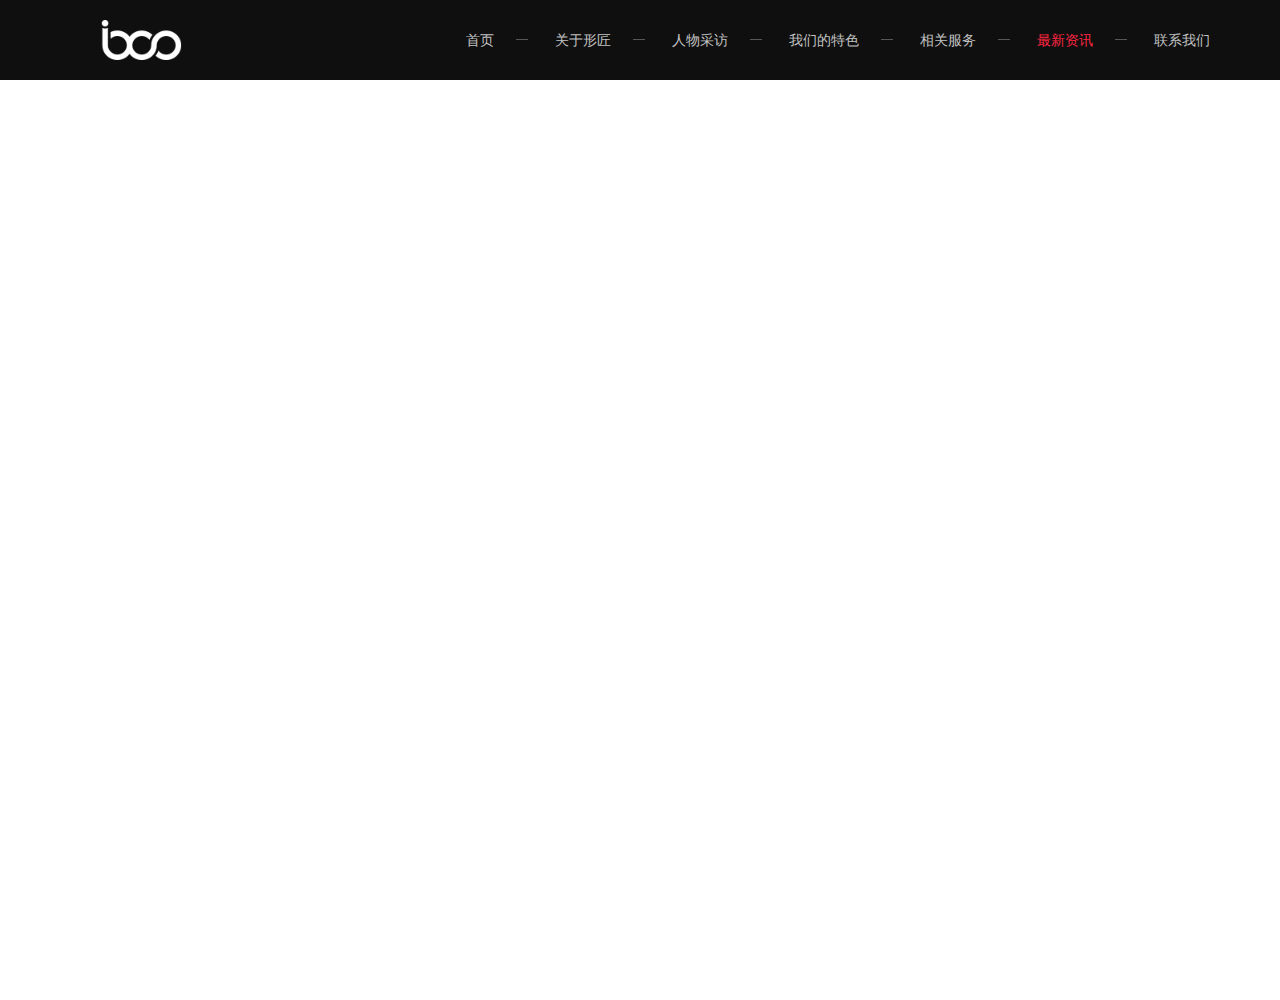
<file: pc_newsDetails.html>
<!DOCTYPE html PUBLIC "-//W3C//DTD XHTML 1.0 Transitional//EN" "http://www.w3.org/TR/xhtml1/DTD/xhtml1-transitional.dtd">
<html xmlns="http://www.w3.org/1999/xhtml">
<head>
<meta charset="utf-8">
<meta http-equiv="X-UA-Compatible" content="IE=edge,chrome=1">
<meta name="keywords" content="儿童摄影,周岁照,北京儿童摄影,儿童摄影哪家好,ICOO,ICOOVISION,时尚摄影,百天照,新生儿摄影,ICOO摄影,艾蔻摄影,朝阳区儿童摄影,">
<meta name="description" content="艾蔻儿童摄影官网">
<meta name="author" content="YY-MO">
<meta content="yes" name="apple-mobile-web-app-capable" />
<meta content="black" name="apple-mobile-web-app-status-bar-style" />
<meta content="telephone=no" name="format-detection" />
<link rel="stylesheet" type="text/css" href="pc_css/lib.css">
<link rel="stylesheet" type="text/css"  href="pc_css/style.css">
<link rel="stylesheet" type="text/css"  href="pc_css/1211.css">


<title>资讯详情</title>
</head><body class="nobanner">
<div id="header" class="">
  <div class="content"><a href="javascript:;" id="logo"><img src="pc_images/1479964837310.png" height="40" /></a>
    <ul id="nav">
            <li class="navitem"> <a class="nav-a" href="index.html" target="_self"> <span data-title="首页">首页</span> </a> </li>
                 <li class="navitem"> <a class="nav-a " href="pc_about.html" target="_self"> <span data-title="关于">关于形匠</span> </a> </li>
                 <li class="navitem"> <a class="nav-a " href="pc_profile.html" target="_self"> <span data-title="作品欣赏">人物采访</span> </a> </li>
                 <li class="navitem"> <a class="nav-a " href="pc_feature.html" target="_self"> <span data-title="常见问题">我们的特色</span> </a> </li>
                 <li class="navitem"> <a class="nav-a " href="pc_serve.html" target="_self"> <span data-title="作品欣赏">相关服务</span> </a> </li>
                 <li class="navitem"> <a class="nav-a active" href="pc_news.html" target="_self"> <span data-title="套餐">最新资讯</span> </a> </li>
                 <li class="navitem"> <a class="nav-a " href="pc_relation.html" target="_self"> <span data-title="联系">联系我们</span> </a> </li>
          </ul>
    <div class="clear"></div>
  </div>
  <a id="headSHBtn" href="javascript:;"><i class="fa fa-bars"></i></a></div>
<div id="sitecontent">


</div>
<script type="text/javascript" src="pc_js/jquery-1.11.3.min.js"></script>
<script type="text/javascript" src="pc_js/org1480746227.js" data-main="baseMain"></script>
</body>
</html>
</file>
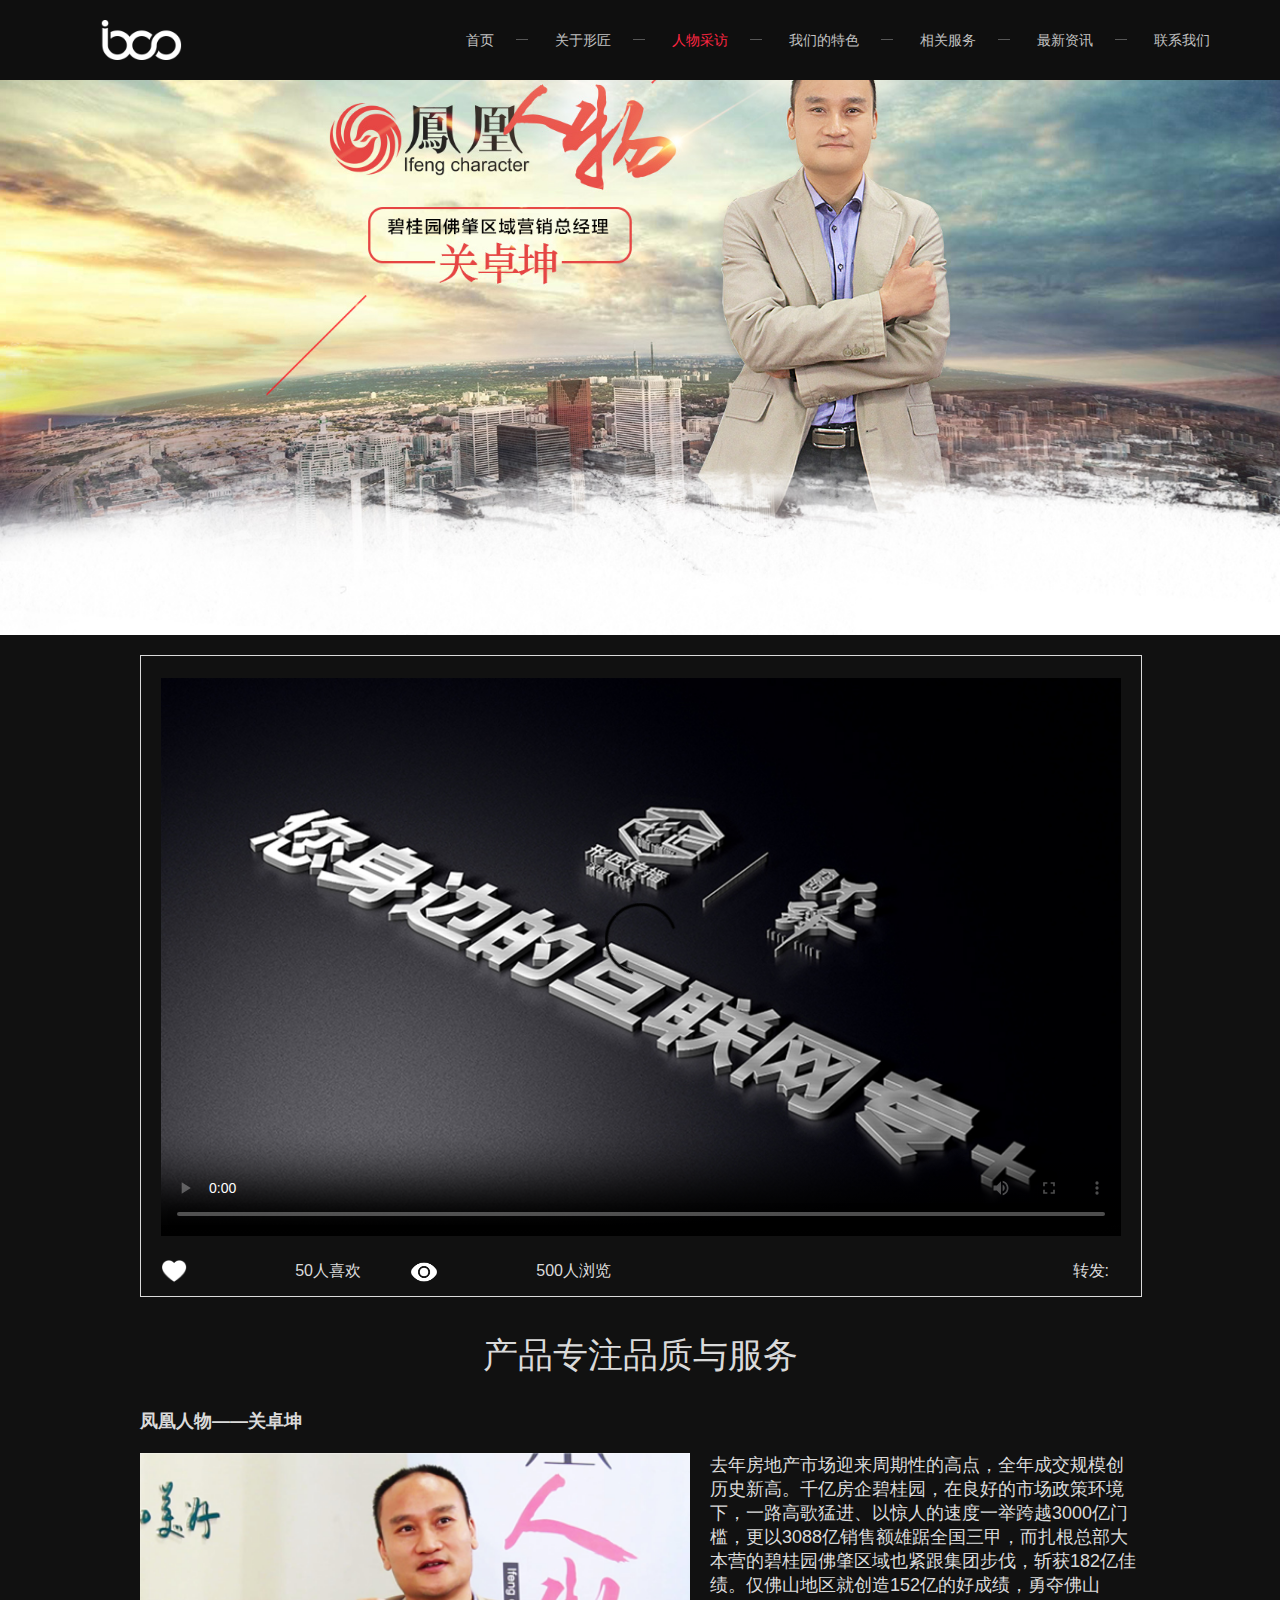
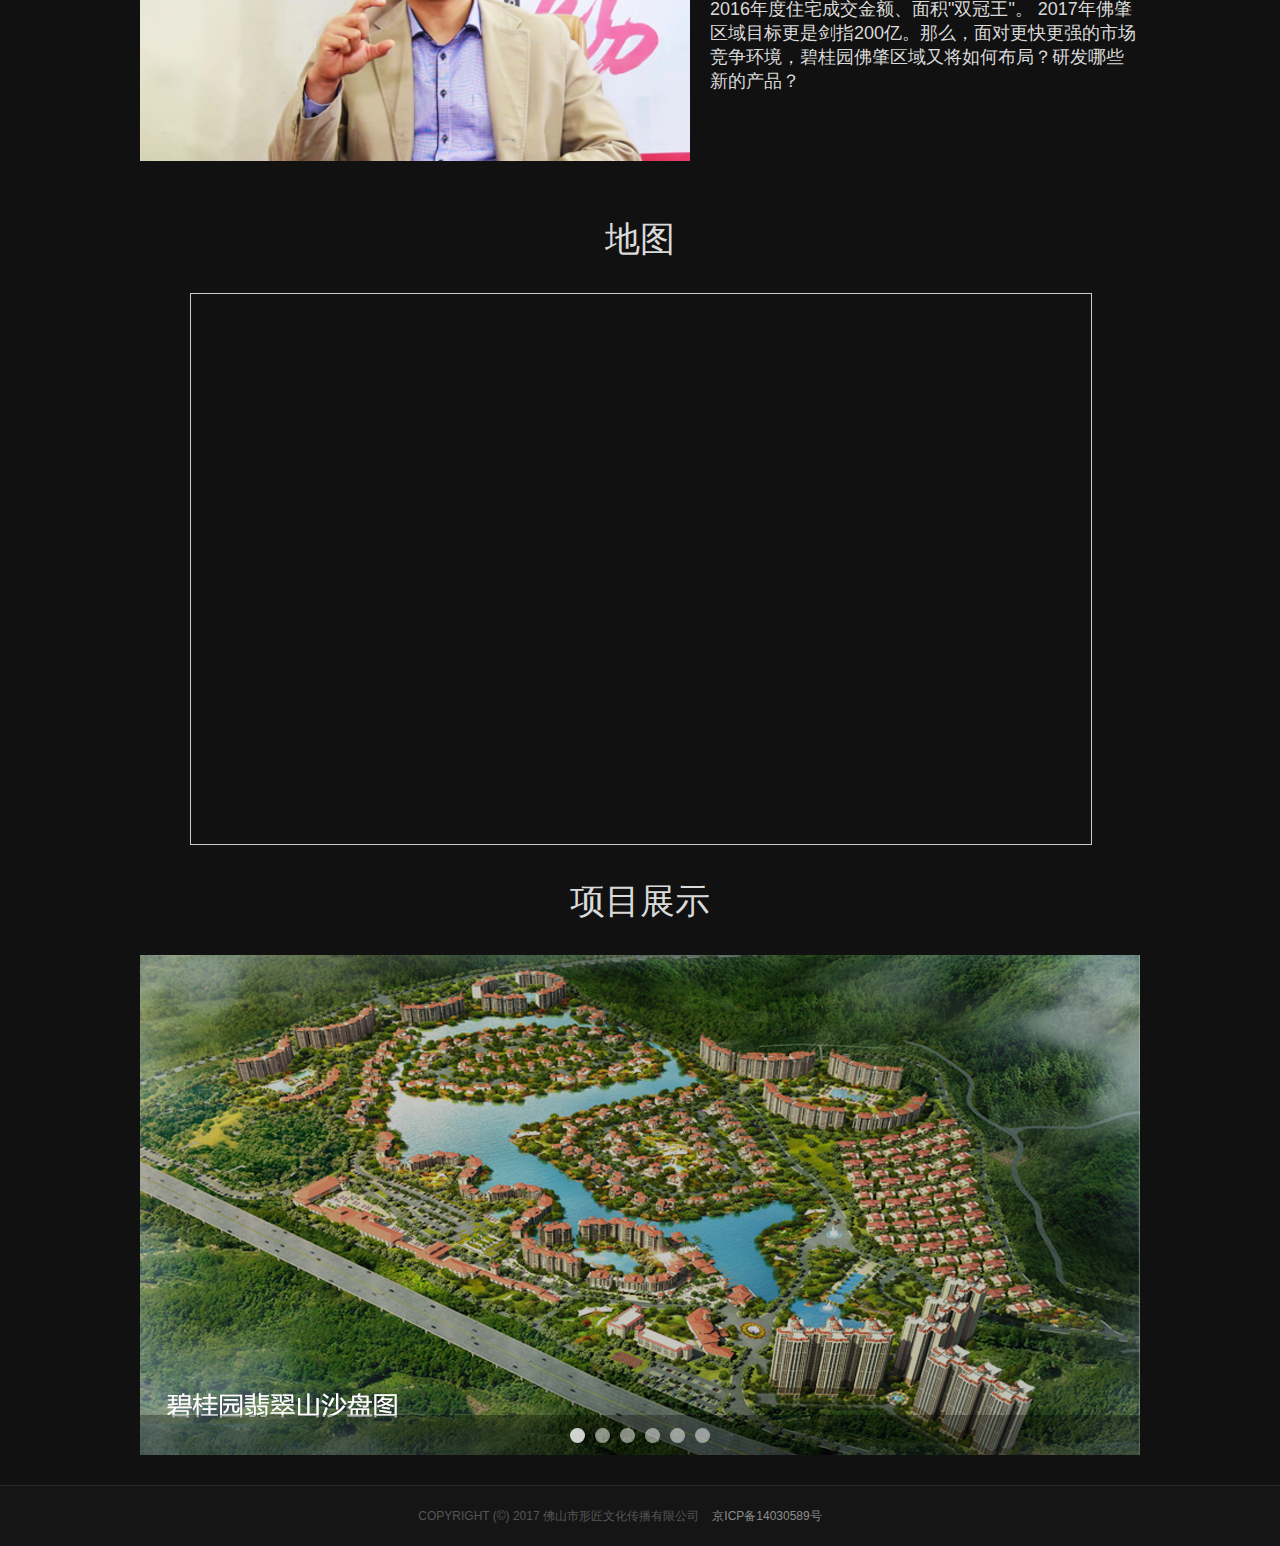
<file: pc_profileDetails.html>
<!DOCTYPE html PUBLIC "-//W3C//DTD XHTML 1.0 Transitional//EN" "http://www.w3.org/TR/xhtml1/DTD/xhtml1-transitional.dtd">
<html xmlns="http://www.w3.org/1999/xhtml">
<head>
<meta charset="utf-8">
<meta http-equiv="X-UA-Compatible" content="IE=edge,chrome=1">
<meta name="keywords" content="儿童摄影,周岁照,北京儿童摄影,儿童摄影哪家好,ICOO,ICOOVISION,时尚摄影,百天照,新生儿摄影,ICOO摄影,艾蔻摄影,朝阳区儿童摄影,">
<meta name="description" content="艾蔻儿童摄影官网">
<meta name="author" content="YY-MO">
<meta content="yes" name="apple-mobile-web-app-capable" />
<meta content="black" name="apple-mobile-web-app-status-bar-style" />
<meta content="telephone=no" name="format-detection" />
<link rel="stylesheet" type="text/css" href="pc_css/lib.css">
<link rel="stylesheet" type="text/css"  href="pc_css/style.css">
<link rel="stylesheet" type="text/css"  href="pc_css/1211.css">
<link rel="stylesheet" type="text/css" href="pc_css/new.css">
<title>专访详情</title>
</head><body class="nobanner">
<div id="header" class="">
  <div class="content"><a href="javascript:;" id="logo"><img src="pc_images/1479964837310.png" height="40" /></a>
    <ul id="nav">
            <li class="navitem"> <a class="nav-a " href="index.html" target="_self"> <span data-title="首页">首页</span> </a> </li>
     <li class="navitem"> <a class="nav-a " href="pc_about.html" target="_self"> <span data-title="关于">关于形匠</span> </a> </li>
     <li class="navitem"> <a class="nav-a active" href="pc_profile.html" target="_self"> <span data-title="作品欣赏">人物采访</span> </a> </li>
     <li class="navitem"> <a class="nav-a " href="pc_feature.html" target="_self"> <span data-title="常见问题">我们的特色</span> </a> </li>
     <li class="navitem"> <a class="nav-a " href="pc_serve.html" target="_self"> <span data-title="作品欣赏">相关服务</span> </a> </li>
     <li class="navitem"> <a class="nav-a " href="pc_news.html" target="_self"> <span data-title="套餐">最新资讯</span> </a> </li>
     <li class="navitem"> <a class="nav-a " href="pc_relation.html" target="_self"> <span data-title="联系">联系我们</span> </a> </li>
          </ul>
    <div class="clear"></div>
  </div>
  <a id="headSHBtn" href="javascript:;"><i class="fa fa-bars"></i></a>
</div>
<div id="sitecontent" style="background-color: #111;color: #dadada">
  <div class="wid"><img src="pc_images/bg_fe733e22.jpg" class="wid"></div>
  <div class="new_main">
    <!-- <div class="movies din"><video src="https://f.us.sinaimg.cn/000y8w3ilx07dKbo0toY010f0100845b0k01.mp4?label=mp4_ld&template=template_1&Expires=1503744074&ssig=pwtswda%2FEG&KID=unistore,video" controls width="1000" height="570" poster="pc_images/622510285356878591.jpg"></video></div> -->
    <div class="wid din new_video">
    <div class="movies din"><video src="http://ovdz7tbo3.bkt.clouddn.com/%E6%A2%81%E5%B7%A5_%E7%BE%8E%E9%A2%9C%E7%89%88.mp4" controls width="960" height="570" poster="pc_images/622510285356878591.jpg"></video></div>
    <div>
    <div class="com_video">
        <div class="din fl likes"><img src="pc_images/xin.png" data-like="pc_images/xin1.png" class="din fl"><span class="din fr">50人喜欢</span></div>
        <div class="din fl browse"><img src="pc_images/yan.png"><span class="din fr">500人浏览</span></div>
        <div class="din fr transpond">转发:
          <div class="din fr t_icon">
             <!-- JiaThis Button BEGIN -->
             <div class="jiathis_style">
              <a class="jiathis_button_qzone"></a>
              <a class="jiathis_button_tsina"></a>
              <a class="jiathis_button_tqq"></a>
              <a class="jiathis_button_weixin"></a>
              <a class="jiathis_button_renren"></a>
              <a href="javascript:;" class="jiathis jiathis_txt jtico jtico_jiathis" target="_blank"></a>
             </div>
             <script type="text/javascript" src="http://v3.jiathis.com/code/jia.js" charset="utf-8"></script>
             <!-- JiaThis Button END -->
          </div>
        </div>
        </div>
    </div>
  </div>
  <div class="new_main">
  <div class="news_mod ">
    <h2 class="cen">产品专注品质与服务</h2>
  </div >
  <div class="new_main">
    <div class="news_mod">
      <div class="nwes_pro">
        <h2 class="pro_name">凤凰人物——关卓坤</h2>
        <div class="pro_cont din fl">
          <div class="pro_img"><img src="pc_images/proper.png"></div>
          <div class="pro_know"><p>去年房地产市场迎来周期性的高点，全年成交规模创历史新高。千亿房企碧桂园，在良好的市场政策环境下，一路高歌猛进、以惊人的速度一举跨越3000亿门槛，更以3088亿销售额雄踞全国三甲，而扎根总部大本营的碧桂园佛肇区域也紧跟集团步伐，斩获182亿佳绩。仅佛山地区就创造152亿的好成绩，勇夺佛山 2016年度住宅成交金额、面积"双冠王"。 2017年佛肇区域目标更是剑指200亿。那么，面对更快更强的市场竞争环境，碧桂园佛肇区域又将如何布局？研发哪些新的产品？</p></div>
        </div>
      </div>
      <div></div>
    </div>
    <div class="news_mod">
      <h2 class="cen">地图</h2>
        <div class="map">
          <script type="text/javascript" src="http://api.map.baidu.com/api?key=&v=1.1&services=true"></script>
            <!--百度地图容器-->
            <div style="width:900px;height:550px;border:#ccc solid 1px;" id="dituContent"></div>
          <script type="text/javascript">
             var coord={
                 point:"113.180546,23.038982" , //坐标
                 title:"大雁科技", //名称
                 content:"佛山市南海区桂城街道桂平中路65号鸿晖产业新城4座709室", //地址
                 getPoint:function(){
                     var strs= new Array();
                     strs=this.point.split(",");
                     return strs;
                 }
             }
          </script>
          <script type="text/javascript" src="pc_js/map.js"></script>
        </div>
    </div>
    <div class="news_mod mbo">
      <h2 class="cen">项目展示</h2>
      <div id="slider" class="slider">
         <ul class="slider_list" id="slider_list">
            <li><img src="pc_images/2af6a145facc9cff4e5ab03884c84261.jpg"></li>
            <li><img src="pc_images/8e05ec22898c2a23169626d4ec34ec87.jpg"></li>
            <li><img src="pc_images/09a3cac117034efffad21a741424a2eb.jpg"></li>
            <li><img src="pc_images/936c31002769ab870563d4aea0cd0c7f.jpg"></li>
            <li><img src="pc_images/9ef411f91d8a6f8070b406364a4a5cfe.jpg"></li>
            <li><img src="pc_images/966de00922b48544148cfa84836c1bc1.jpg"></li>
         </ul>
         <div class="next"></div>
         <div class="prev"></div>
         <div class="slider_nav">
            <ul></ul>
         </div>
      </div>
    </div>
  </div>
</div>
</div>
<div id="footer">
   <p>COPYRIGHT (&copy;) 2017 佛山市形匠文化传播有限公司 <a class="beian" href="javascript:;" style="display:inline; width:auto; color:#8e8e8e" target="_blank">京ICP备14030589号</a></p>
</div>
<script type="text/javascript" src="pc_js/jquery-1.11.3.min.js"></script>
<script type="text/javascript" src="pc_js/org1480746227.js" data-main="baseMain"></script>
<script src="pc_js/js.js"></script>
</body>
</html>
</file>
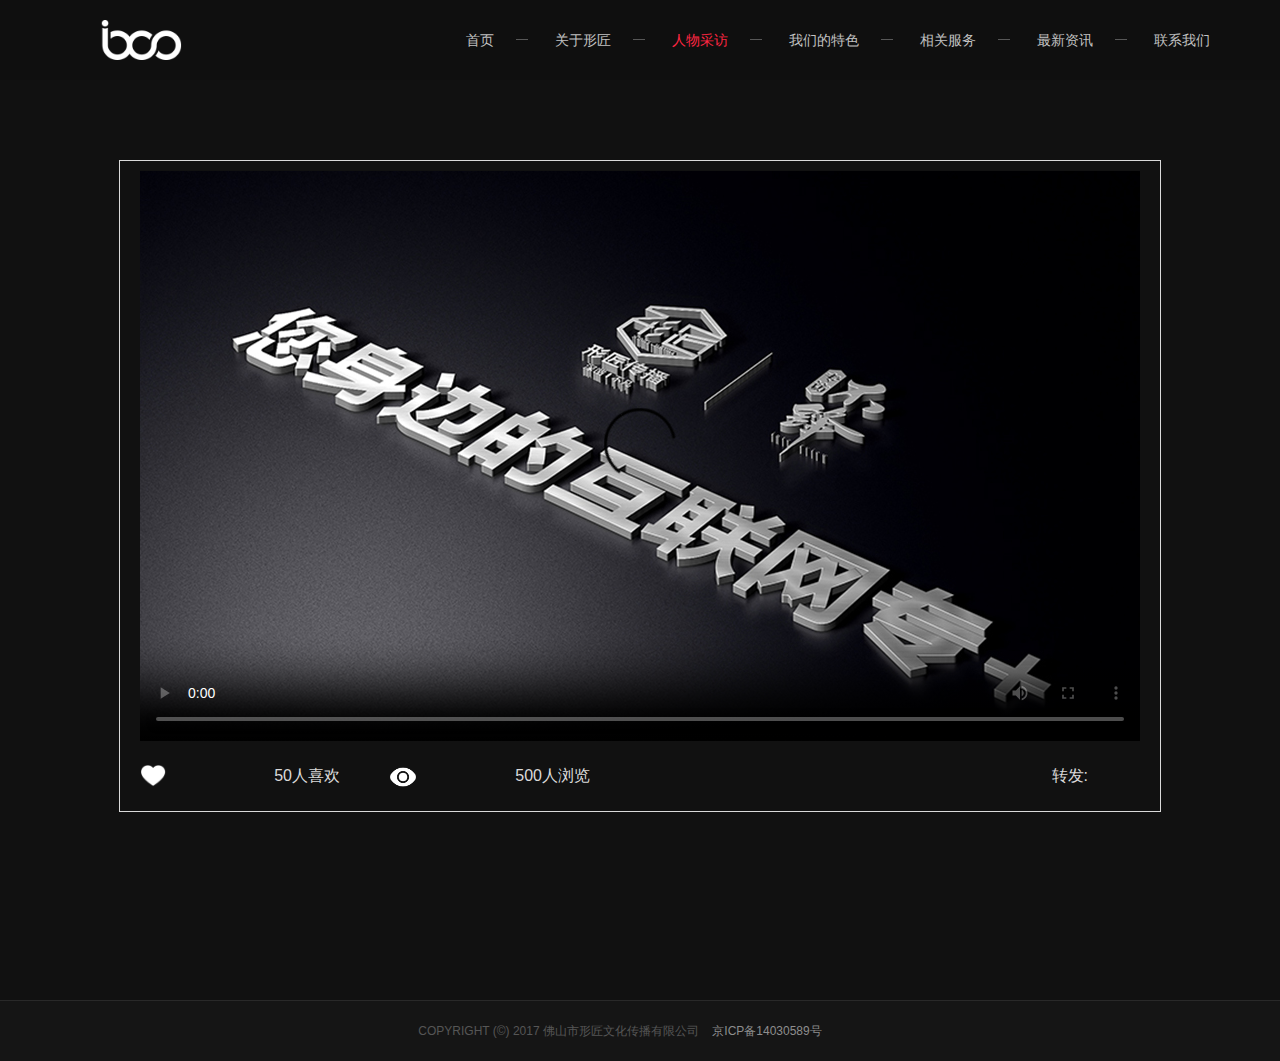
<file: pc_videoDatails.html>
<!DOCTYPE html PUBLIC "-//W3C//DTD XHTML 1.0 Transitional//EN" "http://www.w3.org/TR/xhtml1/DTD/xhtml1-transitional.dtd">
<html xmlns="http://www.w3.org/1999/xhtml">
<head>
<meta charset="utf-8">
<meta http-equiv="X-UA-Compatible" content="IE=edge,chrome=1">
<meta name="keywords" content="儿童摄影,周岁照,北京儿童摄影,儿童摄影哪家好,ICOO,ICOOVISION,时尚摄影,百天照,新生儿摄影,ICOO摄影,艾蔻摄影,朝阳区儿童摄影,">
<meta name="description" content="艾蔻儿童摄影官网">
<meta name="author" content="YY-MO">
<meta content="yes" name="apple-mobile-web-app-capable" />
<meta content="black" name="apple-mobile-web-app-status-bar-style" />
<meta content="telephone=no" name="format-detection" />

<link rel="stylesheet" type="text/css" href="pc_css/lib.css">
<link rel="stylesheet" type="text/css"  href="pc_css/style.css">
<link rel="stylesheet" type="text/css"  href="pc_css/1211.css">
<link rel="stylesheet" type="text/css" href="pc_css/new.css">

<title>专访详情</title>
</head><body class="nobanner">
<div id="header" class="">
  <div class="content"><a href="http://www.icoovision.com/" id="logo"><img src="pc_images/1479964837310.png" height="40" /></a>
    <ul id="nav">
      <li class="navitem"> <a class="nav-a " href="index.html" target="_self"> <span data-title="首页">首页</span> </a> </li>
     <li class="navitem"> <a class="nav-a " href="pc_about.html" target="_self"> <span data-title="关于">关于形匠</span> </a> </li>
     <li class="navitem"> <a class="nav-a active" href="pc_profile.html" target="_self"> <span data-title="作品欣赏">人物采访</span> </a> </li>
     <li class="navitem"> <a class="nav-a " href="pc_feature.html" target="_self"> <span data-title="常见问题">我们的特色</span> </a> </li>
     <li class="navitem"> <a class="nav-a " href="pc_serve.html" target="_self"> <span data-title="作品欣赏">相关服务</span> </a> </li>
     <li class="navitem"> <a class="nav-a " href="pc_news.html" target="_self"> <span data-title="套餐">最新资讯</span> </a> </li>
     <li class="navitem"> <a class="nav-a " href="pc_relation.html" target="_self"> <span data-title="联系">联系我们</span> </a> </li>
          </ul>
    <div class="clear"></div>
  </div>
  <a id="headSHBtn" href="javascript:;"><i class="fa fa-bars"></i></a>
</div>
<div id="sitecontent" class="ba">
  <div class="din wid">
    <div class="link_video">
      <div class="movies din"><video src="http://ovdz7tbo3.bkt.clouddn.com/%E6%A2%81%E5%B7%A5_%E7%BE%8E%E9%A2%9C%E7%89%88.mp4" controls width="1000" height="570" poster="pc_images/622510285356878591.jpg"></video></div>
      <div>
        <div class="com_video">
          <div class="din fl likes"><img src="pc_images/xin.png" data-like="pc_images/xin1.png" class="din fl"><span class="din fr">50人喜欢</span></div>
          <div class="din fl browse"><img src="pc_images/yan.png"><span class="din fr">500人浏览</span></div>
          <div class="din fr transpond">转发:
            <div class="din fr t_icon">
             <!-- JiaThis Button BEGIN -->
             <div class="jiathis_style">
              <a class="jiathis_button_qzone"></a>
              <a class="jiathis_button_tsina"></a>
              <a class="jiathis_button_tqq"></a>
              <a class="jiathis_button_weixin"></a>
              <a class="jiathis_button_renren"></a>
              <a href="http://www.jiathis.com/share" class="jiathis jiathis_txt jtico jtico_jiathis" target="_blank"></a>
             </div>
             <script type="text/javascript" src="http://v3.jiathis.com/code/jia.js" charset="utf-8"></script>
             <!-- JiaThis Button END -->
            </div>
          </div>
        </div>
      </div>
    </div>
  </div>
</div>
 <div id="footer">
   <p>COPYRIGHT (&copy;) 2017 佛山市形匠文化传播有限公司 <a class="beian" href="javascript:;" style="display:inline; width:auto; color:#8e8e8e" target="_blank">京ICP备14030589号</a></p>
  </div>
<script src="pc_js/js.js"></script>
<script type="text/javascript" src="pc_js/jquery-1.11.3.min.js"></script>
<script type="text/javascript" src="pc_js/org1480746227.js" data-main="baseMain"></script>
</body>
</html>
</file>
<file: pc_css/style.css>
﻿@charset "utf-8";

@font-face {
    font-family: 'HELVETICANEUELTPRO-THEX';
    src: url('fonts/HELVETICANEUELTPRO-THEX.OTF');font-weight: normal;font-style: normal;
}

@font-face {
    font-family: 'KAUSHANSCRIPT-REGULAR';
    src: url('fonts/KAUSHANSCRIPT-REGULAR.TTF');font-weight: normal;font-style: normal;
}

@font-face {
    font-family: 'HelveNueThin';
    src: url('../fonts/helvenuethin.ttf');font-weight: normal;font-style: normal;
}

@font-face {
    font-family: 'GOTHAM-BLACK';
    src: url('fonts/GOTHAM-BLACK.OTF');font-weight: normal;font-style: normal;
}

@font-face {
    font-family: 'HelveticaNeueThn';
    src: url('fonts/HelveticaNeueThn.TTF');font-weight: normal;font-style: normal;
}

@font-face {
    font-family: 'LANEUP';
    src: url('../fonts/laneup.ttf');font-weight: normal;font-style: normal;
}

@font-face {
    font-family: 'AVGARDD';
    src: url('../fonts/avgardd.ttf');font-weight: normal;font-style: normal;
}

@font-face {
    font-family: 'GOTHAMRND-BOOK';
    src: url('fonts/GOTHAMRND-BOOK.OTF');font-weight: normal;font-style: normal;
}

* {
    padding: 0;
    margin: 0;
}

ul li {
    list-style: none;
}

a {
    text-decoration: none;
}

img {
    border: none;
    float: left;
}

input {
    border: none;
    background: none;
}

input, textarea {
    font-family: Arial, "微软雅黑";
    outline: 0;
    font-size: 14px;
    -webkit-appearance: none;
}

.clear {
    clear: both;
}

.fl {
    float: left;
}

.fr {
    float: right;
}

.ellipsis {
    text-overflow: ellipsis;
    overflow: hidden;
    white-space: nowrap;
    display: block
}

.yy_tag_I {
    margin: 0 5px
}

html, body {
    font: 12px Arial, "微软雅黑";
    color: #929292;
    width: 100%;
    height: 100%;
    background: #fff
}

.fw {
    margin: 0 auto;
    width: 1180px;
}

body {
    overflow-x: hidden;
    min-width: 1200px
}

.bx-wrapper {
    margin: 0 auto
}

.bx-wrapper .bx-pager.bx-default-pager a:hover, .bx-wrapper .bx-pager.bx-default-pager a.active, .bx-wrapper .bx-pager.bx-default-pager a:focus {
    background-color: #999;
    border: 1px solid #999;
}

#pageWrapper {
}

#header {
    width: 100%;
    height: auto;
    position: fixed;
    padding-top: 20px;
    font-size: 14px;
    transition: all ease .3s;
    z-index: 99;
    transition-property: padding, background
}

.nobanner #header {
    background: rgba(255, 255, 255, 0.9);
}

#header .content {
    padding: 0 40px;
}

#header.mini {
    background-color: rgba(0,0,0,.51);
    padding-top: 10px
}

#header.mini ul li.navitem {
    padding-bottom: 0;
}

#header #logo {
    width: auto;
    height: 40px;
    display: block;
    float: left;
    margin-right: 50px
}

#header ul#nav {
}

#header ul li.navitem {
    padding: 0 20px 10px 20px;
    width: auto;
    height: 50px;
    line-height: 40px;
    float: left;
    position: relative;
}

#header ul li.navitem ul.subnav {
    transition: all 0.3s ease-out 0s;
    position: absolute;
    width: 210px;
    border-top: #838383 3px solid;
    opacity: 0;
    visibility: hidden;
    transform: translate3d(0px, 10px, 0px);
    -moz-transform: translate3d(0px, 10px, 0px);
    -webkit-transform: translate3d(0px, 10px, 0px);
}

#header ul li.navitem:hover ul.subnav {
    opacity: 1;
    visibility: visible;
    transform: translate3d(0px, 0px, 0px);
    -moz-transform: translate3d(0px, 0px, 0px);
    -webkit-transform: translate3d(0px, 0px, 0px);
}

#header ul li.navitem a {
    color: #fff;
    transition: none ease-out .3s;
    transition-property: color, background, text-indent, opacity
}

#header ul li.navitem a.active, #header ul li.navitem:hover a {
    color: #838383
}

#header ul li.navitem ul.subnav li {
    border-bottom: #2e2f29 1px solid
}

#header ul li.navitem ul.subnav li a {
    padding: 14px 30px;
    width: 150px;
    height: 20px;
    line-height: 20px;
    background: rgba(0,0,0,.7);
    display: block;
    color: #bbb9b9;
    font-size: 12px;
}

#header ul li.navitem ul.subnav li a i {
    float: right;
    margin-top: 5px;
    transition: all ease-out .2s;
    opacity: 0
}

#header ul li.navitem ul.subnav li a:hover {
    text-indent: 10px;
    background: rgba(0,0,0,1);
    color: #fff
}

#header ul li.navitem ul.subnav li a:hover i {
    opacity: 1
}

#sitecontent {
    height: auto;
    min-height: 1000px;
}

#indexPage #mslider {
    height: 100%;
    width: 100%;
    position: relative;
    overflow: hidden
}

#indexPage #mslider .bx-wrapper {
    position: fixed;
    width: 100%;
}

#indexPage #mslider .bx-wrapper .bx-pager {
    bottom: 50px
}

#indexPage #mslider ul li {
    width: 100%;
    height: 100%;
    display: block;
    background-position: center;
    background-repeat: no-repeat;
    background-size: cover
}

#indexPage #mslider ul li a {
    display: table;
    width: 100%;
    height: 100%;
    display: table
}

#indexPage #mslider ul li div {
    display: table-cell;
    text-align: center;
    vertical-align: middle;
    color: transparent;
}

#indexPage #mslider ul li p {
    color: #fff;
    text-align: center;
}

#indexPage #mslider ul li p.title {
    font-size: 60px;
    line-height: 70px;
    height: 70px;
    transition-delay: 0
}

#indexPage #mslider ul li p.subtitle {
    font-size: 16px;
    height: 20px;
    transition-delay: 0.2s
}

#indexPage #mslider.sliderArrow {
    display: none
}

#indexPage #mslider ul li a i {
    text-indent: 20px;
    font-size: 24px
}

#indexPage #mslider ul li p {
    transform: translateY(25px);
    transition: all ease-out .3s;
    -webkit-transition: all ease-out .3s;
    opacity: 0
}

#indexPage #mslider ul li.active p {
    transform: translateY(0px);
    opacity: 1
}

#indexPage #mproject .bgmask, #indexPage #mnews .bgmask, #indexPage #mservice .bgmask, #indexPage #mpage .bgmask {
}

#indexPage .module {
    background-repeat: no-repeat;
    background-position: center;
    background-size: cover;
    position: relative;
    z-index: 2;
    height: 100%
}

#indexPage .module:last-child {
    border: none
}

#indexPage .module .bgmask {
    background-color: rgba(0,0,0,.7);
    position: absolute;
    left: 0;
    top: 0;
    width: 100%;
    height: 100%;
    display: none
}

#indexPage .module.bgShow {
    background-attachment: fixed
}

#indexPage .module.bgShow .bgmask {
    display: block
}

#indexPage .module .content {
    position: absolute;
    top: 50%;
    width: 100%
}

#indexPage #mservice {
    background-color: #fff;
}

#indexPage #mservice .content {
    margin-top: -238px;
    height: 516px
}

.content .header {
    padding-bottom: 50px;
    padding-top: 80px
}

#indexPage .content .header {
    padding-top: 0
}

.content .header p {
    text-align: center;
}

.content .header p.title {
    color: #444;
    font-size: 26px
}

.content .header p.subtitle {
    color: #c1c1c1;
    font-size: 16px
}

#indexPage .slider_control {
    display: block;
    font-size: 36px;
}

#indexPage .slider_control i {
    color: #a1a1a1
}

#indexPage .slider_control.fr {
    text-align: right
}

#indexPage #mservice .wrapper {
    width: 100%
}

#indexPage #mservice .wrapper .bx-wrapper .bx-pager {
    display: none
}

#indexPage #mservice .wrapper .bx-wrapper .bx-next {
    right: -80px
}

#indexPage #mservice .wrapper .bx-wrapper .bx-prev {
    left: -80px
}

#indexPage #servicelist .serviceitem {
    margin: 0
}

#servicelist {
    width: 1126px;
    margin: 0 auto
}

#servicelist .wrap {
    margin-right: -50px
}

#servicelist .serviceitem {
    width: 342px;
    height: 335px;
    float: left;
    margin-bottom: 50px;
    margin-right: 50px;
}

#servicelist .serviceitem a {
    display: block;
    width: 100%;
    height: 100%
}

#servicelist .serviceitem a img {
    float: none;
    width: 342px;
    height: auto;
    margin: 0 auto
}

#servicelist .serviceitem div {
    text-align: center;
    margin-top: 15px
}

#servicelist .serviceitem div p.title {
    color: #595959;
    font-size: 16px;
    height: 40px;
    line-height: 40px;
    transition: all ease-out .2s
}

#servicelist .serviceitem div p.description {
    color: #848484;
    font-size: 13px;
    line-height: 24px;
    height: 50px;
    overflow: hidden;
    width: 100%
}

#servicelist .serviceitem:hover .title {
    color: #838383
}

#indexPage #mservice .slider_control {
    color: #898989
}

#indexPage #mservice .slider_control:hover {
    color: #141414;
}

#indexPage #mproject {
}

#indexPage #mproject .content {
    margin-top: -15%
}

#indexPage #mproject .content .wrapper {
    width: 100%;
    margin: 0
}

#projectlist .projectitem {
    width: 24%;
    height: auto;
    margin-right: 1%;
    margin-bottom: 1%;
    float: left;
    position: relative;
    background: #000
}

#indexPage #projectlist .projectitem {
    margin: 0
}

#indexPage #mproject .bx-wrapper .bx-pager {
    bottom: -40px
}

#indexPage #mproject .bx-wrapper .bx-controls-direction {
    display: none
}

#indexPage #mproject a.more {
    margin-top: 80px
}

#projectlist .projectitem a {
    display: block;
    overflow: hidden
}

#projectlist .projectitem a img {
    float: none;
    width: 100%;
    height: auto;
    transition: all 0.6s cubic-bezier(0.215, 0.61, 0.355, 1) 0s;
}

#projectlist .projectitem a:hover img {
    transform: scale(1.2, 1.2)
}

#projectlist .projectitem a .project_info {
    width: 100%;
    height: 100%;
    background: rgba(0,0,0,0);
    position: absolute;
    left: 0;
    top: 0;
    transition: all ease-out .3s;
}

#projectlist .projectitem a:hover .project_info {
    background: rgba(0,0,0,.7)
}

#projectlist .projectitem a .project_info p {
    text-align: center;
    color: #fff;
    padding: 0 20px
}

#projectlist .projectitem a .project_info div {
    position: relative;
    top: 50%;
    margin-top: -15px
}

#projectlist .projectitem a .project_info p.title {
    margin-top: 10px;
    color: rgba(0,0,0,0);
    font-size: 16px;
    transition: all ease-out .3s;
}

#projectlist .projectitem a:hover .project_info p.title {
    margin-top: 0px;
    color: #fff;
    font-size: 16px
}

#projectlist .projectitem a .project_info p.subtitle {
    margin-top: 16px;
    color: rgba(0,0,0,0);
    font-size: 12px;
    transition: all ease-out .3s;
}

#projectlist .projectitem a:hover .project_info p.subtitle {
    margin-top: 0px;
    color: #b7b7b7;
}

#projectmore {
    width: 100%;
    height: 150px;
    line-height: 150px;
    text-align: center;
    font-size: 20px;
    color: #fff;
    display: block;
    background: #343434;
    transition: all ease-out .3s;
    text-indent: 0px;
    position: relative;
    z-index: 1
}

#projectmore:hover {
    width: 100%;
    height: 150px;
    line-height: 150px;
    text-align: center;
    font-size: 20px;
    color: #fff;
    display: block;
    background: #838383;
    text-indent: -50px;
}

.module-content .description {
    width: 720px;
    text-align: center;
    margin: 0 auto;
    font-size: 13px;
    color: #848484;
    line-height: 24px;
    overflow: hidden
}

#indexPage a.more,#indexPage a.details,#sitecontent .npagePage a.details {
    border: #dfdfdf 1px solid;
    background: rgba(255,255,255,.0);
    width: 360px;
    height: 58px;
    display: block;
    margin: 40px auto 50px;
    line-height: 58px;
    font-size: 20px;
    color: #838383;
    text-indent: 150px;
    border-radius: 30px;
    transition: all ease-out .3s;
}

#indexPage a.details,#sitecontent .npagePage a.details {
    display: none;
}

#indexPage a.more:hover,#indexPage a.details:hover,#sitecontent .npagePage a.details:hover {
    border-color: #b6b6b6;
    text-indent: 130px;
}

#indexPage a.more i,#indexPage a.details i,#sitecontent .npagePage a.details i {
    text-indent: -10px;
    font-size: 24px;
    color: rgba(255,255,255,.0);
    transition: all ease-out .3s
}

#indexPage a.more:hover i,#indexPage a.details:hover i ,#sitecontent .npagePage a.details:hover i {
    text-indent: 18px;
    color: #707070;
}

#indexPage #mpage {
    background-color: #ffffff;
}

#indexPage #mpage .content {
    height: 592px;
    margin-top: -230px
}

#indexPage #mpage .wrapper {
    width: 100%;
    height: 100%;
    overflow: hidden;
    margin: 0 auto
}

#indexPage #mpage .wrapper li {
    width: 100%;
    height: auto;
}

#indexPage #mpage .wrapper li .fimg {
    background-repeat: no-repeat;
    background-position: top center;
    width: 100%;
    height: 466px
}

#indexPage #mteam {
}

#indexPage #mteam .content {
    margin-top: -180px
}

#indexPage #mteam .content > .header {
    display: none
}

#indexPage #mteam .header {
    padding-bottom: 0
}

#indexPage #mteam .header img {
    float: none;
    display: block;
    margin: 10px auto 24px auto;
    border-radius: 90px
}

#indexPage #mteam .summary p {
    text-align: center
}

#indexPage #mteam .summary p.title {
    color: #fff;
    font-size: 24px
}

#indexPage #mteam .summary p.title a {
    color: #474747;
}

#indexPage #mteam .summary p.subtitle {
    overflow: hidden;
    white-space: nowrap;
    text-overflow: ellipsis;
    color: #a5a5a5;
    font-size: 12px;
    margin-bottom: 30px
}

#indexPage #mteam .description {
    color: #bebebe
}

#indexPage #mteam .bx-pager {
    display: none
}

#indexPage #mnews {
    background-color: #f8f8f8;
}

#indexPage #mnews .content {
    height: calc(100% - 60px);
    margin-top: 60px;
    top: 0
}

#indexPage #mnews .content .header {
    display: none
}

#newslist, #newslist .wrapper, #indexPage #mnews .content_list {
    height: 100%;
    width: 100%
}

#newslist {
    margin: 0 auto
}

#indexPage #mnews .bx-controls {
    display: none
}

#newslist .newstitem {
    width: 100%;
    height: 33.3%;
}

#newslist .newstitem a.newscontent {
    height: 100%;
    display: block;
    text-align: center;
    position: relative
}

#newslist .news_wrapper {
    width: 37.5%;
    height: 100%;
    background: #fff;
    z-index: 1;
    transition: all 0.25s ease 0s
}

#newslist .news_wrapper::before {
    content: "";
    display: inline-block;
    height: auto;
    vertical-align: middle;
}

#newslist .newsbody {
    display: inline-block;
    max-width: 99%;
    vertical-align: middle;
    width: 330px;
}

#newslist .newsbody .date {
    color: #999;
    font-size: 12px;
    margin-bottom: 10px
}

#newslist .newsbody .title {
    font-size: 30px;
    color: #333;
    line-height: 40px;
}

#newslist .separator::before {
    right: 13px;
}

#newslist .separator::before, #newslist .separator::after {
    background-color: #c3c3c3;
    content: "";
    height: 1px;
    position: absolute;
    top: 50%;
    width: 45px;
}

#newslist .separator::after {
    left: 13px;
}

#newslist .separator {
    background: #000 none repeat scroll 0 0;
    border-radius: 3px;
    color: transparent;
    font: 0px/0;
    height: 6px;
    margin: 15px auto 20px;
    position: relative;
    text-decoration: none;
    width: 6px;
}

#newslist .newsbody .description {
    width: 100%;
    height: auto;
    line-height: 22px;
    font-size: 13px;
    color: #6a6a6a;
    margin-top: 10px;
}

#newslist .newstitem .newsimg {
    width: 62.5%;
    height: 100%;
    background-position: center;
    background-size: cover;
}

#newslist .newstitem .newsimg, #newslist .newstitem .news_wrapper {
    bottom: 0;
    left: 0;
    position: absolute;
    right: 0;
    top: 0;
}

#newslist .newstitem.left .news_wrapper {
    left: auto;
}

#newslist .newstitem.right .news_wrapper {
    right: auto
}

#newslist .newstitem.right a.newscontent .newsimg {
    left: auto
}

#newslist .newstitem.left a.newscontent {
    padding-left: 62.5%
}

#newslist .newstitem.right a.newscontent {
    padding-right: 62.5%
}

#newslist .newstitem.left a.newscontent:hover {
    padding-left: 60%
}

#newslist .newstitem a.newscontent:hover .news_wrapper {
    width: 40%;
    bbackground-color: #e5e5e5;
    transition-duration: .5s
}

#newslist .newstitem.right a.newscontent:hover {
    padding-right: 60%
}

#indexPage #mpartner {
    background-color: #fff;
}

#indexPage #mpartner .content {
    height: 480px;
    margin-top: -240px
}

#indexPage #mpartner .module-content {
    width: 980px;
}

#indexPage #mpartner .wrapper {
    width: 980px;
    height: 376px;
}

#indexPage #mpartner .bx-wrapper .bx-controls-direction {
    display: none
}

#indexPage #mpartner .wrapper ul li {
    width: 980px;
    height: 360px;
}

#indexPage #mpartner .wrapper ul li a {
    width: 225px;
    height: 168px;
    overflow: hidden;
    float: left;
    margin-right: 20px;
    margin-bottom: 20px
}

#indexPage #mpartner .wrapper ul li a img {
    width: 100%;
    height: 100%;
}

#indexPage #mpartner .bx-wrapper .bx-pager {
    bottom: -40px
}

#indexPage #mcontact {
    background-color: #303030;
}

#indexPage #mcontact .content {
    height: 425px;
    margin-top: -212px
}

#indexPage #mcontact .content .fw {
    width: 940px
}

#indexPage #mcontact .header p.title {
    color: #fff;
}

#indexPage #mcontact .header p.subtitle {
    color: #c1c1c1;
}

#contactinfo {
    width: 540px;
}

#contactinfo h3 {
    font-size: 16px;
    color: #fff;
    line-height: 24px;
    margin-bottom: 25px;
    font-weight: 100
}

#contactinfo p {
    line-height: 24px;
    font-size: 13px;
    color: #989898;
    height: 24px;
    width: 100%
}

#contactinfo > a {
    color: #989898;
    text-decoration: underline
}

#contactinfo div {
    margin-top: 24px
}

#contactinfo div a {
    color: #fff;
    width: 30px;
    height: 30px;
    display: block;
    font-size: 16px;
    background-color: #2e2f2f;
    margin-right: 10px;
    text-align: center;
    border-radius: 15px;
    transition: all 0.6s cubic-bezier(0.215, 0.61, 0.355, 1) 0s;
}

#contactinfo div a i {
    margin-top: 7px;
    font-size: 16px
}

#contactform p .inputtxt {
    width: 320px;
    height: 20px;
    line-height: 20px;
    padding: 10px 20px;
    color: #bcbcbc;
    background-color: #000;
    border: #3f3f3f 1px solid;
    margin-bottom: 10px;
    transition: all 0.3s ease-out 0s;
}

#contactform p textarea.inputtxt {
    height: 100px;
    resize: none;
    overflow: hidden
}

#contactform p .inputsub {
    width: 100%;
    background-color: #838383;
    color: #ffffff;
    font-size: 16px;
    padding: 5px 0
}

#contactform .inputtxt.active {
    border-color: #838383
}

#moduleControl {
    position: fixed;
    right: 20px;
    top: 50%;
}

#moduleControl a.moduleCItem {
    border: 1px solid #c8c8c8;
    border-radius: 6px;
    display: block;
    height: 9px;
    margin-bottom: 5px;
    outline: 0 none;
    text-indent: -9999px;
    transition: all 0.3s ease-out 0s;
    width: 9px;
}

#moduleControl a.moduleCItem:hover, #moduleControl a.moduleCItem.active {
    background-color: #838383;
    border: 1px solid #838383;
}

#pages {
    padding: 40px 0 80px;
    height: 36px;
    text-align: center
}

#pages a {
    width: 36px;
    height: 36px;
    background-color: #fff;
    display: inline-block;
    color: #a9a9a9;
    line-height: 36px;
    text-align: center;
    font-family: Arial;
    margin-right: 5px;
    transition: background-color 0.2s ease-out
}

#pages span {
    margin-right: 5px
}

#pages a i {
    font-size: 24px;
    top: 2px;
    position: relative
}

#pages a.active, #pages a:hover {
    background-color: #838383;
    color: #fff;
}

.nobanner .npagePage {
    padding-top: 80px
}

.npagePage #banner {
    width: 100%;
    height: 380px;
    position: relative;
}

.npagePage #banner div {
    background-color: #39383E;
    background-repeat: no-repeat;
    background-position: center;
    background-size: cover;
    position: fixed;
    width: 100%;
    height: 380px;
}

.npagePage .content {
    background-color: #fff;
    position: relative;
    z-index: 1
}

#plheader {
    padding-bottom: 30px
}

#category {
    text-align: center;
    padding-bottom: 50px
}

#category li {
    display: inline-block
}

#category li.hasmore {
    height: 107px
}

#category li.hasmore div {
    position: absolute;
    width: 100%;
    left: 0
}

#category li.hasmore div ul {
    text-align: center;
    margin-top: 20px;
    padding-top: 20px;
    border-top: rgba(0,0,0,0.10) 1px solid
}

#category a {
    line-height: 16px;
    height: 16px;
    padding: 8px 16px;
    color: #616161;
    border: #d2d2d2 1px solid;
    margin-right: 2px;
    display: inline-block;
    transition: all 0.3s ease-out 0s;
}

#category li.hasmore div ul a {
    border: none
}

#category a.active, #category a:hover {
    background: #838383;
    color: #fff;
    border-color: #838383
}

#category li.hasmore div ul a.active, #category li.hasmore div ul a:hover {
    background: #7d7d7d;
    color: #fff
}

#teamlist {
    margin: 0 auto;
    width: 1100px;
}

#teamlist .wrap {
    margin-right: -70px
}

.teamitem {
    float: left;
    width: 320px;
    height: 460px;
    margin-right: 70px;
    margin-bottom: 50px
}

.teamitem a {
    width: 320px;
    height: 320px;
    display: block;
    position: relative;
    overflow: hidden
}

.teamitem .title a {
    color: #9a9a9a;
    display: inline;
}

.teamitem a div.wrap {
    height: 50px;
    width: 100%;
    background: #da0000;
    position: absolute;
    bottom: -50px;
    color: #fff;
    transition: all 0.3s cubic-bezier(0.215, 0.61, 0.355, 1) 0s;
    transform: translate(0, 0px)
}

.teamitem a:hover div.wrap {
    transform: translate(0, -50px)
}

.teamitem a div.wrap div {
    width: 14px;
    height: 14px;
    margin: 18px auto;
    position: relative
}

.teamitem a div.wrap span {
    display: block;
    background: #fff;
    position: absolute;
}

.teamitem a div.wrap span.h {
    width: 14px;
    height: 2px;
    top: 6px
}

.teamitem a div.wrap span.v {
    width: 2px;
    height: 14px;
    left: 6px
}

.teamitem .teaminfo {
    margin-top: 33px;
    text-align: center
}

.teamitem .teaminfo .title {
    font-size: 18px;
    color: #484848;
}

.teamitem .teaminfo .subtitle {
    font-size: 12px;
    color: #9a9a9a;
    margin-top: 5px
}

.teamitem .teaminfo .description {
    font-size: 12px;
    color: #949494;
    margin-top: 15px;
    line-height: 18px;
    height: 35px;
    overflow: hidden
}

#teampost {
    padding-top: 50px
}

#teampost #teamimage {
    width: 408px;
    float: left;
}

#teampost #teamimage img {
    float: none
}

#teampost #teambody {
    margin-left: 450px;
}

#teambody .theader .title {
    color: #343434;
    font-size: 30px
}

#teambody .theader .subtitle {
    color: #626262;
    font-size: 14px
}

#teambody .theader .postbody {
    margin-top: 36px
}

#projectwrap {
    padding-top: 50px;
    min-height: 600px
}

#projectbody {
    width: 800px;
    float: left;
}

#projectimages {
    background: #fff;
}

#projectimages li {
    margin-bottom: 10px
}

#projectimages li img {
    display: block;
    float: none;
    margin: 0 auto;
    max-width: 100%
}

#projectbody .postbody {
    padding: 20px 0;
}

#projectinfo {
    width: 340px;
    margin-left: 40px;
    float: left
}

#projectih {
    width: 340px
}

#projecttags {
    margin-top: 20px
}

#projecttags a {
    float: left;
    font-size: 13px;
    color: #989898;
    padding: 5px 10px;
    background: #f3f3f3;
    margin-right: 5px;
    margin-bottom: 5px
}

#projecttags a:hover {
    color: #989898;
    background: #f3f3f3;
}

#projectib {
    margin-right: -10px;
    margin-top: 20px
}

#projectib .projectitem {
    width: 160px;
    height: auto;
    float: left;
    margin-right: 10px;
    margin-bottom: 14px
}

#projectib .projectitem img {
    width: 100%;
    height: auto;
    float: none
}

#projectib .projectitem a .project_info {
    width: 100%;
    height: 30px
}

#projectib .projectitem a .project_info p {
    overflow: hidden;
    white-space: nowrap;
    text-overflow: ellipsis;
}

#projectib .projectitem a .project_info p.title {
    margin-top: 10px;
    color: #333;
    font-size: 12px;
    transition: all ease-out .3s;
}

#projectib .projectitem a .project_info p.subtitle {
    margin-top: 0px;
    color: #b7b7b7;
    font-size: 12px;
    transition: all ease-out .3s;
}

#projectinfo .header {
    padding: 0;
    border-bottom: #cccccc 1px dotted;
    width: 340px
}

#projectinfo .header p {
    text-align: left
}

#projectinfo .header .description {
    color: #6a6a6a;
    font-size: 13px;
    line-height: 24px;
    margin: 30px 0
}

.postbody {
    line-height: 24px;
    font-size: 13px;
    color: #6a6a6a
}

.postbody a {
    color: #848484;
    text-decoration: underline;
}

.postbody a:hover {
    text-decoration: underline;
    color: #414141;
}

.postbody img {
    float: none
}

.postbody hr {
    height: 1px;
    border: none;
    border-top: 1px dotted rgb(211, 211, 211);
    margin-top: 20px;
    margin-bottom: 20px;
}

.postbody p {
    word-wrap: break-word;
    word-break: normal
}

.lowB #header, .lowB #indexPage #mslider .bx-wrapper, .lowB .npagePage #banner div {
    position: relative
}

.lowB #indexPage .module.bgShow {
    background-attachment: scroll
}

.lowB #header {
    background: rgb(23, 28, 32)
}

.lowB .nobanner .npagePage {
    padding: 0
}

#footer {
    background: #000;
    width: 100%;
    position: relative;
    z-index: 2
}

#footer p {
    text-align: right;
    padding: 20px;
    font-size: 12px;
    color: #8e8e8e;
    height: 20px;
    line-height: 20px
}

#footer a {
    display: inline-block;
    width: 50px;
    height: 20px;
    vertical-align: top;
    margin-left: 10px;
    margin-right: 40px
}

#footer a path {
    fill: #ff0000
}

#footer.mini {
    position: fixed;
    bottom: 0;
    background: rgba(0,0,0,.8)
}

#footer.mini p {
    padding: 5px
}

#shares {
    height: 120px;
    position: fixed;
    right: 10px;
    bottom: 40px;
    z-index: 99
}

#shares a {
    width: 30px;
    height: 30px;
    display: block;
    background: #8b8b8b;
    background-color: rgba(31,31,31,.6);
    color: #fff;
    font-size: 16px;
    text-align: center;
}

#shares a i {
    margin-top: 7px
}

#shares a#sshare {
    cursor: default;
}

#shares a#sweibo {
    background-color: #ea493c
}

#shares a#sweixin {
    background-color: #24b727
}

#shares a#gotop {
    background-color: #666666;
    background-color: rgba(0,0,0,.6);
    margin-top: 20px;
    font-size: 22px
}

#shares a#gotop i {
    margin-top: 3px
}

.fixed {
    position: fixed;
    z-index: 9999;
    top: 0;
    left: 0;
    width: 100%;
    height: 100%;
    background: rgb(0,0,0);
    background: rgba(0,0,0,.6);
    overflow-y: auto;
    z-index: 100;
    display: none
}{height:auto;cursor:default;
}

#fixed_weixin .fixed-container {
width: 220px;
height: auto;
padding: 20px 20px 0 20px;
background: #fff;
position: absolute;
left: 50%;
top: 50%;
margin-left: -110px;
margin-top: -140px
}

#fixed_weixin .fixed-container div {
height: 220px
}

#fixed_weixin .fixed-container p {
height: 40px;
line-height: 40px;
text-align: center;
font-size: 14px;
color: #000
}

#fixed_mp .fixed-container {
width: 258px;
height: 298px;
background: #fff;
position: absolute;
left: 50%;
top: 50%;
margin-left: -129px;
margin-top: -149px
}

#fixed_mp .fixed-container p {
padding: 0 20px;
text-align: center;
font-size: 14px;
color: #000
}

#online_open {
width: 30px;
height: 30px;
background: #00d420;
cursor: pointer;
position: fixed;
right: -40px;
bottom: 190px;
z-index: 99999;
font-size: 18px;
color: #fff;
text-align: center;
line-height: 30px;
}

#online_open i {
margin-top: 6px
}

#online_lx {
width: 192px;
height: auto;
border-radius: 5px;
background-color: #fff;
-webkit-box-shadow: 0 5px 9px rgba(4,0,0,.17);
box-shadow: 0 5px 9px rgba(4,0,0,.17);
position: fixed;
right: 10px;
bottom: 160px;
z-index: 99999
}

#olx_head {
padding: 20px;
line-height: 16px;
height: 16px;
background: #00d420;
border-radius: 5px 5px 0 0;
color: #fff;
font-size: 14px
}

#olx_head i {
font-size: 18px;
color: #fff;
cursor: pointer;
transition: all 0.6s cubic-bezier(0.215, 0.61, 0.355, 1) 0s;
}

#olx_qq li a {
padding: 12px 30px;
height: 18px;
line-height: 18px;
background: #f5f5f5;
color: #353434;
display: block;
border-bottom: #fff 1px solid;
transition: all ease-out .3s;
font-size: 12px
}

#olx_qq li a i {
color: #5e5e5e;
font-size: 16px;
vertical-align: middle;
margin-right: 18px;
transition: all ease-out .3s;
}

#olx_qq li a:hover {
color: #fff;
background: #565656
}

#olx_qq li a:hover i {
color: #00d420;
}

#olx_tel {
padding: 20px 30px
}

#olx_tel div {
color: #434343;
line-height: 14px;
height: 14px;
margin-bottom: 10px
}

#olx_tel div i {
font-size: 18px;
margin-right: 20px;
vertical-align: middle
}

#olx_tel p {
line-height: 18px;
font-family: HELVETICANEUELTPRO-THEX;
font-size: 16px
}

.hide, .popup {
display: none;
}

.show {
display: block;
}

#mslider li video {
position: absolute;
}

#indexPage #mslider ul li div.mask {
background-color: transparent;
width: 100%;
height: 100%;
position: absolute;
left: 0;
top: 0
}

.netmask {
display: block
}

.netmask div {
position: absolute;
left: 50%;
top: 50%;
margin-left: -20px;
margin-top: -20px
}

.netmask.loading div i {
display: block;
background: url(../pc_images/loading.gif);
width: 40px;
height: 40px
}

.netmask div i:before {
display: none;
font-size: 40px;
color: #fff;
}

.netmask.success div i:before {
display: block
}

#page404 {
padding-top: 200px
}

#page404 span {
font-size: 150px;
font-family: "HELVETICANEUELTPRO-THEX", Arial;
color: #efefef;
}

#page404 div {
margin-left: 320px;
padding-left: 26px;
border-left: #e9e9e9 1px solid;
height: 70px;
}

#page404 div p.title {
color: #787878;
font-size: 36px;
line-height: 36px
}

#page404 div p.subtitle {
color: #787878;
font-size: 14px;
margin-top: 10px
}

#projectlist .wrapper {
margin-left: 1%
}

#langnav {
float: right
}

#langnav a {
color: #fff
}

#langnav a:hover {
color: #838383
}

#langnav a.active {
color: #838383
}

#langnav span {
color: rgba(255,255,255,.2);
margin: 0 10px;
display: inline-block
}

#headSHBtn {
display: none;
width: 40px;
height: 40px;
background: #000;
line-height: 40px;
text-align: center;
color: #fff;
position: absolute;
top: 0;
right: -40px
}

#header.show {
right: 0
}

@media screen and (min-width:1780px) {
}

#mcontact .content > .header {
animation-name: fadeInUp;
}

#mcontact .content #contactinfo {
animation-name: fadeInLeft;
animation-delay: 0.2s
}

#mcontact .content #contactform {
animation-name: fadeInRight;
animation-delay: 0.2s
}

#mcontact .content #contactform {
animation-name: fadeInRight;
animation-delay: 0.2s
}

#mnews a.more {
display: none
}

#mpage .module-content .header {
animation-name: fadeInUp;
animation-delay: 0.2s
}

#mpage .module-content .description {
animation-name: fadeInUp;
animation-delay: 0.3s
}

#mpage .module-content .more {
animation-name: fadeInUp;
animation-delay: 0.5s
}

#mpage .module-content .fimg {
animation-name: fadeInUp;
animation-delay: 0.3s
}

#mpartner .content > .header {
animation-name: slideInUp;
animation-delay: 0.1s
}

#mproject .content > .header {
animation-name: fadeInUp;
}

#projectlist .projectitem {
animation-name: slideInUp;
}

#indexPage #mproject a.more {
animation-name: fadeInUp;
animation-delay: 0.5s
}

#mservice .content > .header {
animation-name: fadeInUp;
}

#servicelist .serviceitem {
animation-name: slideInUp;
}

#indexPage #mservice a.more {
animation-name: fadeInUp;
animation-delay: 0.5s
}

#mteam .content > .header {
display: none
}

body.ipusher #header {
width: 350px;
height: 100%;
background: #202122;
padding: 0;
left: -350px;
transition: transform 0.4s cubic-bezier(0.215, 0.61, 0.355, 1) 0s;
}

body.ipusher #header #headSHBtn i {
font-size: 18px;
margin-top: 12px;
}

body.ipusher.open #header #headSHBtn i:before {
content: "\f00d";
}

body.ipusher.open #header {
transform: translate3d(350px, 0, 0);
-webkit-transform: translate3d(350px, 0, 0);
-moz-transform: translate3d(350px, 0, 0);
-o-transform: translate3d(350px, 0, 0);
}

body.ipusher #header .content {
padding: 0
}

body.ipusher #header #logo {
width: 100%;
float: none;
margin: 20px 0 0 0
}

body.ipusher #header #logo img {
float: none;
margin: 0 auto;
display: block
}

body.ipusher #header ul li.navitem {
width: 100%;
padding: 0;
text-align: center;
line-height: 50px;
border-top: 1px solid #272727;
}

body.ipusher #header ul li.navitem ul.subnav li a:hover {
text-indent: 0px;
}

body.ipusher #header ul li.navitem ul.subnav {
left: 100%;
top: 0
}

#logoClone {
position: fixed;
top: 0;
left: 0;
z-index: 98;
width: 100%;
height: 40px;
}

#logoClone img {
float: none
}

#teamlist .wow {
animation-name: slideInUp;
}

#projecttags {
margin-top: 20px;
width: 340px;
margin-left: 40px;
float: left;
}

#projectib {
margin-right: -10px;
margin-top: 20px;
margin-left: 40px;
float: left;
width: 340px;
}

#pageswitch {
margin-top: -150px;
display: none;
}

#pageswitch a {
width: 50%;
height: 40px;
padding: 20px 0;
float: left;
background: #fff;
font-family: "HELVETICANEUELTPRO-THEX", "微软雅黑";
transition: all ease-out .3s;
position: relative;
}

#pageswitch a:hover {
background: #CCC;
box-shadow: 0 0 15px #ccc;
z-index: 3
}

#pageswitch a .title {
color: #444;
}

#pageswitch a .subtitle {
color: #a5a5a5;
}

#pageswitch .prev div {
text-align: left;
margin-left: 30px;
}

#pageswitch .next div {
text-align: right;
margin-right: 30px;
}



#indexPage .mivideo.module .module-content .video_content{ width:960px; height:575px; margin:0 auto}



#projectinfo .description a,#projectinfo1 .description a,#projectinfo2 .description a,#projectinfo3 .description a,#projectinfo4 .description a,#projectinfo5 .description a{height: 40px;width: 100%;line-height: 40px;text-align: center;color: #fff;background-color: #5A5A5A;display: block;bottom: 0;left: 0;}



#shares a i.fa-weixin {color: transparent;background-image: url(../pc_images/shouji.png); background-repeat: no-repeat; font-size: 23px;margin: 7px 0 0 10px;}



.animated {animation-name: fadeInUp; animation-delay: 0s;}#projectlist .projectitem{animation-name: fadeInUp;}



#indexPage #mteam a.more{ display:none;}



#projectwrap1,#projectwrap2,#projectwrap3,#projectwrap4,#projectwrap5{ width:1180px; margin: 0 auto; margin-top: 50px;}



#projectinfo1,#projectinfo2{float:right;padding: 30px;box-shadow: 0px 2px 6px rgba(0, 0, 0, 0.1);width: 300px;border-top: 10px solid #22a9ff;}



#projectinfo1 .header .description, #projectinfo2 .header .description{color: #6a6a6a;font-size: 13px;line-height: 24px;margin:30px 0 0;}



.content #projectih1 .header,.content #projectih2 .header{ padding:0;}



#projectinfo2{float:left;}



#projectinfo5{float:left; width:785px;}



#projectinfo1 .header p,#projectinfo2 .header p,#projectinfo3 .header p,#projectinfo4 .header p,#projectinfo5 .header p{ text-align:left;}



#projectinfo3 .header,#projectinfo4 .header{ padding-top:70px;}



#projectbody1,#projectbody2{float:left; width:785px;}



#projectbody2{float:right;}



#projectbody5{float:left; width:785px;}



#projectimages1 img,#projectimages2 img,#projectimages3 img,#projectimages4 img,#projectimages5 img{ width:100%; margin-bottom:10px;}



#projectshow1,#projectshow2{ width:785px;float:left; margin-top:40px;}



#projectshow2{float:right;}



#projectshow3,#projectshow4{ margin-top:40px;}



#projectshow5{float:right; width:345px;padding-top:120px;}



#projectshow1 #projecttags1,#projectshow2 #projecttags2,#projectshow3 #projecttags3,#projectshow4 #projecttags4{ margin-top:20px; width:100%;}



#projecttags1 a,#projecttags2 a,#projecttags3 a,#projecttags4 a,#projecttags5 a {transition: all ease-out .3s;float: left;font-size: 13px;color: #989898;padding: 5px 10px;background: #f3f3f3;margin-right: 5px;margin-bottom: 5px;}



#projectshow1 #projectib1,#projectshow2 #projectib2,#projectshow3 #projectib3,#projectshow4 #projectib4,#projectshow5 #projectib5{ margin-top:20px;}



#projectshow1 #projectib1:after,#projectshow1 #projecttags1:after,#projectshow2 #projectib2:after,#projectshow2 #projecttags2:after,#projectshow3 #projectib3:after,#projectshow3 #projecttags3:after,#projectshow4 #projectib4:after,#projectshow4 #projecttags4:after,#projectshow5 #projectib5:after,#projectshow5 #projecttags5:after{ content:''; display:block; clear:both;}



#projectib1 .projectitem1,#projectib2 .projectitem2,#projectib3 .projectitem3,#projectib4 .projectitem4 {width: 245px;height: auto;float: left;margin: 0 6px 14px;}



#projectib3 .projectitem3,#projectib4 .projectitem4{ width:275px; margin:0 10px 40px;}



#projectib1 .projectitem1 img,#projectib2 .projectitem2 img,#projectib3 .projectitem3 img,#projectib4 .projectitem4 img{width: 100%;height: auto;float: none;}



#projectib1 .projectitem1 a .project_info,#projectib2 .projectitem2 a .project_info,#projectib3 .projectitem3 a .project_info,#projectib4 .projectitem4 a .project_info,#projectib5 .projectitem5 a .project_info{ width:100%; height:30px;}



#projectib1 .projectitem1 a .project_info p,#projectib2 .projectitem2 a .project_info p,#projectib3 .projectitem3 a .project_info p,#projectib4 .projectitem3 a .project_info p,#projectib5 .projectitem5 a .project_info p{ overflow:hidden; white-space: nowrap;text-overflow: ellipsis;}



#projectib5 #projectlist .projectitem{width:49%;}



#npagePage #projectlist .projectitem a .project_info div{ margin-top:0px;}



#npagePage #projectlist .projectitem a:hover img{ transform: scale(1, 1);}



#npagePage #projectlist .projectitem a:hover .project_info{ width:100%; height:100%;}



#npagePage #projectlist .projectitem a .project_info{ position:inherit;}



#npagePage #projectlist .projectitem a .project_info p.subtitle{margin-top:0px; height:24px; line-height:24px; text-align:left;overflow: hidden;white-space: nowrap;text-overflow: ellipsis;}



#npagePage #projectlist .projectitem a .project_info p.title{ margin-top:0px; height:22px; line-height:22px;text-align:left; overflow: hidden;white-space: nowrap;text-overflow: ellipsis;}



#post_slider,#post_slider1{ height:500px;}



#post_slider li,#post_slider1 li{height:500px;}



ul.content_list:after {content: '';display: block;clear: both;}



.projectSubList{ margin-bottom:20px;}



.projectSubTitle{ font-size:24px; line-height:24px; margin:20px auto 50px; display:none}



.postbody img{max-width:80%;}



.bx-wrapper .bx-controls-direction a{z-index: 0;}



#indexPage #mslider .bx-wrapper .bx-pager{z-index: 0;}



#shares a i,#contactinfo div a i,#online_open i,#olx_qq li a i,#olx_tel div i{margin-left:0px;}



.service_img{ display:inline;}



body.ipusher #header #headSHBtn i{ margin-left:0px;}



.nav-a i{ display:inline;}



#indexPage .mivideo{ background-color:#fff;padding-bottom: 10px; padding-top:80px;}



#projectitem_1 {animation-name: fadeInUp;animation-delay: 0.1s;}



#projectitem_2 {animation-name: fadeInUp;animation-delay: 0.2s;}



#projectitem_3 {animation-name: fadeInUp;animation-delay: 0.3s;}



#projectitem_4 {animation-name: fadeInUp;animation-delay: 0.4s;}



#projectitem_5 {animation-name: fadeInUp;animation-delay: 0.5s;}



#projectitem_6 {animation-name: fadeInUp;animation-delay: 0.6s;}



#projectitem_7 {animation-name: fadeInUp;animation-delay: 0.7s;}



#projectitem_8 {animation-name: fadeInUp;animation-delay: 0.8s;}



#projectitem_9 {animation-name: fadeInUp;animation-delay: 0.9s;}



#projectitem_10 {animation-name: fadeInUp;animation-delay: 1s;}



#projectitem_11 {animation-name: fadeInUp;animation-delay: 1.1s;}



#newsitem_1 {animation-name: fadeInUp;animation-delay: 0.2s;}



#newsitem_2 {animation-name: fadeInUp;animation-delay: 0.4s;}



#newsitem_3 {animation-name: fadeInUp;animation-delay: 0.6s;}



#newsitem_4 {animation-name: fadeInUp;animation-delay: 0.8s;}



#newsitem_5 {animation-name: fadeInUp;animation-delay: 1s;}



#newsitem_6 {animation-name: fadeInUp;animation-delay: 1.2s;}



#newsitem_7 {animation-name: fadeInUp;animation-delay: 1.4s;}



#newsitem_8 {animation-name: fadeInUp;animation-delay: 1.6s;}



#newsitem_9 {animation-name: fadeInUp;animation-delay: 1.8s;}



#newsitem_10 {animation-name: fadeInUp;animation-delay: 2s;}



#newsitem_11 {animation-name: fadeInUp;animation-delay: 2.2s;}



#serviceitem_1 {animation-name: fadeInUp;animation-delay: 0.1s;}



#serviceitem_2 {animation-name: fadeInUp;animation-delay: 0.2s;}



#serviceitem_3 {animation-name: fadeInUp;animation-delay: 0.3s;}



#serviceitem_4 {animation-name: fadeInUp;animation-delay: 0.4s;}



#serviceitem_5 {animation-name: fadeInUp;animation-delay: 0.5s;}



#serviceitem_6 {animation-name: fadeInUp;animation-delay: 0.6s;}



#serviceitem_7 {animation-name: fadeInUp;animation-delay: 0.7s;}



#serviceitem_8 {animation-name: fadeInUp;animation-delay: 0.8s;}



#serviceitem_9 {animation-name: fadeInUp;animation-delay: 0.9s;}



#serviceitem_10 {animation-name: fadeInUp;animation-delay: 1s;}



#serviceitem_11 {animation-name: fadeInUp;animation-delay: 1.1s;}



#teamitem_1 {animation-name: fadeInUp;animation-delay: 0.1s;}



#teamitem_2 {animation-name: fadeInUp;animation-delay: 0.2s;}



#teamitem_3 {animation-name: fadeInUp;animation-delay: 0.3s;}



#teamitem_4 {animation-name: fadeInUp;animation-delay: 0.4s;}



#teamitem_5 {animation-name: fadeInUp;animation-delay: 0.5s;}



#teamitem_6 {animation-name: fadeInUp;animation-delay: 0.6s;}



#teamitem_7 {animation-name: fadeInUp;animation-delay: 0.7s;}



#teamitem_8 {animation-name: fadeInUp;animation-delay: 0.8s;}



#teamitem_9 {animation-name: fadeInUp;animation-delay: 0.9s;}



#teamitem_10 {animation-name: fadeInUp;animation-delay: 1s;}



#teamitem_11 {animation-name: fadeInUp;animation-delay: 1.1s;}
#indexPage #mpartner .wrapper ul li a .par_title{ display:none; text-align:center; font-size:14px;width:100%;}
</file>
<file: pc_css/1211.css>
﻿@charset "utf-8";
/*顶部导航背景默认色IPAD */
html,body { background: transparent !important; }

#indexPage #mslider ul li a div{ display:none; opacity:0;}



#indexPage #mslider ul li.active p { font-family: "HELVETICANEUELTPRO-THEX", "微软雅黑"; }
#indexPage #mslider ul li p.title { font-size: 38px; line-height: 42px; height: 42px; color: #fe2642; }
#indexPage #mslider ul li p.subtitle { color: #7B7B7B; font-size: 14px; }
.lowB #header { background: #FFF; }
#indexPage a.more { height: 40px; font-size: 14px; line-height: 40px; font-family: "HELVETICANEUELTPRO-THEX", "微软雅黑"; color: #8a8a8a; border-color: transparent; border-radius: 0px; background-color: transparent; text-align: center; text-indent: 0px; display: block; width: 378px; height: 50px; line-height: 50px; font-size: 14px; margin: 20px auto 80px; border: 1px solid #2D2D2D; color: #fe2642; }
#indexPage a.more i { font-size: 18px; }
#indexPage a.more:hover { text-indent: 0px; background-color: #fe2642; border: 1px solid #fe2642; color: #fff; }
#indexPage #mpartner .slider_control a:hover { background-color: #424242 }
#pages a.active, #pages a:hover { background: #2D2D2D; color: #A8A8A8; }
#newslist .newstitem:hover { background: transparent; }
.bx-wrapper .bx-controls-direction a { background: transparent; }
.bx-wrapper .bx-controls-direction a:hover { background-color: transparent; }
#header ul li.navitem a { color: #C2C2C2; padding: 30px 30px; }
#header.mini ul li.navitem a { padding: 20px 30px; }
#header ul li.navitem a.active, #header ul li.navitem:hover a { color: #fe2642; }
#header.mini ul li.navitem a.active, #header.mini ul li.navitem:hover a { padding: 20px 30px; }
#header.mini ul li.navitem ul.subnav { transform: translate3d(0px, 10px, 0px); -webkit-transform: translate3d(0px, 10px, 0px); }
#header.mini ul li.navitem:hover ul.subnav { transform: translate3d(0px, 0px, 0px); -webkit-transform: translate3d(0px, 0px, 0px); }
#header.mini ul li.navitem ul.subnav li a { padding: 14px 30px; }
#header ul li.navitem ul.subnav li a { border-bottom: medium none transparent; padding: 14px 30px; width: 150px; height: 20px; line-height: 20px; background-color: #272727; display: block; font-size: 12px; transition: all 0.2s ease-out 0s; color: #999; }
#header ul li.navitem ul.subnav li a:hover { text-indent: 10px; background-color: #262626; color: #FEFEFE; }
#header ul li.navitem ul.subnav { border-top: 0px solid #7B7B7B; border-radius: 0px; box-shadow: 0px 12px 36px rgba(0, 0, 0, 0.16); }
#header ul li.navitem ul.subnav li { border-bottom: 1px solid #323232; }
.content .header p.subtitle { color: #636363; font-size: 14px; }
#indexPage #mteam .summary p.title::before { position: absolute; content: ""; width: 42px; height: 1px; background-color: #3C3C3C; margin: 88px 0px 0 0px; transition: all 0.3s ease-out 0s; }
#indexPage #mteam li:hover .summary p.title::before { background-color: #fe2642; margin: 88px 0px 0 -37px; width: 13px; }
#category a { padding: 8px 30px; margin-right: 10px; transition: all 0.3s ease-out 0s; border: 1px solid transparent; color: #999; }
#category a.active, #category a:hover { color: #fe2642; border: 1px solid transparent; background-color: transparent; }
#indexPage #mproject .bgmask, #indexPage #mnews .bgmask, #indexPage #mservice .bgmask, #indexPage #mpage .bgmask { background-color: rgba(255, 255, 255, 0); }
#indexPage #mnews .bgmask { background-color: rgba(9, 9, 9, 0.7); display: block; }
#contactform p textarea.inputtxt { height: 80px; }
#contactform p .inputtxt { border: none; margin-bottom: 5px; background: none; }
#contactform p { border-bottom: 1px solid #dddddd; padding-top: 5px; }
.content .header p.title { font-family: "HELVETICANEUELTPRO-THEX", "微软雅黑"; color: #E7E7E7; font-size: 22px; }
#footer { background-color: #151515; border-top: 1px solid #292929; }
#indexPage #mteam .slider_control a i:hover { color: #f0f0f0; }
.teamitem a div.wrap span { background-color: #fe2642; }
#contactinfo div a { background: #484848; }
#footer p { text-align: center; color: #565656; }
.teamitem a div.wrap { background: #171717; }
bx-wrapper .bx-pager.bx-default-pager a { width: 20px; height: 4px; margin: 0px 5px; border-radius: 6px; border: 1px solid #C8C8C8; }
#shares a { background: transparent; }
#shares a#gotop { margin-top: 1px; background-color: rgba(93, 93, 93, 0.2); transition: all 0.3s ease-out 0s; }
#shares a#gotop:hover { background-color: rgba(0, 0, 0, 0.8); }
#shares a#sweibo { background-color: #303030; transition: all 0.3s ease-out 0s; }
#shares a#sshare { color: transparent; }
#shares a#sweibo:hover { background: #EA493C; }
#shares a#sweixin { background-color: #303030; transition: all 0.3s ease-out 0s; }
#shares a#sweixin:hover { background-color: #24B727; }
#header .content { padding: 0px; }
#header ul#nav { float: right; padding: 0px 40px; transition: all 0.3s ease-out 0s; }
#header.mini ul#nav { padding: 0px 20px 0px 20px; }
#header.mini { padding-top: 0px; background-color: #111; }
#header ul li.navitem { padding: 20px 0.5px; height: auto; }
#header.mini ul li.navitem { padding: 10px 0.5px; }
#header { padding-top: 0px; }
#header #logo { padding: 20px 40px; transition: all 0.3s ease-out 0s; }
#header #logo img { transform: scale(1, 1); transition: all 0.3s ease-out 0s; }
#header.mini #logo { padding: 10px 20px 10px 20px; }
#header.mini #logo img { transform: scale(0.8, 0.8); }
.nobanner #header { background-color: #0F0F0F; }
#olx_head { background: #1D1D1D; border-radius: 0px; color: #f0f0f0; }
#online_lx { border-radius: 0px; bottom: 130px; margin-right: -10px; background-color: #333; }
#olx_qq li a:hover i { color: #f0f0f0; }
#online_open { background-color: #444; bottom: 130px; margin-right: -10px; }
#olx_tel div { color: #a5a5a5; }
#olx_tel p { color: f8f8f8; }
#olx_qq li a { background-color: #323232; border-bottom: #3e3e3e 1px solid; color: #A2A2A2; }
#olx_qq li a:hover { padding: 18px 30px; background-color: #292929; }
#shares { right: 0px; }
.bx-wrapper .bx-pager.bx-default-pager a:hover, .bx-wrapper .bx-pager.bx-default-pager a.active, .bx-wrapper .bx-pager.bx-default-pager a:focus { border: 1px solid transparent; background-color: transparent; }
.bx-wrapper .bx-pager.bx-default-pager a { border-radius: 0px; border: #383838 1px solid; width: 6px; height: 6px; }
.bx-wrapper .bx-pager.bx-default-pager a:hover { border: 1px solid rgba(255,255,255,.6); background-color: rgba(225,255,255,0); }
.npagePage4 .bx-wrapper .bx-pager { background-color: #0F0F0F; padding: 20px 0; bottom: 0px; }
#indexPage #mservice .fw { width: auto; }
#indexPage #mservice .slider_control { width: 0px; height: auto; }
#indexPage #mservice .slider_wrapper { width: 100%; height: auto; background-color: #F3F3F3; }
#indexPage #mservice .slider_wrapper .slider { width: 100%; margin-left: 1%; }
.serviceitem a { display: block; height: 120px; margin: 50px auto 20px; transition: all 0.6s cubic-bezier(0.215, 0.61, 0.355, 1) 0s; }
.serviceitem:hover { padding: 0; box-shadow: 0px 8px 16px rgba(0, 0, 0, 0.1); box-shadow: 0px 8px 16px 0px rgba(0, 0, 0, 0.16); }
.serviceitem { box-shadow: 0px 1px 2px rgba(0, 0, 0, 0.1); height: 360px; margin-right: 1%; width: 32%; margin-top: 20px; transition: all 0.6s cubic-bezier(0.215, 0.61, 0.355, 1) 0s; margin-bottom: 20px; background-color: #fff; box-shadow: 0px 1px 2px 0px rgba(0, 0, 0, 0); }
.serviceitem div p.description { font-size: 12px; color: #7b7b7b; height: 50px; overflow: hidden; width: 70%; margin-top: 10px; padding: 0 15%; transition: all 0.2s ease-out 0s; }
.serviceitem div p.title { width: 70%; padding: 0 15%; color: #6C6C6C; }
#indexPage #mservice .content .header p.title { color: transparent; font-size: 0px; }
#indexPage #mservice .content .header p.subtitle { color: transparent; font-size: 0px; line-height: 0px; }
#indexPage #mservice .content .header { padding-top: 0px; padding-bottom: 0px; }
#indexPage #mservice { height: 400px }
.serviceitem:hover .title { color: #1E1E1E; }
.serviceitem:hover div p.description { color: #838383; ; }
#indexPage #mpage .slider_wrapper li .fimg { width: 50%; height: 600px; background-size: cover; }
#mpage .content .header { width: 50%; float: right; padding-top: 90px; padding-bottom: 40px; }
#mpage .module-slider .description { max-height: 108px; height: auto; line-height: 26px; padding-right: 10.1%; padding-left: 10.1%; float: right; width: 30%; }
#indexPage #mpage a.more { width: 14%; float: right; margin-left: 18%; margin-right: 18%; border-radius: 0px; text-align: center; text-indent: 0px; }
#indexPage #mpage .slider_wrapper li { background-color: #f3f3f3; }
#indexPage #mnews, #indexPage #mpartner, #indexPage #mteam, #indexPage #mproject, #indexPage #mcontact, #indexPage #mservice, #indexPage #mpage { background-color: #111; }
#indexPage #mpage { background-color: #1b1b1b; }
#indexPage #mcontact { height: 260px; }
#indexPage #mteam { height: 380px; min-height: 380px; border-bottom: 1px solid rgba(255,255,255,.08); }
#newslist .newsinfo { display: block; float: none; margin: 0; padding: 0 60px; position: relative; transform: translate3d(0px, -14px, 10px ); -webkit-transform: translate3d(0px, -14px, 10px ); -moz-transform: translate3d(0px, -14px, 10px ); }
#newslist .newstitem:hover .newsinfo { transform: translate3d(0px, -14px, 10px); -webkit-transform: translate3d(0px, -14px, 10px); -moz-transform: translate3d(0px, -14px, 10px); }
#newslist .newsbody .title { width: 100%; overflow: hidden; white-space: nowrap; text-overflow: ellipsis; font-size: 16px; line-height: 24px; color: #B7B7B7; transition: all 0.3s ease-out 0s; }
#newslist .newsbody .description { width: 100%; margin-top: 20px; font-size: 12px; color: #777; text-align: left; }
#newslist .newsbody .date { color: #7E7E7E; }
#newslist .newsbody .date .md { margin-right: 10px; }
#newslist .newstitem:hover .description { color: #C3C3C3; }
#newslist .newsdate { width: auto; margin: 0 0 20px; background-color: transparent; transition: all 0.3s ease-out 0s; }
#newslist .newstitem:hover .newsdate { background-color: transparent; }
#newslist .newscontent { height: auto; margin: 0; padding: 0; width: 100%; }
.newsdate p { float: inherit; padding: 0; width: auto; }
#newslist .newsinfo .year { font-size: 16px; border-left: 20px solid #B9B9B9; line-height: 0px; height: 1px; padding: 0 0 0 15px; }
#newslist .newstitem i { text-indent: -100px; color: transparent; font-size: 36px; margin-top: -200px; }
#newslist .newstitem:hover i { text-indent: -80px; margin-top: -200px; }
#newslist .newsbody { margin-left: 0; width: 100%; }
#newslist { width: 1200px; margin: 0px auto; }
#newslist, #newslist .wrapper, #indexPage #mnews .content_list { max-width: 1240px; }
#indexPage #mservice a.more { display: none; }
#servicelist .serviceitem { height: 360px; margin-right: 1%; width: 32%; margin-top: 20px; transition: all 0.6s cubic-bezier(0.215, 0.61, 0.355, 1) 0s; background-color: #202020; margin-bottom: 0px; }
#servicelist .serviceitem:hover { background-color: #111; box-shadow: 0px 8px 16px rgba(0, 0, 0, 0.1); }
#servicelist .serviceitem:hover .title { color: #fe2642; }
#servicelist .serviceitem:hover .description { color: #B0B0B0; }
#servicelist .serviceitem div p.description { color: #7B7B7B; }
#servicelist .serviceitem div p.title { color: #CFCFCF; }
#servicelist { width: 100%; }
#servicelist .wrap { width: 100%; margin-left: 1%; }
#projectinfo { width: 340px; float: right; padding: 0px 50px; margin-left: 0px; }
#projectwrap.fw { width: 100%; }
#projectimages li img { display: block; float: none; margin: 0px auto; max-width: 100%; }
#projectbody { max-width: 100%; margin: 0px auto; width: calc(100% - 490px); float: left; padding: 0 0 0 50px; }
#projectimages li img { display: block; float: none; max-width: 100%; margin: 0px auto; }
#projectimages { padding: 50px; box-shadow: 0px 2px 6px rgba(0, 0, 0, 0.1); }
#projectinfo .description a { background: #2D2D2D; }
#projectinfo .description a:hover { background: #2D2D2D; color: #f0f0f0; }
.teamitem .teaminfo { text-align: left; }
#projectmore { color: #f0f0f0; height: 100px; line-height: 100px; background: #262626; font-family: "HELVETICANEUELTPRO-THEX", "微软雅黑"; font-size: 18px; }
#projectmore:hover { color: #f0f0f0; height: 100px; line-height: 100px; background: #262626; font-size: 18px; }
.wrapper { margin: 0px auto; }
#projectlist .projectitem { float: none; -webkit-backface-visibility: hidden;/*谷歌图片闪烁*/ -webkit-transform-style: preserve-3d; padding: 0em; margin-right: 20px; background-color: transparent; transition: all 0.6s cubic-bezier(0.215, 0.61, 0.355, 1) 0s; }
#projectlist .projectitem .project_info { top: auto; height: 1px; }
#projectlist .projectitem .project_info div.line1 { margin: 10px 0 0 20px; width: 3px; height: 1px; background: #a5a5a5; top: 0; transition: all 0.6s cubic-bezier(0.215, 0.61, 0.355, 1) 0s; }
#projectlist .projectitem a:hover .project_info div.line1 { width: 30px; }
#projectlist .projectitem a:hover .project_info { background: transparent; }
#projectlist .projectitem .project_info div { top: 0; margin: 0 auto; }
#projectlist .projectitem .project_info p.title { color: #7B7B7B; text-align: left; overflow: hidden; white-space: nowrap; text-overflow: ellipsis; margin-top: -70px }
#projectlist .projectitem .project_info p.subtitle { margin-top: 0; color: #BABABA; text-align: left; overflow: hidden; white-space: nowrap; text-overflow: ellipsis; }
#projectlist .projectitem a img { width: 100%; height: auto; float: none; display: block; }
#projectlist .projectitem a:hover img { transform: scale(1.1, 1.1); -webkit-transform: scale(1.1, 1.1); -moz-transform: scale(1.1, 1.1); }
#projectlist .projectitem a:hover .project_info p.title { margin-top: -70px; color: rgb(60, 60, 60); color: #fff; }
#projectib .projectitem a:hover .project_info p.title { margin-top: -42px; }
#projectib .projectitem a .project_info { height: 40px; }
#projectib .projectitem { width: 150px; padding: 0em; transition: all 0.6s cubic-bezier(0.215, 0.61, 0.355, 1) 0s; margin-right: 20px; margin-bottom: 10px; }
#projectib .projectitem a img { width: 100%; height: auto; float: none; margin-bottom: 50px; display: block; }
#projectib .projectitem a .project_info p.title { margin-top: -42px; }
#mteam .content .header { padding-top: 130px; padding-bottom: 20px; }
#indexPage #mteam .header p.title { text-align: left; margin: 30px auto auto; }
#indexPage #mteam .header p.subtitle { text-align: left; margin: 0px auto; }
#indexPage #mteam .slider_control { height: 60px; width: 60px; margin-top: 220px; }
#contactform p .inputtxt { width: 0; height: 0; line-height: 0; padding: 0; color: transparent; background-color: transparent; margin-bottom: 0; }
#contactform p .inputsub { width: 0; }
#contactinfo { width: 1180px; }
#contactinfo h3 { float: left; width: 100%; color: #B4B4B4; margin-bottom: 12px; }
#contactinfo p { width: auto; float: inherit; padding-right: 40px; color: #606060; }
#indexPage #mcontact .content { width: 1180px; }
#contactinfo div { clear: both; margin-top: 120px; }
#mcontact .content .header { padding-top: 30px; }
#indexPage .module .content { position: relative; margin: 0; top: 0 }
#indexPage #projectlist .projectitem, #projectlist .projectitem { padding-bottom: 88px; }
#projectlist { margin: 0 auto }
#projectlist .projectitem a .project_info p { padding: 0 }
#indexPage #mservice .content { height: auto; margin-top: 0; }
#indexPage #mpage .content { height: auto; margin-top: 0; }
#indexPage #mteam .content { height: auto; margin-top: 0; padding: 50px 0px; }
#indexPage #mproject .content { height: auto; margin: 0; }
#indexPage #mnews .content { height: auto; margin-top: 0; }
#indexPage #mpartner .content { height: auto; margin-top: 0; }
#indexPage #mcontact .content { height: auto; margin-top: 0; }
#indexPage a.more i { font-size: 18px; display: none }
.npagePage .content { background-color: #111; }
#indexPage #mproject .content .header { padding-top: 80px; }
#mproject #category { display: block; }
#mproject #projectlist { max-width: 1200px; margin: 0 auto; width: 80%; padding-bottom: 100px; }
#projectlist .projectitem a .project_info { top: auto; bottom: 0px; height: auto; }
#projectlist .projectitem a .project_info p.title { color: #C0C0C0; margin-top: -70px; }
#projectlist .projectitem a .project_info p.subtitle { color: #6F6F6F; margin-top: 0px; }
#projectlist .projectitem a:hover .project_info p.subtitle { color: #7A7A7A; }
#projectlist .projectitem a .project_info div:after { content: ''; display: block; margin: 10px 0 0 0; width: 3px; height: 1px; background: #3e3e3e; top: 0; transition: all 0.6s cubic-bezier(0.215, 0.61, 0.355, 1) 0s; }
#indexPage #mproject .content .wrapper .content_list { margin: 0 auto; }
#projectlist .projectitem:hover a .project_info div:after { width: 30px; background-color: #fe2642; }
#indexPage #mproject a.more { width: 378px; height: 50px; line-height: 50px; font-size: 14px; margin-bottom: 0px; margin-top: 20px; border: 1px solid #2D2D2D; color: #fe2642; }
#indexPage #mproject a.more:hover { background-color: #fe2642; border: 1px solid #fe2642; color: #fff; }
#indexPage #mteam .content > .header { display: none; }
#indexPage #mteam .header img { float: left; margin: 0px 50px 0 0; border-radius: 0px; width: 100%; height: auto; transition: all 0.6s cubic-bezier(0.215, 0.61, 0.355, 1) 0s; }
#indexPage #mteam .content_list li:hover .header img { transform: scale(1.1, 1.1); }
#indexPage #mteam .header p.title { text-align: left; color: #5a5a5a; text-align: center; }
#indexPage #mteam .header p.subtitle { text-align: left; text-align: center; }
#mteam .content .header { padding-bottom: 30px; padding-top: 80px; }
#contactinfo div { clear: both; margin-top: 90px; }
#contactinfo div a { color: #fff; background: rgba(129, 129, 129, 0.3); margin-right: 20px; }
#indexPage #mteam .module-content .header a { position: absolute; left: 110px; display: block; overflow: hidden; width: 180px; height: 180px; max-height: 180px; }
#indexPage #mteam .summary { float: left; width: 760px; margin-top: 18px; margin-left: 340px; }
#indexPage #mteam .summary p { text-align: left; }
#indexPage #mteam .bx-wrapper .bx-prev { left: 0; margin-top: 0 }
#indexPage #mteam .bx-wrapper .bx-next { right: 0; margin-top: 0 }
#indexPage #mteam .module-content .header { padding-top: 50px; }
#indexPage #mteam .summary p.title a { color: #fff; font-size: 22px; }
#indexPage #mteam .summary p.subtitle { color: #a5a5a5; }
#indexPage #mteam .summary .description { width: 680px; font-size: 13px; height: 50px; line-height: 24px; padding-left: 60px; transition: all 0.3s ease-out 0s; color: #999; }
#indexPage #mteam li:hover .summary .description { padding-left: 0px; color: #bebebe; }
#indexPage #mteam .module-content .header a::before { position: absolute; content: ""; width: 158px; height: 158px; margin-top: 10px; z-index: 10; border: 1px solid transparent; left: 10px; transition: all 0.6s cubic-bezier(0.215, 0.61, 0.355, 1) 0s; }
#indexPage #mteam .module-content li:hover .header a::before { border: 1px solid rgba(255,255,255,.2); box-shadow: 6px 0px 30px rgba(0, 0, 0, 0.9); }
#indexPage #mteam .module-content .header::after { position: absolute; content: ""; width: 180px; height: 180px; margin-top: -20px; background-color: rgba(0,0,0,.2); left: 130px; transition: all 0.6s cubic-bezier(0.215, 0.61, 0.355, 1) 0s; z-index: -1; }
#indexPage #mteam .module-content li:hover .header::after { background-color: rgba(0,0,0,.8); }
#indexPage #mteam .bx-viewport { min-height: 230px; }
#indexPage #mpage .wrapper li .fimg { width: 50%; height: 400px; background-size: cover; }
#mpage .module-content .description { max-height: 108px; height: auto; line-height: 26px; padding-right: 10.1%; padding-left: 10.1%; float: right; width: 30%; }
#indexPage #mservice { background-color: #080808; }
#indexPage #servicelist .serviceitem { margin-top: 20px; }
#servicelist .serviceitem a { margin: 0 }
#servicelist .serviceitem a img { margin: 0px auto 20px; padding-top: 50px; }
#servicelist .serviceitem div p.description { width: auto; }
#indexPage #mservice .wrapper .bx-viewport { padding-bottom: 40px }
#mnews .content .header { padding-top: 80px; padding-bottom: 60px; }
#indexPage #mnews .content .header { display: block; }
#newslist .newstitem .news_wrapper { position: inherit; padding-top: 16px; }
#newslist .newstitem.left a.newscontent, #newslist .newstitem.right a.newscontent { width: auto; padding-left: 180px; }
#newslist .newstitem.left a.newscontent:hover, #newslist .newstitem.right a.newscontent:hover { padding-left: 180px; }
#newslist .newstitem.right a.newscontent { padding-right: 0 }
#newslist .newstitem.right a.newscontent:hover { padding-right: 0 }
#newslist .newstitem a.newscontent:hover .news_wrapper, #newslist .news_wrapper { width: 100%; }
#newslist .separator { display: none; }
#newslist .newstitem { border-bottom: 1px solid transparent; float: left; height: auto; height: auto; margin-bottom: 80px; }
#newslist .news_wrapper { background: transparent }
#newslist .newsbody p.date { font-family: "HELVETICANEUELTPRO-THEX", Arial; height: 30px; font-weight: 300; transition: all 0.6s cubic-bezier(0.215, 0.61, 0.355, 1) 0s; }
#newslist .newstitem:hover .newsbody p.date { margin-left: 80px; color: #DADADA; }
#newslist .newstitem a.newscontent { text-align: left; }
#newslist .newstitem .md span { display: none; }
#newslist .newstitem .md::after { content: ''; display: block; border-bottom: 1px solid #454545; width: 30px; position: absolute; left: 0; transition: all 0.6s cubic-bezier(0.215, 0.61, 0.355, 1) 0s; }
#newslist .newstitem:hover .md::after { width: 110px; }
#newslist .newstitem .newsimg { width: 160px; height: 160px; background-color: #f4f4f4; }
#newslist .bx-viewport { min-height: 160px }
#newslist .newstitem.right a.newscontent .newsimg { left: 0; }
#indexPage #mnews .newstitem a.details { display: block; position: absolute; z-index: 20; top: -3px; background: none; width: 100px; height: 20px; margin: 0px; border-radius: 0px; line-height: 21px; text-indent: -94px; overflow: hidden; border: none; right: 90px; }
#newslist .newstitem:hover p.title { color: #fe2642; }
#indexPage #mpartner .content .header { display: none; }
#indexPage #mpartner .module-content { padding: 30px 0; height: 80px; }
#indexPage #mpartner .wrapper { height: auto; }
#indexPage #mpartner .wrapper ul li { height: 80px; margin-top: 10px; }
#indexPage #mpartner .wrapper ul li a { width: 112px; height: auto; margin-right: 10px; }
#indexPage #mpartner .bx-wrapper .bx-pager { display: none; }
#indexPage #mpartner .bx-wrapper .bx-controls-direction { display: block; }
#indexPage #mpartner .bx-wrapper .bx-controls-direction a.disabled { display: block; }
#indexPage #mpartner .bx-wrapper .bx-prev { left: -58px; }
#indexPage #mpartner .bx-wrapper .bx-next { right: -58px; }
#indexPage #mcontact .content { margin: 0 auto; }
#indexPage #mcontact .content .header { visibility: hidden; }
#indexPage #mcontact .content .fw { width: 1180px; }
#footer a path { fill: rgb(148, 148, 148); }
#servicelist .serviceitem { text-align: center; }
#servicelist .serviceitem a img { display: inline-block; }
#mproject.npagePage #category { margin-top: 30px; }
.npagePage #projectlist .content_list { max-width: 1600px; margin: 0 auto; }
.npagePage #projectlist .projectitem { margin: 0px; }
.Pageteam .teamitem .title a { color: #fff; }
#teambody .theader .title { color: #fff; }
.postbody hr { border-top: 1px dotted rgb(53, 53, 53); }
.Pagenews #newslist .newstitem:hover p.title { text-decoration: none; }
.projectSubList, .projectSubList .content_list { width: 100%; }
#projectlist .projectitem { width: 380px }
#indexPage .module { z-index: auto; }
#category a::after { content: ''; position: absolute; width: 12px; height: 1px; margin-left: 31px; margin-top: 7px; background-color: #3C3C3C; }
#category a:last-child::after { width: 0px; }
.Pageanli #category li a::after { content: ''; position: absolute; width: 12px; height: 1px; margin-left: 31px; margin-top: 7px; background-color: #3C3C3C; transition: all 0.6s cubic-bezier(0.215, 0.61, 0.355, 1) 0s; }
.Pageanli #category li:last-child a::after { width: 0px; }
#projectlist .projectitem a::before { position: absolute; content: ""; width: 340px; height: calc(100% - 130px); margin-top: 20px; margin-left: 20px; z-index: 10; border: 1px solid transparent; transition: all 0.4s cubic-bezier(0.215, 0.61, 0.355, 1) 0s; }
#projectlist .projectitem:hover a::before { border: 1px solid rgba(255,255,255,.5); box-shadow: 6px 0px 40px rgba(0, 0, 0, 0.4); }
#projectlist .projectitem a::after { content: ''; width: 40px; height: 40px; line-height: 40px; background: url(../pc_images/jia.png); margin: 0 auto; display: inline-block; position: absolute; top: 0px; left: 1px; z-index: 10; transition: all 0.6s cubic-bezier(0.215, 0.61, 0.355, 1) 0s; opacity: 0; }
#projectlist .projectitem:hover a::after { opacity: 1; top: 10%; }
#projectlist .wrapper { margin-left: 0; }
#mslider .bx-wrapper .bx-pager.bx-default-pager a { margin: 0 40px 0 0; }
#mslider .bx-wrapper .bx-pager-item::before { position: absolute; content: ""; height: 1px; background: #3C3C3C; width: 30px; margin: 4px 0 0 -10px; border-radius: 3px; }
#mslider .bx-wrapper .bx-pager-item::after { position: absolute; content: ""; height: 40px; background: #111; width: 96px; margin: -25px 0 0 -74px; z-index: -1; border-radius: 0px; }
#mslider .bx-wrapper .bx-pager-item:last-child::before { position: absolute; content: ""; height: 0px; width: 0px; }
#indexPage #mslider .bx-wrapper .bx-pager { bottom: 0px; margin-left: 20px; }
#mslider .bx-wrapper .bx-controls-direction { display: block; }
#header ul li.navitem a::after { content: ''; position: absolute; width: 12px; height: 1px; margin-left: 22px; margin-top: 19px; background: rgba(255,255,255,.3); transition: all 0.6s cubic-bezier(0.215, 0.61, 0.355, 1) 0s; }
#header ul li.navitem ul.subnav li a::after { display: none; }
#header ul li.navitem:last-child a::after { width: 0px; }
#indexPage .module .bgmask { background-color: transparent; }
#indexPage #mcontact .header p.title, #indexPage #mcontact .header p.subtitle { color: transparent; font-size: 0; }
#projectib5 #projectlist .projectitem a::before { }
#projectib5 #projectlist .projectitem { overflow: hidden; padding-bottom: 0px; width: 45% !important }
#projectib5 #mproject #projectlist { width: 100%; }
.npagePage #projectib5 #projectlist .content_list { width: 100% !important; }
#projectib5 #projectlist .projectitem a::before { width: calc(100% - 40px); height: calc(100% - 100px); }
.npagePage4 .bx-viewport { background-color: #0F0F0F; min-height: 700px; }
#post_slider li, #post_slider1 li { height: 650px; background-size: auto 100% !important; }
#post_slider { height: 700px; }
#projectinfo4 .header { float: left; padding: 0; }
#projectinfo4 { width: 100%; background-color: #111; }
#projectwrap4 { margin-top: 0px; width: 100%; }
#projectwrap4 #projectih4 { width: 1200px; margin: 0 auto; }
#projectinfo4 .header .title-warp { margin: 30px 0px; float: left; width: 340px; }
#projectinfo4 .header .description { margin: 36px 0px 36px 40px; position: relative; width: 820px; float: right; }
#projectinfo4 .header p.title { color: #fff; font-size: 20px; text-align: right; max-width: 300px; }
#projectinfo4 .header::after { content: ''; position: absolute; width: 1px; height: 35px; margin-left: 0px; margin-top: 37px; background: rgba(255,255,255,.1); }
.postbody4 { width: 1200px; margin: 0 auto; margin-top: 30px; }
#projectinfo4 .header p.subtitle { font-size: 12px; text-align: right; max-width: 300px; }
#projectshow4 #projecttags4 { width: 1200px; margin: 0 auto; }
#npagePage #projectlist .projectitem a .project_info p.title { color: #C5C5C5; margin-top: -70px; }
#npagePage #projectlist .projectitem a .project_info p.subtitle { color: #898989; height: auto; line-height: inherit; }
#npagePage #projectlist .projectitem a .project_info { position: absolute; }
#npagePage #projectlist .projectitem a:hover .project_info { height: auto; }
#npagePage #projectlist .projectitem a .project_info div { margin-top: -15px; }
.bx-wrapper .bx-pager.bx-default-pager a.active { border: 1px solid #fe2642; background-color: #fe2642; }
.bx-controls { margin: 0 auto; }
#indexPage #mnews .content_list:after { content: ''; display: block; clear: both; }
#newslist .newsbody .description { transition: all 0.3s ease-out 0s; height: 44px; overflow : hidden; text-overflow: ellipsis; display: -webkit-box; -webkit-line-clamp: 2; -webkit-box-orient: vertical; }
#newslist .newstitem { height: 160px; }
#indexPage #mnews .content_list { height: auto; }
#newslist .bx-viewport { overflow: visible !important; }
#projectinfo4 .description a { width: 40%; background-color: #292929; }
#projecttags4 a { background-color: #292929; color: #f0f0f0; }
#projectinfo4 .header p { line-height: 22px; }
.bx-wrapper .bx-controls-direction a.bx-next i { margin-left: 0px; transition: all 0.3s ease-out 0s; }
.bx-wrapper .bx-controls-direction a.bx-next:hover i { margin-left: 16px; color: #fe2642; }
.bx-wrapper .bx-controls-direction a.bx-prev i { margin-left: 26px; transition: all 0.3s ease-out 0s; }
.bx-wrapper .bx-controls-direction a.bx-prev:hover i { margin-left: 10px; color: #fe2642; }
.bx-wrapper .bx-controls-direction a.bx-next i::after { position: absolute; content: ""; width: 4px; height: 1px; top: 16px; background-color: rgba(255,255,255,.2); left: 18px; transition: all 0.4s cubic-bezier(0.215, 0.61, 0.355, 1) 0s; }
.bx-wrapper .bx-controls-direction a.bx-next:hover i::after { left: -10px; background-color: #fe2642; width: 10px; }
.bx-wrapper .bx-controls-direction a.bx-prev i::after { position: absolute; content: ""; width: 4px; height: 1px; top: 16px; background-color: rgba(255,255,255,.2); left: -10px; transition: all 0.4s cubic-bezier(0.215, 0.61, 0.355, 1) 0s; }
.bx-wrapper .bx-controls-direction a.bx-prev:hover i::after { left: 10px; width: 10px; background-color: #fe2642; }
#indexPage #mteam .bx-viewport ul li { width: 500px; }
#newslist .newstitem .newsimg::before { position: absolute; content: ""; width: 138px; height: 138px; margin-top: 10px; z-index: 10; border: 1px solid transparent; left: 10px; transition: all 0.6s cubic-bezier(0.215, 0.61, 0.355, 1) 0s; }
#newslist .newstitem:hover .newsimg::before { border: 1px solid rgba(255,255,255,.2); box-shadow: 6px 0px 30px rgba(0, 0, 0, 0.9); }
#category li.hasmore div ul a.active, #category li.hasmore div ul a:hover { background: #2d2d2d; }
</file>
<file: pc_css/new.css>
.din{
    display: inline-block;
}
.fl{
    float: left;
}
.fr{
    float: right;
}
.ba{
    background-color: #111;
}
.wid{
    width: 100%;
}
.new_main{
    width: 1000px;
    margin: 0 auto;
}
.news_mod{
    display: inline-block;
    width: 100%;

}
.cen{
    font-size: 35px;
    font-weight: 500;
    margin: 35px 0 30px;
    text-align: center;
}
.movies{
    width: 1000px;
    margin: 0 auto;
}
.pro_cont{
    margin: 20px 0;
}
.pro_cont .pro_img{
    display: inline-block;
    float: left;
    width: 550px;
}
.pro_cont .pro_img img{
    width: 100%;
}
.pro_cont .pro_know{
    display: inline-block;
    float: left;
    width: 430px;
    margin-left: 20px;
    font-size: 18px;
}
.bg2{
    width: 100%;
    height: 37px;
    margin-bottom: 35px;
    text-align: center;
}
.bg2 img{
    width: 440px;
    float: none;
}
.nwes_pro{
    width: 1000px;
    height: 100%;
}
.nwes_pro .pro_name{
    width: 100%;
    background-color: ;
}
.map{
    width: 900px;
    height: 550px;
    margin: 0 auto;
    /* padding: 25px 50px;
    border: 1px solid #fff; */
}
.mbo{
    margin-bottom: 30px;
}
.slider{
    position: relative;
    width: 100%;
    overflow: hidden;
}
.slider .next,
.slider .prev{
    position: absolute;
    display: none;
    width: 28px;
    height: 46px;
    top: calc(50% - 23px);
}
.slider .prev{
    background: url('../pc_images/btn5.png') no-repeat 0 0;
    background-color: rgba(255, 255, 255, 0.3);
    left: 15px;
}
.slider .next{
    background: url('../pc_images/btn5.png') no-repeat -28px 0;
    background-color: rgba(255, 255, 255, 0.3);
    right: 15px;
}
.slider .next:hover,
.slider .prev:hover{
    background-color: rgba(255, 255, 255, 0.5);
}
.slider:hover .next,
.slider:hover .prev{
    display: block;
}
.slider .slider_list{
    display: inline-block;
}
.slider .slider_list li{
    display: inline-block;
    float: left;
}
.slider .slider_list li img{
    width: 100%;
}
.slider .slider_nav{
    position: absolute;
    width: 100%;
    height: 40px;
    bottom: 0;
    text-align: center;
    overflow-x: hidden;
    background-color: rgba(0, 0, 0, .3);
}
.slider .slider_nav ul{
    margin: 0 auto;
    height: 40px;
    float: left;
    position: absolute;
    left: 50%;
}
.slider .slider_nav ul li{
    float: left;
    width: 15px;
    height: 15px;
    border-radius: 50%;
    margin: 12.5px 5px;
    background-color: rgba(255, 255, 255, .5);
    text-align: center;
    position: relative;
    right: 50%;
}
.slider .slider_nav ul li.on{
    background-color: rgba(255, 255, 255, .8);
}
.intro{
    margin-right: 20px;
    margin-top: 30px;
}
.intro p{
    text-indent:2em;
    font-size: 16px;
    color: #dadada;
}
.intro_img{
    margin: 0 auto;
    width: 900px;
}
.intro_img img{
    max-width: 100%;
    width: 900px;
}
.idea{
    width: 100%;
    color: #dadada;
    margin-top: 80px;
    border-top: 1px solid #dadada;
}
.idea h2,
.idea h3,
.idea p{
    width: 100%;
    text-align: center;
    margin: 20px 0;
    font-size: 16px;
}
.idea h2{
    font-size: 28px;
}
.idea h3{
    font-size: 22px;
}
.relation_con{
    width: 1100px;
    margin: 0 auto;
    padding-bottom: 100px;
}
.relation_con .map{
    width: 600px;
    margin-top: 0px;
}
.contact{
    width: 450px;
    margin-left: 50px;
    font-size: 18px;
    line-height: 50px;
    color: #dadada;
}
.cont{
    margin: 80px auto 50px;
    width: 900px;
    color: #dadada;
}
.cont h3{
    font-size: 24px;
    line-height: 50px;
}
.cont p{
    font-size: 18px;
    line-height: 35px;
}
.link_video{
    margin: 160px auto 0;
    width: 1000px;
    padding: 10px 20px;
    border: 1px solid #dadada;
}
.com_video{
    width: 960px;
    height: 50px;
    color: #dadada;
    margin-top: 10px;
    font-size: 16px;
}
.likes{
    margin-right: 50px;
}
.likes,
.browse{
    width: 200px;
    line-height: 50px;
}
.likes img,
.browse img{
    width: 26px;
    margin-top: 13px;
}
.transpond{
    line-height: 50px;
}
.t_icon{
    margin-top: 16px;
    margin-left: 12px;
}
.new_video{
    width: 960px;
    margin-top: 20px;
    padding: 10px 20px 0;
    border: 1px solid #dadada;
}
.about_con{
    margin: 0 auto;
    width: 900px;
}
.cont .line{
    padding: 30px 0 20px;
    text-align: center;
}
.cont .line h2{
    font-size: 24px;

}
.cont .line p{
    font-size: 20px;
}
.cont .cont_img{
    display: inline-block;
    width: 100%;
    margin-bottom: 30px;
}
.cont .cont_img img{
    height: 100%;
}
.serve_introduce{
    margin-top: -20px;
    text-align: center;
    margin-bottom: 20px;
}
.serve_introduce h3{
    font-size: 18px;
    margin-bottom: 8px;
}
.serve_introduce p{
    font-size: 16px;
}
</file>
<file: pc_css/lib.css>
﻿@font-face {
    font-family: 'FontAwesome';
    src: url('../fonts/fontawesome-webfont.eot');
    src: url('../fonts/fontawesome-webfont.eot') format('embedded-opentype'),
         url('../fonts/fontawesome-webfont.woff2') format('woff2'),
         url('../fonts/fontawesome-webfont.woff') format('woff'),
         url('../fonts/fontawesome-webfont.ttf') format('truetype'),
         url('../fonts/fontawesome-webfont.svg') format('svg');
    font-weight: normal;font-style: normal;
}

.fa {
    display: inline-block;
    font: normal normal normal 14px/1 FontAwesome;
    font-size: inherit;
    text-rendering: auto;
    -webkit-font-smoothing: antialiased;
    -moz-osx-font-smoothing: grayscale;
    transform: translate(0, 0);
}

.fa-lg {
    font-size: 1.33333333em;
    line-height: 0.75em;
    vertical-align: -15%;
}

.fa-2x {
    font-size: 2em;
}

.fa-3x {
    font-size: 3em;
}

.fa-4x {
    font-size: 4em;
}

.fa-5x {
    font-size: 5em;
}

.fa-fw {
    width: 1.28571429em;
    text-align: center;
}

.fa-ul {
    padding-left: 0;
    margin-left: 2.14285714em;
    list-style-type: none;
}

.fa-ul > li {
    position: relative;
}

.fa-li {
    position: absolute;
    left: -2.14285714em;
    width: 2.14285714em;
    top: 0.14285714em;
    text-align: center;
}

.fa-li.fa-lg {
    left: -1.85714286em;
}

.fa-border {
    padding: .2em .25em .15em;
    border: solid 0.08em #eeeeee;
    border-radius: .1em;
}

.pull-right {
    float: right;
}

.pull-left {
    float: left;
}

.fa.pull-left {
    margin-right: .3em;
}

.fa.pull-right {
    margin-left: .3em;
}

.fa-spin {
    -webkit-animation: fa-spin 2s infinite linear;
    animation: fa-spin 2s infinite linear;
}

.fa-pulse {
    -webkit-animation: fa-spin 1s infinite steps(8);
    animation: fa-spin 1s infinite steps(8);
}

@-webkit-keyframes fa-spin {
    0% {
        -webkit-transform: rotate(0deg);
        transform: rotate(0deg);
    }

    100% {
        -webkit-transform: rotate(359deg);
        transform: rotate(359deg);
    }
}

@keyframes fa-spin {
    0% {
        -webkit-transform: rotate(0deg);
        transform: rotate(0deg);
    }

    100% {
        -webkit-transform: rotate(359deg);
        transform: rotate(359deg);
    }
}

.fa-rotate-90 {
    filter: progid:DXImageTransform.Microsoft.BasicImage(rotation=1);
    -webkit-transform: rotate(90deg);
    -ms-transform: rotate(90deg);
    transform: rotate(90deg);
}

.fa-rotate-180 {
    filter: progid:DXImageTransform.Microsoft.BasicImage(rotation=2);
    -webkit-transform: rotate(180deg);
    -ms-transform: rotate(180deg);
    transform: rotate(180deg);
}

.fa-rotate-270 {
    filter: progid:DXImageTransform.Microsoft.BasicImage(rotation=3);
    -webkit-transform: rotate(270deg);
    -ms-transform: rotate(270deg);
    transform: rotate(270deg);
}

.fa-flip-horizontal {
    filter: progid:DXImageTransform.Microsoft.BasicImage(rotation=0, mirror=1);
    -webkit-transform: scale(-1, 1);
    -ms-transform: scale(-1, 1);
    transform: scale(-1, 1);
}

.fa-flip-vertical {
    filter: progid:DXImageTransform.Microsoft.BasicImage(rotation=2, mirror=1);
    -webkit-transform: scale(1, -1);
    -ms-transform: scale(1, -1);
    transform: scale(1, -1);
}

:root .fa-rotate-90,:root .fa-rotate-180,:root .fa-rotate-270,:root .fa-flip-horizontal,:root .fa-flip-vertical {
    filter: none;
}

.fa-stack {
    position: relative;
    display: inline-block;
    width: 2em;
    height: 2em;
    line-height: 2em;
    vertical-align: middle;
}

.fa-stack-1x,.fa-stack-2x {
    position: absolute;
    left: 0;
    width: 100%;
    text-align: center;
}

.fa-stack-1x {
    line-height: inherit;
}

.fa-stack-2x {
    font-size: 2em;
}

.fa-inverse {
    color: #ffffff;
}

.fa-glass:before {
    content: "\f000";
}

.fa-music:before {
    content: "\f001";
}

.fa-search:before {
    content: "\f002";
}

.fa-envelope-o:before {
    content: "\f003";
}

.fa-heart:before {
    content: "\f004";
}

.fa-star:before {
    content: "\f005";
}

.fa-star-o:before {
    content: "\f006";
}

.fa-user:before {
    content: "\f007";
}

.fa-film:before {
    content: "\f008";
}

.fa-th-large:before {
    content: "\f009";
}

.fa-th:before {
    content: "\f00a";
}

.fa-th-list:before {
    content: "\f00b";
}

.fa-check:before {
    content: "\f00c";
}

.fa-remove:before,.fa-close:before,.fa-times:before {
    content: "\f00d";
}

.fa-search-plus:before {
    content: "\f00e";
}

.fa-search-minus:before {
    content: "\f010";
}

.fa-power-off:before {
    content: "\f011";
}

.fa-signal:before {
    content: "\f012";
}

.fa-gear:before,.fa-cog:before {
    content: "\f013";
}

.fa-trash-o:before {
    content: "\f014";
}

.fa-home:before {
    content: "\f015";
}

.fa-file-o:before {
    content: "\f016";
}

.fa-clock-o:before {
    content: "\f017";
}

.fa-road:before {
    content: "\f018";
}

.fa-download:before {
    content: "\f019";
}

.fa-arrow-circle-o-down:before {
    content: "\f01a";
}

.fa-arrow-circle-o-up:before {
    content: "\f01b";
}

.fa-inbox:before {
    content: "\f01c";
}

.fa-play-circle-o:before {
    content: "\f01d";
}

.fa-rotate-right:before,.fa-repeat:before {
    content: "\f01e";
}

.fa-refresh:before {
    content: "\f021";
}

.fa-list-alt:before {
    content: "\f022";
}

.fa-lock:before {
    content: "\f023";
}

.fa-flag:before {
    content: "\f024";
}

.fa-headphones:before {
    content: "\f025";
}

.fa-volume-off:before {
    content: "\f026";
}

.fa-volume-down:before {
    content: "\f027";
}

.fa-volume-up:before {
    content: "\f028";
}

.fa-qrcode:before {
    content: "\f029";
}

.fa-barcode:before {
    content: "\f02a";
}

.fa-tag:before {
    content: "\f02b";
}

.fa-tags:before {
    content: "\f02c";
}

.fa-book:before {
    content: "\f02d";
}

.fa-bookmark:before {
    content: "\f02e";
}

.fa-print:before {
    content: "\f02f";
}

.fa-camera:before {
    content: "\f030";
}

.fa-font:before {
    content: "\f031";
}

.fa-bold:before {
    content: "\f032";
}

.fa-italic:before {
    content: "\f033";
}

.fa-text-height:before {
    content: "\f034";
}

.fa-text-width:before {
    content: "\f035";
}

.fa-align-left:before {
    content: "\f036";
}

.fa-align-center:before {
    content: "\f037";
}

.fa-align-right:before {
    content: "\f038";
}

.fa-align-justify:before {
    content: "\f039";
}

.fa-list:before {
    content: "\f03a";
}

.fa-dedent:before,.fa-outdent:before {
    content: "\f03b";
}

.fa-indent:before {
    content: "\f03c";
}

.fa-video-camera:before {
    content: "\f03d";
}

.fa-photo:before,.fa-image:before,.fa-picture-o:before {
    content: "\f03e";
}

.fa-pencil:before {
    content: "\f040";
}

.fa-map-marker:before {
    content: "\f041";
}

.fa-adjust:before {
    content: "\f042";
}

.fa-tint:before {
    content: "\f043";
}

.fa-edit:before,.fa-pencil-square-o:before {
    content: "\f044";
}

.fa-share-square-o:before {
    content: "\f045";
}

.fa-check-square-o:before {
    content: "\f046";
}

.fa-arrows:before {
    content: "\f047";
}

.fa-step-backward:before {
    content: "\f048";
}

.fa-fast-backward:before {
    content: "\f049";
}

.fa-backward:before {
    content: "\f04a";
}

.fa-play:before {
    content: "\f04b";
}

.fa-pause:before {
    content: "\f04c";
}

.fa-stop:before {
    content: "\f04d";
}

.fa-forward:before {
    content: "\f04e";
}

.fa-fast-forward:before {
    content: "\f050";
}

.fa-step-forward:before {
    content: "\f051";
}

.fa-eject:before {
    content: "\f052";
}

.fa-chevron-left:before {
    content: "\f053";
}

.fa-chevron-right:before {
    content: "\f054";
}

.fa-plus-circle:before {
    content: "\f055";
}

.fa-minus-circle:before {
    content: "\f056";
}

.fa-times-circle:before {
    content: "\f057";
}

.fa-check-circle:before {
    content: "\f058";
}

.fa-question-circle:before {
    content: "\f059";
}

.fa-info-circle:before {
    content: "\f05a";
}

.fa-crosshairs:before {
    content: "\f05b";
}

.fa-times-circle-o:before {
    content: "\f05c";
}

.fa-check-circle-o:before {
    content: "\f05d";
}

.fa-ban:before {
    content: "\f05e";
}

.fa-arrow-left:before {
    content: "\f060";
}

.fa-arrow-right:before {
    content: "\f061";
}

.fa-arrow-up:before {
    content: "\f062";
}

.fa-arrow-down:before {
    content: "\f063";
}

.fa-mail-forward:before,.fa-share:before {
    content: "\f064";
}

.fa-expand:before {
    content: "\f065";
}

.fa-compress:before {
    content: "\f066";
}

.fa-plus:before {
    content: "\f067";
}

.fa-minus:before {
    content: "\f068";
}

.fa-asterisk:before {
    content: "\f069";
}

.fa-exclamation-circle:before {
    content: "\f06a";
}

.fa-gift:before {
    content: "\f06b";
}

.fa-leaf:before {
    content: "\f06c";
}

.fa-fire:before {
    content: "\f06d";
}

.fa-eye:before {
    content: "\f06e";
}

.fa-eye-slash:before {
    content: "\f070";
}

.fa-warning:before,.fa-exclamation-triangle:before {
    content: "\f071";
}

.fa-plane:before {
    content: "\f072";
}

.fa-calendar:before {
    content: "\f073";
}

.fa-random:before {
    content: "\f074";
}

.fa-comment:before {
    content: "\f075";
}

.fa-magnet:before {
    content: "\f076";
}

.fa-chevron-up:before {
    content: "\f077";
}

.fa-chevron-down:before {
    content: "\f078";
}

.fa-retweet:before {
    content: "\f079";
}

.fa-shopping-cart:before {
    content: "\f07a";
}

.fa-folder:before {
    content: "\f07b";
}

.fa-folder-open:before {
    content: "\f07c";
}

.fa-arrows-v:before {
    content: "\f07d";
}

.fa-arrows-h:before {
    content: "\f07e";
}

.fa-bar-chart-o:before,.fa-bar-chart:before {
    content: "\f080";
}

.fa-twitter-square:before {
    content: "\f081";
}

.fa-facebook-square:before {
    content: "\f082";
}

.fa-camera-retro:before {
    content: "\f083";
}

.fa-key:before {
    content: "\f084";
}

.fa-gears:before,.fa-cogs:before {
    content: "\f085";
}

.fa-comments:before {
    content: "\f086";
}

.fa-thumbs-o-up:before {
    content: "\f087";
}

.fa-thumbs-o-down:before {
    content: "\f088";
}

.fa-star-half:before {
    content: "\f089";
}

.fa-heart-o:before {
    content: "\f08a";
}

.fa-sign-out:before {
    content: "\f08b";
}

.fa-linkedin-square:before {
    content: "\f08c";
}

.fa-thumb-tack:before {
    content: "\f08d";
}

.fa-external-link:before {
    content: "\f08e";
}

.fa-sign-in:before {
    content: "\f090";
}

.fa-trophy:before {
    content: "\f091";
}

.fa-github-square:before {
    content: "\f092";
}

.fa-upload:before {
    content: "\f093";
}

.fa-lemon-o:before {
    content: "\f094";
}

.fa-phone:before {
    content: "\f095";
}

.fa-square-o:before {
    content: "\f096";
}

.fa-bookmark-o:before {
    content: "\f097";
}

.fa-phone-square:before {
    content: "\f098";
}

.fa-twitter:before {
    content: "\f099";
}

.fa-facebook-f:before,.fa-facebook:before {
    content: "\f09a";
}

.fa-github:before {
    content: "\f09b";
}

.fa-unlock:before {
    content: "\f09c";
}

.fa-credit-card:before {
    content: "\f09d";
}

.fa-rss:before {
    content: "\f09e";
}

.fa-hdd-o:before {
    content: "\f0a0";
}

.fa-bullhorn:before {
    content: "\f0a1";
}

.fa-bell:before {
    content: "\f0f3";
}

.fa-certificate:before {
    content: "\f0a3";
}

.fa-hand-o-right:before {
    content: "\f0a4";
}

.fa-hand-o-left:before {
    content: "\f0a5";
}

.fa-hand-o-up:before {
    content: "\f0a6";
}

.fa-hand-o-down:before {
    content: "\f0a7";
}

.fa-arrow-circle-left:before {
    content: "\f0a8";
}

.fa-arrow-circle-right:before {
    content: "\f0a9";
}

.fa-arrow-circle-up:before {
    content: "\f0aa";
}

.fa-arrow-circle-down:before {
    content: "\f0ab";
}

.fa-globe:before {
    content: "\f0ac";
}

.fa-wrench:before {
    content: "\f0ad";
}

.fa-tasks:before {
    content: "\f0ae";
}

.fa-filter:before {
    content: "\f0b0";
}

.fa-briefcase:before {
    content: "\f0b1";
}

.fa-arrows-alt:before {
    content: "\f0b2";
}

.fa-group:before,.fa-users:before {
    content: "\f0c0";
}

.fa-chain:before,.fa-link:before {
    content: "\f0c1";
}

.fa-cloud:before {
    content: "\f0c2";
}

.fa-flask:before {
    content: "\f0c3";
}

.fa-cut:before,.fa-scissors:before {
    content: "\f0c4";
}

.fa-copy:before,.fa-files-o:before {
    content: "\f0c5";
}

.fa-paperclip:before {
    content: "\f0c6";
}

.fa-save:before,.fa-floppy-o:before {
    content: "\f0c7";
}

.fa-square:before {
    content: "\f0c8";
}

.fa-navicon:before,.fa-reorder:before,.fa-bars:before {
    content: "\f0c9";
}

.fa-list-ul:before {
    content: "\f0ca";
}

.fa-list-ol:before {
    content: "\f0cb";
}

.fa-strikethrough:before {
    content: "\f0cc";
}

.fa-underline:before {
    content: "\f0cd";
}

.fa-table:before {
    content: "\f0ce";
}

.fa-magic:before {
    content: "\f0d0";
}

.fa-truck:before {
    content: "\f0d1";
}

.fa-pinterest:before {
    content: "\f0d2";
}

.fa-pinterest-square:before {
    content: "\f0d3";
}

.fa-google-plus-square:before {
    content: "\f0d4";
}

.fa-google-plus:before {
    content: "\f0d5";
}

.fa-money:before {
    content: "\f0d6";
}

.fa-caret-down:before {
    content: "\f0d7";
}

.fa-caret-up:before {
    content: "\f0d8";
}

.fa-caret-left:before {
    content: "\f0d9";
}

.fa-caret-right:before {
    content: "\f0da";
}

.fa-columns:before {
    content: "\f0db";
}

.fa-unsorted:before,.fa-sort:before {
    content: "\f0dc";
}

.fa-sort-down:before,.fa-sort-desc:before {
    content: "\f0dd";
}

.fa-sort-up:before,.fa-sort-asc:before {
    content: "\f0de";
}

.fa-envelope:before {
    content: "\f0e0";
}

.fa-linkedin:before {
    content: "\f0e1";
}

.fa-rotate-left:before,.fa-undo:before {
    content: "\f0e2";
}

.fa-legal:before,.fa-gavel:before {
    content: "\f0e3";
}

.fa-dashboard:before,.fa-tachometer:before {
    content: "\f0e4";
}

.fa-comment-o:before {
    content: "\f0e5";
}

.fa-comments-o:before {
    content: "\f0e6";
}

.fa-flash:before,.fa-bolt:before {
    content: "\f0e7";
}

.fa-sitemap:before {
    content: "\f0e8";
}

.fa-umbrella:before {
    content: "\f0e9";
}

.fa-paste:before,.fa-clipboard:before {
    content: "\f0ea";
}

.fa-lightbulb-o:before {
    content: "\f0eb";
}

.fa-exchange:before {
    content: "\f0ec";
}

.fa-cloud-download:before {
    content: "\f0ed";
}

.fa-cloud-upload:before {
    content: "\f0ee";
}

.fa-user-md:before {
    content: "\f0f0";
}

.fa-stethoscope:before {
    content: "\f0f1";
}

.fa-suitcase:before {
    content: "\f0f2";
}

.fa-bell-o:before {
    content: "\f0a2";
}

.fa-coffee:before {
    content: "\f0f4";
}

.fa-cutlery:before {
    content: "\f0f5";
}

.fa-file-text-o:before {
    content: "\f0f6";
}

.fa-building-o:before {
    content: "\f0f7";
}

.fa-hospital-o:before {
    content: "\f0f8";
}

.fa-ambulance:before {
    content: "\f0f9";
}

.fa-medkit:before {
    content: "\f0fa";
}

.fa-fighter-jet:before {
    content: "\f0fb";
}

.fa-beer:before {
    content: "\f0fc";
}

.fa-h-square:before {
    content: "\f0fd";
}

.fa-plus-square:before {
    content: "\f0fe";
}

.fa-angle-double-left:before {
    content: "\f100";
}

.fa-angle-double-right:before {
    content: "\f101";
}

.fa-angle-double-up:before {
    content: "\f102";
}

.fa-angle-double-down:before {
    content: "\f103";
}

.fa-angle-left:before {
    content: "\f104";
}

.fa-angle-right:before {
    content: "\f105";
}

.fa-angle-up:before {
    content: "\f106";
}

.fa-angle-down:before {
    content: "\f107";
}

.fa-desktop:before {
    content: "\f108";
}

.fa-laptop:before {
    content: "\f109";
}

.fa-tablet:before {
    content: "\f10a";
}

.fa-mobile-phone:before,.fa-mobile:before {
    content: "\f10b";
}

.fa-circle-o:before {
    content: "\f10c";
}

.fa-quote-left:before {
    content: "\f10d";
}

.fa-quote-right:before {
    content: "\f10e";
}

.fa-spinner:before {
    content: "\f110";
}

.fa-circle:before {
    content: "\f111";
}

.fa-mail-reply:before,.fa-reply:before {
    content: "\f112";
}

.fa-github-alt:before {
    content: "\f113";
}

.fa-folder-o:before {
    content: "\f114";
}

.fa-folder-open-o:before {
    content: "\f115";
}

.fa-smile-o:before {
    content: "\f118";
}

.fa-frown-o:before {
    content: "\f119";
}

.fa-meh-o:before {
    content: "\f11a";
}

.fa-gamepad:before {
    content: "\f11b";
}

.fa-keyboard-o:before {
    content: "\f11c";
}

.fa-flag-o:before {
    content: "\f11d";
}

.fa-flag-checkered:before {
    content: "\f11e";
}

.fa-terminal:before {
    content: "\f120";
}

.fa-code:before {
    content: "\f121";
}

.fa-mail-reply-all:before,.fa-reply-all:before {
    content: "\f122";
}

.fa-star-half-empty:before,.fa-star-half-full:before,.fa-star-half-o:before {
    content: "\f123";
}

.fa-location-arrow:before {
    content: "\f124";
}

.fa-crop:before {
    content: "\f125";
}

.fa-code-fork:before {
    content: "\f126";
}

.fa-unlink:before,.fa-chain-broken:before {
    content: "\f127";
}

.fa-question:before {
    content: "\f128";
}

.fa-info:before {
    content: "\f129";
}

.fa-exclamation:before {
    content: "\f12a";
}

.fa-superscript:before {
    content: "\f12b";
}

.fa-subscript:before {
    content: "\f12c";
}

.fa-eraser:before {
    content: "\f12d";
}

.fa-puzzle-piece:before {
    content: "\f12e";
}

.fa-microphone:before {
    content: "\f130";
}

.fa-microphone-slash:before {
    content: "\f131";
}

.fa-shield:before {
    content: "\f132";
}

.fa-calendar-o:before {
    content: "\f133";
}

.fa-fire-extinguisher:before {
    content: "\f134";
}

.fa-rocket:before {
    content: "\f135";
}

.fa-maxcdn:before {
    content: "\f136";
}

.fa-chevron-circle-left:before {
    content: "\f137";
}

.fa-chevron-circle-right:before {
    content: "\f138";
}

.fa-chevron-circle-up:before {
    content: "\f139";
}

.fa-chevron-circle-down:before {
    content: "\f13a";
}

.fa-html5:before {
    content: "\f13b";
}

.fa-css3:before {
    content: "\f13c";
}

.fa-anchor:before {
    content: "\f13d";
}

.fa-unlock-alt:before {
    content: "\f13e";
}

.fa-bullseye:before {
    content: "\f140";
}

.fa-ellipsis-h:before {
    content: "\f141";
}

.fa-ellipsis-v:before {
    content: "\f142";
}

.fa-rss-square:before {
    content: "\f143";
}

.fa-play-circle:before {
    content: "\f144";
}

.fa-ticket:before {
    content: "\f145";
}

.fa-minus-square:before {
    content: "\f146";
}

.fa-minus-square-o:before {
    content: "\f147";
}

.fa-level-up:before {
    content: "\f148";
}

.fa-level-down:before {
    content: "\f149";
}

.fa-check-square:before {
    content: "\f14a";
}

.fa-pencil-square:before {
    content: "\f14b";
}

.fa-external-link-square:before {
    content: "\f14c";
}

.fa-share-square:before {
    content: "\f14d";
}

.fa-compass:before {
    content: "\f14e";
}

.fa-toggle-down:before,.fa-caret-square-o-down:before {
    content: "\f150";
}

.fa-toggle-up:before,.fa-caret-square-o-up:before {
    content: "\f151";
}

.fa-toggle-right:before,.fa-caret-square-o-right:before {
    content: "\f152";
}

.fa-euro:before,.fa-eur:before {
    content: "\f153";
}

.fa-gbp:before {
    content: "\f154";
}

.fa-dollar:before,.fa-usd:before {
    content: "\f155";
}

.fa-rupee:before,.fa-inr:before {
    content: "\f156";
}

.fa-cny:before,.fa-rmb:before,.fa-yen:before,.fa-jpy:before {
    content: "\f157";
}

.fa-ruble:before,.fa-rouble:before,.fa-rub:before {
    content: "\f158";
}

.fa-won:before,.fa-krw:before {
    content: "\f159";
}

.fa-bitcoin:before,.fa-btc:before {
    content: "\f15a";
}

.fa-file:before {
    content: "\f15b";
}

.fa-file-text:before {
    content: "\f15c";
}

.fa-sort-alpha-asc:before {
    content: "\f15d";
}

.fa-sort-alpha-desc:before {
    content: "\f15e";
}

.fa-sort-amount-asc:before {
    content: "\f160";
}

.fa-sort-amount-desc:before {
    content: "\f161";
}

.fa-sort-numeric-asc:before {
    content: "\f162";
}

.fa-sort-numeric-desc:before {
    content: "\f163";
}

.fa-thumbs-up:before {
    content: "\f164";
}

.fa-thumbs-down:before {
    content: "\f165";
}

.fa-youtube-square:before {
    content: "\f166";
}

.fa-youtube:before {
    content: "\f167";
}

.fa-xing:before {
    content: "\f168";
}

.fa-xing-square:before {
    content: "\f169";
}

.fa-youtube-play:before {
    content: "\f16a";
}

.fa-dropbox:before {
    content: "\f16b";
}

.fa-stack-overflow:before {
    content: "\f16c";
}

.fa-instagram:before {
    content: "\f16d";
}

.fa-flickr:before {
    content: "\f16e";
}

.fa-adn:before {
    content: "\f170";
}

.fa-bitbucket:before {
    content: "\f171";
}

.fa-bitbucket-square:before {
    content: "\f172";
}

.fa-tumblr:before {
    content: "\f173";
}

.fa-tumblr-square:before {
    content: "\f174";
}

.fa-long-arrow-down:before {
    content: "\f175";
}

.fa-long-arrow-up:before {
    content: "\f176";
}

.fa-long-arrow-left:before {
    content: "\f177";
}

.fa-long-arrow-right:before {
    content: "\f178";
}

.fa-apple:before {
    content: "\f179";
}

.fa-windows:before {
    content: "\f17a";
}

.fa-android:before {
    content: "\f17b";
}

.fa-linux:before {
    content: "\f17c";
}

.fa-dribbble:before {
    content: "\f17d";
}

.fa-skype:before {
    content: "\f17e";
}

.fa-foursquare:before {
    content: "\f180";
}

.fa-trello:before {
    content: "\f181";
}

.fa-female:before {
    content: "\f182";
}

.fa-male:before {
    content: "\f183";
}

.fa-gittip:before,.fa-gratipay:before {
    content: "\f184";
}

.fa-sun-o:before {
    content: "\f185";
}

.fa-moon-o:before {
    content: "\f186";
}

.fa-archive:before {
    content: "\f187";
}

.fa-bug:before {
    content: "\f188";
}

.fa-vk:before {
    content: "\f189";
}

.fa-weibo:before {
    content: "\f18a";
}

.fa-renren:before {
    content: "\f18b";
}

.fa-pagelines:before {
    content: "\f18c";
}

.fa-stack-exchange:before {
    content: "\f18d";
}

.fa-arrow-circle-o-right:before {
    content: "\f18e";
}

.fa-arrow-circle-o-left:before {
    content: "\f190";
}

.fa-toggle-left:before,.fa-caret-square-o-left:before {
    content: "\f191";
}

.fa-dot-circle-o:before {
    content: "\f192";
}

.fa-wheelchair:before {
    content: "\f193";
}

.fa-vimeo-square:before {
    content: "\f194";
}

.fa-turkish-lira:before,.fa-try:before {
    content: "\f195";
}

.fa-plus-square-o:before {
    content: "\f196";
}

.fa-space-shuttle:before {
    content: "\f197";
}

.fa-slack:before {
    content: "\f198";
}

.fa-envelope-square:before {
    content: "\f199";
}

.fa-wordpress:before {
    content: "\f19a";
}

.fa-openid:before {
    content: "\f19b";
}

.fa-institution:before,.fa-bank:before,.fa-university:before {
    content: "\f19c";
}

.fa-mortar-board:before,.fa-graduation-cap:before {
    content: "\f19d";
}

.fa-yahoo:before {
    content: "\f19e";
}

.fa-google:before {
    content: "\f1a0";
}

.fa-reddit:before {
    content: "\f1a1";
}

.fa-reddit-square:before {
    content: "\f1a2";
}

.fa-stumbleupon-circle:before {
    content: "\f1a3";
}

.fa-stumbleupon:before {
    content: "\f1a4";
}

.fa-delicious:before {
    content: "\f1a5";
}

.fa-digg:before {
    content: "\f1a6";
}

.fa-pied-piper:before {
    content: "\f1a7";
}

.fa-pied-piper-alt:before {
    content: "\f1a8";
}

.fa-drupal:before {
    content: "\f1a9";
}

.fa-joomla:before {
    content: "\f1aa";
}

.fa-language:before {
    content: "\f1ab";
}

.fa-fax:before {
    content: "\f1ac";
}

.fa-building:before {
    content: "\f1ad";
}

.fa-child:before {
    content: "\f1ae";
}

.fa-paw:before {
    content: "\f1b0";
}

.fa-spoon:before {
    content: "\f1b1";
}

.fa-cube:before {
    content: "\f1b2";
}

.fa-cubes:before {
    content: "\f1b3";
}

.fa-behance:before {
    content: "\f1b4";
}

.fa-behance-square:before {
    content: "\f1b5";
}

.fa-steam:before {
    content: "\f1b6";
}

.fa-steam-square:before {
    content: "\f1b7";
}

.fa-recycle:before {
    content: "\f1b8";
}

.fa-automobile:before,.fa-car:before {
    content: "\f1b9";
}

.fa-cab:before,.fa-taxi:before {
    content: "\f1ba";
}

.fa-tree:before {
    content: "\f1bb";
}

.fa-spotify:before {
    content: "\f1bc";
}

.fa-deviantart:before {
    content: "\f1bd";
}

.fa-soundcloud:before {
    content: "\f1be";
}

.fa-database:before {
    content: "\f1c0";
}

.fa-file-pdf-o:before {
    content: "\f1c1";
}

.fa-file-word-o:before {
    content: "\f1c2";
}

.fa-file-excel-o:before {
    content: "\f1c3";
}

.fa-file-powerpoint-o:before {
    content: "\f1c4";
}

.fa-file-photo-o:before,.fa-file-picture-o:before,.fa-file-image-o:before {
    content: "\f1c5";
}

.fa-file-zip-o:before,.fa-file-archive-o:before {
    content: "\f1c6";
}

.fa-file-sound-o:before,.fa-file-audio-o:before {
    content: "\f1c7";
}

.fa-file-movie-o:before,.fa-file-video-o:before {
    content: "\f1c8";
}

.fa-file-code-o:before {
    content: "\f1c9";
}

.fa-vine:before {
    content: "\f1ca";
}

.fa-codepen:before {
    content: "\f1cb";
}

.fa-jsfiddle:before {
    content: "\f1cc";
}

.fa-life-bouy:before,.fa-life-buoy:before,.fa-life-saver:before,.fa-support:before,.fa-life-ring:before {
    content: "\f1cd";
}

.fa-circle-o-notch:before {
    content: "\f1ce";
}

.fa-ra:before,.fa-rebel:before {
    content: "\f1d0";
}

.fa-ge:before,.fa-empire:before {
    content: "\f1d1";
}

.fa-git-square:before {
    content: "\f1d2";
}

.fa-git:before {
    content: "\f1d3";
}

.fa-hacker-news:before {
    content: "\f1d4";
}

.fa-tencent-weibo:before {
    content: "\f1d5";
}

.fa-qq:before {
    content: "\f1d6";
}

.fa-wechat:before,.fa-weixin:before {
    content: "\f1d7";
}

.fa-send:before,.fa-paper-plane:before {
    content: "\f1d8";
}

.fa-send-o:before,.fa-paper-plane-o:before {
    content: "\f1d9";
}

.fa-history:before {
    content: "\f1da";
}

.fa-genderless:before,.fa-circle-thin:before {
    content: "\f1db";
}

.fa-header:before {
    content: "\f1dc";
}

.fa-paragraph:before {
    content: "\f1dd";
}

.fa-sliders:before {
    content: "\f1de";
}

.fa-share-alt:before {
    content: "\f1e0";
}

.fa-share-alt-square:before {
    content: "\f1e1";
}

.fa-bomb:before {
    content: "\f1e2";
}

.fa-soccer-ball-o:before,.fa-futbol-o:before {
    content: "\f1e3";
}

.fa-tty:before {
    content: "\f1e4";
}

.fa-binoculars:before {
    content: "\f1e5";
}

.fa-plug:before {
    content: "\f1e6";
}

.fa-slideshare:before {
    content: "\f1e7";
}

.fa-twitch:before {
    content: "\f1e8";
}

.fa-yelp:before {
    content: "\f1e9";
}

.fa-newspaper-o:before {
    content: "\f1ea";
}

.fa-wifi:before {
    content: "\f1eb";
}

.fa-calculator:before {
    content: "\f1ec";
}

.fa-paypal:before {
    content: "\f1ed";
}

.fa-google-wallet:before {
    content: "\f1ee";
}

.fa-cc-visa:before {
    content: "\f1f0";
}

.fa-cc-mastercard:before {
    content: "\f1f1";
}

.fa-cc-discover:before {
    content: "\f1f2";
}

.fa-cc-amex:before {
    content: "\f1f3";
}

.fa-cc-paypal:before {
    content: "\f1f4";
}

.fa-cc-stripe:before {
    content: "\f1f5";
}

.fa-bell-slash:before {
    content: "\f1f6";
}

.fa-bell-slash-o:before {
    content: "\f1f7";
}

.fa-trash:before {
    content: "\f1f8";
}

.fa-copyright:before {
    content: "\f1f9";
}

.fa-at:before {
    content: "\f1fa";
}

.fa-eyedropper:before {
    content: "\f1fb";
}

.fa-paint-brush:before {
    content: "\f1fc";
}

.fa-birthday-cake:before {
    content: "\f1fd";
}

.fa-area-chart:before {
    content: "\f1fe";
}

.fa-pie-chart:before {
    content: "\f200";
}

.fa-line-chart:before {
    content: "\f201";
}

.fa-lastfm:before {
    content: "\f202";
}

.fa-lastfm-square:before {
    content: "\f203";
}

.fa-toggle-off:before {
    content: "\f204";
}

.fa-toggle-on:before {
    content: "\f205";
}

.fa-bicycle:before {
    content: "\f206";
}

.fa-bus:before {
    content: "\f207";
}

.fa-ioxhost:before {
    content: "\f208";
}

.fa-angellist:before {
    content: "\f209";
}

.fa-cc:before {
    content: "\f20a";
}

.fa-shekel:before,.fa-sheqel:before,.fa-ils:before {
    content: "\f20b";
}

.fa-meanpath:before {
    content: "\f20c";
}

.fa-buysellads:before {
    content: "\f20d";
}

.fa-connectdevelop:before {
    content: "\f20e";
}

.fa-dashcube:before {
    content: "\f210";
}

.fa-forumbee:before {
    content: "\f211";
}

.fa-leanpub:before {
    content: "\f212";
}

.fa-sellsy:before {
    content: "\f213";
}

.fa-shirtsinbulk:before {
    content: "\f214";
}

.fa-simplybuilt:before {
    content: "\f215";
}

.fa-skyatlas:before {
    content: "\f216";
}

.fa-cart-plus:before {
    content: "\f217";
}

.fa-cart-arrow-down:before {
    content: "\f218";
}

.fa-diamond:before {
    content: "\f219";
}

.fa-ship:before {
    content: "\f21a";
}

.fa-user-secret:before {
    content: "\f21b";
}

.fa-motorcycle:before {
    content: "\f21c";
}

.fa-street-view:before {
    content: "\f21d";
}

.fa-heartbeat:before {
    content: "\f21e";
}

.fa-venus:before {
    content: "\f221";
}

.fa-mars:before {
    content: "\f222";
}

.fa-mercury:before {
    content: "\f223";
}

.fa-transgender:before {
    content: "\f224";
}

.fa-transgender-alt:before {
    content: "\f225";
}

.fa-venus-double:before {
    content: "\f226";
}

.fa-mars-double:before {
    content: "\f227";
}

.fa-venus-mars:before {
    content: "\f228";
}

.fa-mars-stroke:before {
    content: "\f229";
}

.fa-mars-stroke-v:before {
    content: "\f22a";
}

.fa-mars-stroke-h:before {
    content: "\f22b";
}

.fa-neuter:before {
    content: "\f22c";
}

.fa-facebook-official:before {
    content: "\f230";
}

.fa-pinterest-p:before {
    content: "\f231";
}

.fa-whatsapp:before {
    content: "\f232";
}

.fa-server:before {
    content: "\f233";
}

.fa-user-plus:before {
    content: "\f234";
}

.fa-user-times:before {
    content: "\f235";
}

.fa-hotel:before,.fa-bed:before {
    content: "\f236";
}

.fa-viacoin:before {
    content: "\f237";
}

.fa-train:before {
    content: "\f238";
}

.fa-subway:before {
    content: "\f239";
}

.fa-medium:before {
    content: "\f23a";
}

@charset "UTF-8";

.animated {
    -webkit-animation-duration: 1s;
    animation-duration: 1s;
    -webkit-animation-fill-mode: both;
    animation-fill-mode: both
}

.animated.infinite {
    -webkit-animation-iteration-count: infinite;
    animation-iteration-count: infinite
}

.animated.hinge {
    -webkit-animation-duration: 2s;
    animation-duration: 2s
}

.animated.bounceIn,.animated.bounceOut {
    -webkit-animation-duration: .75s;
    animation-duration: .75s
}

.animated.flipOutX,.animated.flipOutY {
    -webkit-animation-duration: .75s;
    animation-duration: .75s
}

@-webkit-keyframes bounce {
    0%,20%,53%,80%,100% {
        -webkit-animation-timing-function: cubic-bezier(0.215,0.610,0.355,1.000);
        animation-timing-function: cubic-bezier(0.215,0.610,0.355,1.000);
        -webkit-transform: translate3d(0,0,0);
        transform: translate3d(0,0,0)
    }

    40%,43% {
        -webkit-animation-timing-function: cubic-bezier(0.755,0.050,0.855,0.060);
        animation-timing-function: cubic-bezier(0.755,0.050,0.855,0.060);
        -webkit-transform: translate3d(0,-30px,0);
        transform: translate3d(0,-30px,0)
    }

    70% {
        -webkit-animation-timing-function: cubic-bezier(0.755,0.050,0.855,0.060);
        animation-timing-function: cubic-bezier(0.755,0.050,0.855,0.060);
        -webkit-transform: translate3d(0,-15px,0);
        transform: translate3d(0,-15px,0)
    }

    90% {
        -webkit-transform: translate3d(0,-4px,0);
        transform: translate3d(0,-4px,0)
    }
}

@keyframes bounce {
    0%,20%,53%,80%,100% {
        -webkit-animation-timing-function: cubic-bezier(0.215,0.610,0.355,1.000);
        animation-timing-function: cubic-bezier(0.215,0.610,0.355,1.000);
        -webkit-transform: translate3d(0,0,0);
        transform: translate3d(0,0,0)
    }

    40%,43% {
        -webkit-animation-timing-function: cubic-bezier(0.755,0.050,0.855,0.060);
        animation-timing-function: cubic-bezier(0.755,0.050,0.855,0.060);
        -webkit-transform: translate3d(0,-30px,0);
        transform: translate3d(0,-30px,0)
    }

    70% {
        -webkit-animation-timing-function: cubic-bezier(0.755,0.050,0.855,0.060);
        animation-timing-function: cubic-bezier(0.755,0.050,0.855,0.060);
        -webkit-transform: translate3d(0,-15px,0);
        transform: translate3d(0,-15px,0)
    }

    90% {
        -webkit-transform: translate3d(0,-4px,0);
        transform: translate3d(0,-4px,0)
    }
}

.bounce {
    -webkit-animation-name: bounce;
    animation-name: bounce;
    -webkit-transform-origin: center bottom;
    transform-origin: center bottom
}

@-webkit-keyframes flash {
    0%,50%,100% {
        opacity: 1
    }

    25%,75% {
        opacity: 0
    }
}

@keyframes flash {
    0%,50%,100% {
        opacity: 1
    }

    25%,75% {
        opacity: 0
    }
}

.flash {
    -webkit-animation-name: flash;
    animation-name: flash
}

@-webkit-keyframes pulse {
    0% {
        -webkit-transform: scale3d(1,1,1);
        transform: scale3d(1,1,1)
    }

    50% {
        -webkit-transform: scale3d(1.05,1.05,1.05);
        transform: scale3d(1.05,1.05,1.05)
    }

    100% {
        -webkit-transform: scale3d(1,1,1);
        transform: scale3d(1,1,1)
    }
}

@keyframes pulse {
    0% {
        -webkit-transform: scale3d(1,1,1);
        transform: scale3d(1,1,1)
    }

    50% {
        -webkit-transform: scale3d(1.05,1.05,1.05);
        transform: scale3d(1.05,1.05,1.05)
    }

    100% {
        -webkit-transform: scale3d(1,1,1);
        transform: scale3d(1,1,1)
    }
}

.pulse {
    -webkit-animation-name: pulse;
    animation-name: pulse
}

@-webkit-keyframes rubberBand {
    0% {
        -webkit-transform: scale3d(1,1,1);
        transform: scale3d(1,1,1)
    }

    30% {
        -webkit-transform: scale3d(1.25,0.75,1);
        transform: scale3d(1.25,0.75,1)
    }

    40% {
        -webkit-transform: scale3d(0.75,1.25,1);
        transform: scale3d(0.75,1.25,1)
    }

    50% {
        -webkit-transform: scale3d(1.15,0.85,1);
        transform: scale3d(1.15,0.85,1)
    }

    65% {
        -webkit-transform: scale3d(.95,1.05,1);
        transform: scale3d(.95,1.05,1)
    }

    75% {
        -webkit-transform: scale3d(1.05,.95,1);
        transform: scale3d(1.05,.95,1)
    }

    100% {
        -webkit-transform: scale3d(1,1,1);
        transform: scale3d(1,1,1)
    }
}

@keyframes rubberBand {
    0% {
        -webkit-transform: scale3d(1,1,1);
        transform: scale3d(1,1,1)
    }

    30% {
        -webkit-transform: scale3d(1.25,0.75,1);
        transform: scale3d(1.25,0.75,1)
    }

    40% {
        -webkit-transform: scale3d(0.75,1.25,1);
        transform: scale3d(0.75,1.25,1)
    }

    50% {
        -webkit-transform: scale3d(1.15,0.85,1);
        transform: scale3d(1.15,0.85,1)
    }

    65% {
        -webkit-transform: scale3d(.95,1.05,1);
        transform: scale3d(.95,1.05,1)
    }

    75% {
        -webkit-transform: scale3d(1.05,.95,1);
        transform: scale3d(1.05,.95,1)
    }

    100% {
        -webkit-transform: scale3d(1,1,1);
        transform: scale3d(1,1,1)
    }
}

.rubberBand {
    -webkit-animation-name: rubberBand;
    animation-name: rubberBand
}

@-webkit-keyframes shake {
    0%,100% {
        -webkit-transform: translate3d(0,0,0);
        transform: translate3d(0,0,0)
    }

    10%,30%,50%,70%,90% {
        -webkit-transform: translate3d(-10px,0,0);
        transform: translate3d(-10px,0,0)
    }

    20%,40%,60%,80% {
        -webkit-transform: translate3d(10px,0,0);
        transform: translate3d(10px,0,0)
    }
}

@keyframes shake {
    0%,100% {
        -webkit-transform: translate3d(0,0,0);
        transform: translate3d(0,0,0)
    }

    10%,30%,50%,70%,90% {
        -webkit-transform: translate3d(-10px,0,0);
        transform: translate3d(-10px,0,0)
    }

    20%,40%,60%,80% {
        -webkit-transform: translate3d(10px,0,0);
        transform: translate3d(10px,0,0)
    }
}

.shake {
    -webkit-animation-name: shake;
    animation-name: shake
}

@-webkit-keyframes swing {
    20% {
        -webkit-transform: rotate3d(0,0,1,15deg);
        transform: rotate3d(0,0,1,15deg)
    }

    40% {
        -webkit-transform: rotate3d(0,0,1,-10deg);
        transform: rotate3d(0,0,1,-10deg)
    }

    60% {
        -webkit-transform: rotate3d(0,0,1,5deg);
        transform: rotate3d(0,0,1,5deg)
    }

    80% {
        -webkit-transform: rotate3d(0,0,1,-5deg);
        transform: rotate3d(0,0,1,-5deg)
    }

    100% {
        -webkit-transform: rotate3d(0,0,1,0deg);
        transform: rotate3d(0,0,1,0deg)
    }
}

@keyframes swing {
    20% {
        -webkit-transform: rotate3d(0,0,1,15deg);
        transform: rotate3d(0,0,1,15deg)
    }

    40% {
        -webkit-transform: rotate3d(0,0,1,-10deg);
        transform: rotate3d(0,0,1,-10deg)
    }

    60% {
        -webkit-transform: rotate3d(0,0,1,5deg);
        transform: rotate3d(0,0,1,5deg)
    }

    80% {
        -webkit-transform: rotate3d(0,0,1,-5deg);
        transform: rotate3d(0,0,1,-5deg)
    }

    100% {
        -webkit-transform: rotate3d(0,0,1,0deg);
        transform: rotate3d(0,0,1,0deg)
    }
}

.swing {
    -webkit-transform-origin: top center;
    transform-origin: top center;
    -webkit-animation-name: swing;
    animation-name: swing
}

@-webkit-keyframes tada {
    0% {
        -webkit-transform: scale3d(1,1,1);
        transform: scale3d(1,1,1)
    }

    10%,20% {
        -webkit-transform: scale3d(.9,.9,.9) rotate3d(0,0,1,-3deg);
        transform: scale3d(.9,.9,.9) rotate3d(0,0,1,-3deg)
    }

    30%,50%,70%,90% {
        -webkit-transform: scale3d(1.1,1.1,1.1) rotate3d(0,0,1,3deg);
        transform: scale3d(1.1,1.1,1.1) rotate3d(0,0,1,3deg)
    }

    40%,60%,80% {
        -webkit-transform: scale3d(1.1,1.1,1.1) rotate3d(0,0,1,-3deg);
        transform: scale3d(1.1,1.1,1.1) rotate3d(0,0,1,-3deg)
    }

    100% {
        -webkit-transform: scale3d(1,1,1);
        transform: scale3d(1,1,1)
    }
}

@keyframes tada {
    0% {
        -webkit-transform: scale3d(1,1,1);
        transform: scale3d(1,1,1)
    }

    10%,20% {
        -webkit-transform: scale3d(.9,.9,.9) rotate3d(0,0,1,-3deg);
        transform: scale3d(.9,.9,.9) rotate3d(0,0,1,-3deg)
    }

    30%,50%,70%,90% {
        -webkit-transform: scale3d(1.1,1.1,1.1) rotate3d(0,0,1,3deg);
        transform: scale3d(1.1,1.1,1.1) rotate3d(0,0,1,3deg)
    }

    40%,60%,80% {
        -webkit-transform: scale3d(1.1,1.1,1.1) rotate3d(0,0,1,-3deg);
        transform: scale3d(1.1,1.1,1.1) rotate3d(0,0,1,-3deg)
    }

    100% {
        -webkit-transform: scale3d(1,1,1);
        transform: scale3d(1,1,1)
    }
}

.tada {
    -webkit-animation-name: tada;
    animation-name: tada
}

@-webkit-keyframes wobble {
    0% {
        -webkit-transform: none;
        transform: none
    }

    15% {
        -webkit-transform: translate3d(-25%,0,0) rotate3d(0,0,1,-5deg);
        transform: translate3d(-25%,0,0) rotate3d(0,0,1,-5deg)
    }

    30% {
        -webkit-transform: translate3d(20%,0,0) rotate3d(0,0,1,3deg);
        transform: translate3d(20%,0,0) rotate3d(0,0,1,3deg)
    }

    45% {
        -webkit-transform: translate3d(-15%,0,0) rotate3d(0,0,1,-3deg);
        transform: translate3d(-15%,0,0) rotate3d(0,0,1,-3deg)
    }

    60% {
        -webkit-transform: translate3d(10%,0,0) rotate3d(0,0,1,2deg);
        transform: translate3d(10%,0,0) rotate3d(0,0,1,2deg)
    }

    75% {
        -webkit-transform: translate3d(-5%,0,0) rotate3d(0,0,1,-1deg);
        transform: translate3d(-5%,0,0) rotate3d(0,0,1,-1deg)
    }

    100% {
        -webkit-transform: none;
        transform: none
    }
}

@keyframes wobble {
    0% {
        -webkit-transform: none;
        transform: none
    }

    15% {
        -webkit-transform: translate3d(-25%,0,0) rotate3d(0,0,1,-5deg);
        transform: translate3d(-25%,0,0) rotate3d(0,0,1,-5deg)
    }

    30% {
        -webkit-transform: translate3d(20%,0,0) rotate3d(0,0,1,3deg);
        transform: translate3d(20%,0,0) rotate3d(0,0,1,3deg)
    }

    45% {
        -webkit-transform: translate3d(-15%,0,0) rotate3d(0,0,1,-3deg);
        transform: translate3d(-15%,0,0) rotate3d(0,0,1,-3deg)
    }

    60% {
        -webkit-transform: translate3d(10%,0,0) rotate3d(0,0,1,2deg);
        transform: translate3d(10%,0,0) rotate3d(0,0,1,2deg)
    }

    75% {
        -webkit-transform: translate3d(-5%,0,0) rotate3d(0,0,1,-1deg);
        transform: translate3d(-5%,0,0) rotate3d(0,0,1,-1deg)
    }

    100% {
        -webkit-transform: none;
        transform: none
    }
}

.wobble {
    -webkit-animation-name: wobble;
    animation-name: wobble
}

@-webkit-keyframes jello {
    11.1% {
        -webkit-transform: none;
        transform: none
    }

    22.2% {
        -webkit-transform: skewX(-12.5deg) skewY(-12.5deg);
        transform: skewX(-12.5deg) skewY(-12.5deg)
    }

    33.3% {
        -webkit-transform: skewX(6.25deg) skewY(6.25deg);
        transform: skewX(6.25deg) skewY(6.25deg)
    }

    44.4% {
        -webkit-transform: skewX(-3.125deg) skewY(-3.125deg);
        transform: skewX(-3.125deg) skewY(-3.125deg)
    }

    55.5% {
        -webkit-transform: skewX(1.5625deg) skewY(1.5625deg);
        transform: skewX(1.5625deg) skewY(1.5625deg)
    }

    66.6% {
        -webkit-transform: skewX(-0.78125deg) skewY(-0.78125deg);
        transform: skewX(-0.78125deg) skewY(-0.78125deg)
    }

    77.7% {
        -webkit-transform: skewX(0.390625deg) skewY(0.390625deg);
        transform: skewX(0.390625deg) skewY(0.390625deg)
    }

    88.8% {
        -webkit-transform: skewX(-0.1953125deg) skewY(-0.1953125deg);
        transform: skewX(-0.1953125deg) skewY(-0.1953125deg)
    }

    100% {
        -webkit-transform: none;
        transform: none
    }
}

@keyframes jello {
    11.1% {
        -webkit-transform: none;
        transform: none
    }

    22.2% {
        -webkit-transform: skewX(-12.5deg) skewY(-12.5deg);
        transform: skewX(-12.5deg) skewY(-12.5deg)
    }

    33.3% {
        -webkit-transform: skewX(6.25deg) skewY(6.25deg);
        transform: skewX(6.25deg) skewY(6.25deg)
    }

    44.4% {
        -webkit-transform: skewX(-3.125deg) skewY(-3.125deg);
        transform: skewX(-3.125deg) skewY(-3.125deg)
    }

    55.5% {
        -webkit-transform: skewX(1.5625deg) skewY(1.5625deg);
        transform: skewX(1.5625deg) skewY(1.5625deg)
    }

    66.6% {
        -webkit-transform: skewX(-0.78125deg) skewY(-0.78125deg);
        transform: skewX(-0.78125deg) skewY(-0.78125deg)
    }

    77.7% {
        -webkit-transform: skewX(0.390625deg) skewY(0.390625deg);
        transform: skewX(0.390625deg) skewY(0.390625deg)
    }

    88.8% {
        -webkit-transform: skewX(-0.1953125deg) skewY(-0.1953125deg);
        transform: skewX(-0.1953125deg) skewY(-0.1953125deg)
    }

    100% {
        -webkit-transform: none;
        transform: none
    }
}

.jello {
    -webkit-animation-name: jello;
    animation-name: jello;
    -webkit-transform-origin: center;
    transform-origin: center
}

@-webkit-keyframes bounceIn {
    0%,20%,40%,60%,80%,100% {
        -webkit-animation-timing-function: cubic-bezier(0.215,0.610,0.355,1.000);
        animation-timing-function: cubic-bezier(0.215,0.610,0.355,1.000)
    }

    0% {
        opacity: 0;
        -webkit-transform: scale3d(.3,.3,.3);
        transform: scale3d(.3,.3,.3)
    }

    20% {
        -webkit-transform: scale3d(1.1,1.1,1.1);
        transform: scale3d(1.1,1.1,1.1)
    }

    40% {
        -webkit-transform: scale3d(.9,.9,.9);
        transform: scale3d(.9,.9,.9)
    }

    60% {
        opacity: 1;
        -webkit-transform: scale3d(1.03,1.03,1.03);
        transform: scale3d(1.03,1.03,1.03)
    }

    80% {
        -webkit-transform: scale3d(.97,.97,.97);
        transform: scale3d(.97,.97,.97)
    }

    100% {
        opacity: 1;
        -webkit-transform: scale3d(1,1,1);
        transform: scale3d(1,1,1)
    }
}

@keyframes bounceIn {
    0%,20%,40%,60%,80%,100% {
        -webkit-animation-timing-function: cubic-bezier(0.215,0.610,0.355,1.000);
        animation-timing-function: cubic-bezier(0.215,0.610,0.355,1.000)
    }

    0% {
        opacity: 0;
        -webkit-transform: scale3d(.3,.3,.3);
        transform: scale3d(.3,.3,.3)
    }

    20% {
        -webkit-transform: scale3d(1.1,1.1,1.1);
        transform: scale3d(1.1,1.1,1.1)
    }

    40% {
        -webkit-transform: scale3d(.9,.9,.9);
        transform: scale3d(.9,.9,.9)
    }

    60% {
        opacity: 1;
        -webkit-transform: scale3d(1.03,1.03,1.03);
        transform: scale3d(1.03,1.03,1.03)
    }

    80% {
        -webkit-transform: scale3d(.97,.97,.97);
        transform: scale3d(.97,.97,.97)
    }

    100% {
        opacity: 1;
        -webkit-transform: scale3d(1,1,1);
        transform: scale3d(1,1,1)
    }
}

.bounceIn {
    -webkit-animation-name: bounceIn;
    animation-name: bounceIn
}

@-webkit-keyframes bounceInDown {
    0%,60%,75%,90%,100% {
        -webkit-animation-timing-function: cubic-bezier(0.215,0.610,0.355,1.000);
        animation-timing-function: cubic-bezier(0.215,0.610,0.355,1.000)
    }

    0% {
        opacity: 0;
        -webkit-transform: translate3d(0,-3000px,0);
        transform: translate3d(0,-3000px,0)
    }

    60% {
        opacity: 1;
        -webkit-transform: translate3d(0,25px,0);
        transform: translate3d(0,25px,0)
    }

    75% {
        -webkit-transform: translate3d(0,-10px,0);
        transform: translate3d(0,-10px,0)
    }

    90% {
        -webkit-transform: translate3d(0,5px,0);
        transform: translate3d(0,5px,0)
    }

    100% {
        -webkit-transform: none;
        transform: none
    }
}

@keyframes bounceInDown {
    0%,60%,75%,90%,100% {
        -webkit-animation-timing-function: cubic-bezier(0.215,0.610,0.355,1.000);
        animation-timing-function: cubic-bezier(0.215,0.610,0.355,1.000)
    }

    0% {
        opacity: 0;
        -webkit-transform: translate3d(0,-3000px,0);
        transform: translate3d(0,-3000px,0)
    }

    60% {
        opacity: 1;
        -webkit-transform: translate3d(0,25px,0);
        transform: translate3d(0,25px,0)
    }

    75% {
        -webkit-transform: translate3d(0,-10px,0);
        transform: translate3d(0,-10px,0)
    }

    90% {
        -webkit-transform: translate3d(0,5px,0);
        transform: translate3d(0,5px,0)
    }

    100% {
        -webkit-transform: none;
        transform: none
    }
}

.bounceInDown {
    -webkit-animation-name: bounceInDown;
    animation-name: bounceInDown
}

@-webkit-keyframes bounceInLeft {
    0%,60%,75%,90%,100% {
        -webkit-animation-timing-function: cubic-bezier(0.215,0.610,0.355,1.000);
        animation-timing-function: cubic-bezier(0.215,0.610,0.355,1.000)
    }

    0% {
        opacity: 0;
        -webkit-transform: translate3d(-3000px,0,0);
        transform: translate3d(-3000px,0,0)
    }

    60% {
        opacity: 1;
        -webkit-transform: translate3d(25px,0,0);
        transform: translate3d(25px,0,0)
    }

    75% {
        -webkit-transform: translate3d(-10px,0,0);
        transform: translate3d(-10px,0,0)
    }

    90% {
        -webkit-transform: translate3d(5px,0,0);
        transform: translate3d(5px,0,0)
    }

    100% {
        -webkit-transform: none;
        transform: none
    }
}

@keyframes bounceInLeft {
    0%,60%,75%,90%,100% {
        -webkit-animation-timing-function: cubic-bezier(0.215,0.610,0.355,1.000);
        animation-timing-function: cubic-bezier(0.215,0.610,0.355,1.000)
    }

    0% {
        opacity: 0;
        -webkit-transform: translate3d(-3000px,0,0);
        transform: translate3d(-3000px,0,0)
    }

    60% {
        opacity: 1;
        -webkit-transform: translate3d(25px,0,0);
        transform: translate3d(25px,0,0)
    }

    75% {
        -webkit-transform: translate3d(-10px,0,0);
        transform: translate3d(-10px,0,0)
    }

    90% {
        -webkit-transform: translate3d(5px,0,0);
        transform: translate3d(5px,0,0)
    }

    100% {
        -webkit-transform: none;
        transform: none
    }
}

.bounceInLeft {
    -webkit-animation-name: bounceInLeft;
    animation-name: bounceInLeft
}

@-webkit-keyframes bounceInRight {
    0%,60%,75%,90%,100% {
        -webkit-animation-timing-function: cubic-bezier(0.215,0.610,0.355,1.000);
        animation-timing-function: cubic-bezier(0.215,0.610,0.355,1.000)
    }

    0% {
        opacity: 0;
        -webkit-transform: translate3d(3000px,0,0);
        transform: translate3d(3000px,0,0)
    }

    60% {
        opacity: 1;
        -webkit-transform: translate3d(-25px,0,0);
        transform: translate3d(-25px,0,0)
    }

    75% {
        -webkit-transform: translate3d(10px,0,0);
        transform: translate3d(10px,0,0)
    }

    90% {
        -webkit-transform: translate3d(-5px,0,0);
        transform: translate3d(-5px,0,0)
    }

    100% {
        -webkit-transform: none;
        transform: none
    }
}

@keyframes bounceInRight {
    0%,60%,75%,90%,100% {
        -webkit-animation-timing-function: cubic-bezier(0.215,0.610,0.355,1.000);
        animation-timing-function: cubic-bezier(0.215,0.610,0.355,1.000)
    }

    0% {
        opacity: 0;
        -webkit-transform: translate3d(3000px,0,0);
        transform: translate3d(3000px,0,0)
    }

    60% {
        opacity: 1;
        -webkit-transform: translate3d(-25px,0,0);
        transform: translate3d(-25px,0,0)
    }

    75% {
        -webkit-transform: translate3d(10px,0,0);
        transform: translate3d(10px,0,0)
    }

    90% {
        -webkit-transform: translate3d(-5px,0,0);
        transform: translate3d(-5px,0,0)
    }

    100% {
        -webkit-transform: none;
        transform: none
    }
}

.bounceInRight {
    -webkit-animation-name: bounceInRight;
    animation-name: bounceInRight
}

@-webkit-keyframes bounceInUp {
    0%,60%,75%,90%,100% {
        -webkit-animation-timing-function: cubic-bezier(0.215,0.610,0.355,1.000);
        animation-timing-function: cubic-bezier(0.215,0.610,0.355,1.000)
    }

    0% {
        opacity: 0;
        -webkit-transform: translate3d(0,3000px,0);
        transform: translate3d(0,3000px,0)
    }

    60% {
        opacity: 1;
        -webkit-transform: translate3d(0,-20px,0);
        transform: translate3d(0,-20px,0)
    }

    75% {
        -webkit-transform: translate3d(0,10px,0);
        transform: translate3d(0,10px,0)
    }

    90% {
        -webkit-transform: translate3d(0,-5px,0);
        transform: translate3d(0,-5px,0)
    }

    100% {
        -webkit-transform: translate3d(0,0,0);
        transform: translate3d(0,0,0)
    }
}

@keyframes bounceInUp {
    0%,60%,75%,90%,100% {
        -webkit-animation-timing-function: cubic-bezier(0.215,0.610,0.355,1.000);
        animation-timing-function: cubic-bezier(0.215,0.610,0.355,1.000)
    }

    0% {
        opacity: 0;
        -webkit-transform: translate3d(0,3000px,0);
        transform: translate3d(0,3000px,0)
    }

    60% {
        opacity: 1;
        -webkit-transform: translate3d(0,-20px,0);
        transform: translate3d(0,-20px,0)
    }

    75% {
        -webkit-transform: translate3d(0,10px,0);
        transform: translate3d(0,10px,0)
    }

    90% {
        -webkit-transform: translate3d(0,-5px,0);
        transform: translate3d(0,-5px,0)
    }

    100% {
        -webkit-transform: translate3d(0,0,0);
        transform: translate3d(0,0,0)
    }
}

.bounceInUp {
    -webkit-animation-name: bounceInUp;
    animation-name: bounceInUp
}

@-webkit-keyframes bounceOut {
    20% {
        -webkit-transform: scale3d(.9,.9,.9);
        transform: scale3d(.9,.9,.9)
    }

    50%,55% {
        opacity: 1;
        -webkit-transform: scale3d(1.1,1.1,1.1);
        transform: scale3d(1.1,1.1,1.1)
    }

    100% {
        opacity: 0;
        -webkit-transform: scale3d(.3,.3,.3);
        transform: scale3d(.3,.3,.3)
    }
}

@keyframes bounceOut {
    20% {
        -webkit-transform: scale3d(.9,.9,.9);
        transform: scale3d(.9,.9,.9)
    }

    50%,55% {
        opacity: 1;
        -webkit-transform: scale3d(1.1,1.1,1.1);
        transform: scale3d(1.1,1.1,1.1)
    }

    100% {
        opacity: 0;
        -webkit-transform: scale3d(.3,.3,.3);
        transform: scale3d(.3,.3,.3)
    }
}

.bounceOut {
    -webkit-animation-name: bounceOut;
    animation-name: bounceOut
}

@-webkit-keyframes bounceOutDown {
    20% {
        -webkit-transform: translate3d(0,10px,0);
        transform: translate3d(0,10px,0)
    }

    40%,45% {
        opacity: 1;
        -webkit-transform: translate3d(0,-20px,0);
        transform: translate3d(0,-20px,0)
    }

    100% {
        opacity: 0;
        -webkit-transform: translate3d(0,2000px,0);
        transform: translate3d(0,2000px,0)
    }
}

@keyframes bounceOutDown {
    20% {
        -webkit-transform: translate3d(0,10px,0);
        transform: translate3d(0,10px,0)
    }

    40%,45% {
        opacity: 1;
        -webkit-transform: translate3d(0,-20px,0);
        transform: translate3d(0,-20px,0)
    }

    100% {
        opacity: 0;
        -webkit-transform: translate3d(0,2000px,0);
        transform: translate3d(0,2000px,0)
    }
}

.bounceOutDown {
    -webkit-animation-name: bounceOutDown;
    animation-name: bounceOutDown
}

@-webkit-keyframes bounceOutLeft {
    20% {
        opacity: 1;
        -webkit-transform: translate3d(20px,0,0);
        transform: translate3d(20px,0,0)
    }

    100% {
        opacity: 0;
        -webkit-transform: translate3d(-2000px,0,0);
        transform: translate3d(-2000px,0,0)
    }
}

@keyframes bounceOutLeft {
    20% {
        opacity: 1;
        -webkit-transform: translate3d(20px,0,0);
        transform: translate3d(20px,0,0)
    }

    100% {
        opacity: 0;
        -webkit-transform: translate3d(-2000px,0,0);
        transform: translate3d(-2000px,0,0)
    }
}

.bounceOutLeft {
    -webkit-animation-name: bounceOutLeft;
    animation-name: bounceOutLeft
}

@-webkit-keyframes bounceOutRight {
    20% {
        opacity: 1;
        -webkit-transform: translate3d(-20px,0,0);
        transform: translate3d(-20px,0,0)
    }

    100% {
        opacity: 0;
        -webkit-transform: translate3d(2000px,0,0);
        transform: translate3d(2000px,0,0)
    }
}

@keyframes bounceOutRight {
    20% {
        opacity: 1;
        -webkit-transform: translate3d(-20px,0,0);
        transform: translate3d(-20px,0,0)
    }

    100% {
        opacity: 0;
        -webkit-transform: translate3d(2000px,0,0);
        transform: translate3d(2000px,0,0)
    }
}

.bounceOutRight {
    -webkit-animation-name: bounceOutRight;
    animation-name: bounceOutRight
}

@-webkit-keyframes bounceOutUp {
    20% {
        -webkit-transform: translate3d(0,-10px,0);
        transform: translate3d(0,-10px,0)
    }

    40%,45% {
        opacity: 1;
        -webkit-transform: translate3d(0,20px,0);
        transform: translate3d(0,20px,0)
    }

    100% {
        opacity: 0;
        -webkit-transform: translate3d(0,-2000px,0);
        transform: translate3d(0,-2000px,0)
    }
}

@keyframes bounceOutUp {
    20% {
        -webkit-transform: translate3d(0,-10px,0);
        transform: translate3d(0,-10px,0)
    }

    40%,45% {
        opacity: 1;
        -webkit-transform: translate3d(0,20px,0);
        transform: translate3d(0,20px,0)
    }

    100% {
        opacity: 0;
        -webkit-transform: translate3d(0,-2000px,0);
        transform: translate3d(0,-2000px,0)
    }
}

.bounceOutUp {
    -webkit-animation-name: bounceOutUp;
    animation-name: bounceOutUp
}

@-webkit-keyframes fadeIn {
    0% {
        opacity: 0
    }

    100% {
        opacity: 1
    }
}

@keyframes fadeIn {
    0% {
        opacity: 0
    }

    100% {
        opacity: 1
    }
}

.fadeIn {
    -webkit-animation-name: fadeIn;
    animation-name: fadeIn
}

@-webkit-keyframes fadeInDown {
    0% {
        opacity: 0;
        -webkit-transform: translate3d(0,-100%,0);
        transform: translate3d(0,-100%,0)
    }

    100% {
        opacity: 1;
        -webkit-transform: none;
        transform: none
    }
}

@keyframes fadeInDown {
    0% {
        opacity: 0;
        -webkit-transform: translate3d(0,-100%,0);
        transform: translate3d(0,-100%,0)
    }

    100% {
        opacity: 1;
        -webkit-transform: none;
        transform: none
    }
}

.fadeInDown {
    -webkit-animation-name: fadeInDown;
    animation-name: fadeInDown
}

@-webkit-keyframes fadeInDownBig {
    0% {
        opacity: 0;
        -webkit-transform: translate3d(0,-2000px,0);
        transform: translate3d(0,-2000px,0)
    }

    100% {
        opacity: 1;
        -webkit-transform: none;
        transform: none
    }
}

@keyframes fadeInDownBig {
    0% {
        opacity: 0;
        -webkit-transform: translate3d(0,-2000px,0);
        transform: translate3d(0,-2000px,0)
    }

    100% {
        opacity: 1;
        -webkit-transform: none;
        transform: none
    }
}

.fadeInDownBig {
    -webkit-animation-name: fadeInDownBig;
    animation-name: fadeInDownBig
}

@-webkit-keyframes fadeInLeft {
    0% {
        opacity: 0;
        -webkit-transform: translate3d(-100%,0,0);
        transform: translate3d(-100%,0,0)
    }

    100% {
        opacity: 1;
        -webkit-transform: none;
        transform: none
    }
}

@keyframes fadeInLeft {
    0% {
        opacity: 0;
        -webkit-transform: translate3d(-100%,0,0);
        transform: translate3d(-100%,0,0)
    }

    100% {
        opacity: 1;
        -webkit-transform: none;
        transform: none
    }
}

.fadeInLeft {
    -webkit-animation-name: fadeInLeft;
    animation-name: fadeInLeft
}

@-webkit-keyframes fadeInLeftBig {
    0% {
        opacity: 0;
        -webkit-transform: translate3d(-2000px,0,0);
        transform: translate3d(-2000px,0,0)
    }

    100% {
        opacity: 1;
        -webkit-transform: none;
        transform: none
    }
}

@keyframes fadeInLeftBig {
    0% {
        opacity: 0;
        -webkit-transform: translate3d(-2000px,0,0);
        transform: translate3d(-2000px,0,0)
    }

    100% {
        opacity: 1;
        -webkit-transform: none;
        transform: none
    }
}

.fadeInLeftBig {
    -webkit-animation-name: fadeInLeftBig;
    animation-name: fadeInLeftBig
}

@-webkit-keyframes fadeInRight {
    0% {
        opacity: 0;
        -webkit-transform: translate3d(100%,0,0);
        transform: translate3d(100%,0,0)
    }

    100% {
        opacity: 1;
        -webkit-transform: none;
        transform: none
    }
}

@keyframes fadeInRight {
    0% {
        opacity: 0;
        -webkit-transform: translate3d(100%,0,0);
        transform: translate3d(100%,0,0)
    }

    100% {
        opacity: 1;
        -webkit-transform: none;
        transform: none
    }
}

.fadeInRight {
    -webkit-animation-name: fadeInRight;
    animation-name: fadeInRight
}

@-webkit-keyframes fadeInRightBig {
    0% {
        opacity: 0;
        -webkit-transform: translate3d(2000px,0,0);
        transform: translate3d(2000px,0,0)
    }

    100% {
        opacity: 1;
        -webkit-transform: none;
        transform: none
    }
}

@keyframes fadeInRightBig {
    0% {
        opacity: 0;
        -webkit-transform: translate3d(2000px,0,0);
        transform: translate3d(2000px,0,0)
    }

    100% {
        opacity: 1;
        -webkit-transform: none;
        transform: none
    }
}

.fadeInRightBig {
    -webkit-animation-name: fadeInRightBig;
    animation-name: fadeInRightBig
}

@-webkit-keyframes fadeInUp {
    0% {
        opacity: 0;
        -webkit-transform: translate3d(0,100%,0);
        transform: translate3d(0,100%,0)
    }

    100% {
        opacity: 1;
        -webkit-transform: none;
        transform: none
    }
}

@keyframes fadeInUp {
    0% {
        opacity: 0;
        -webkit-transform: translate3d(0,100%,0);
        transform: translate3d(0,100%,0)
    }

    100% {
        opacity: 1;
        -webkit-transform: none;
        transform: none
    }
}

.fadeInUp {
    -webkit-animation-name: fadeInUp;
    animation-name: fadeInUp
}

@-webkit-keyframes fadeInUpBig {
    0% {
        opacity: 0;
        -webkit-transform: translate3d(0,2000px,0);
        transform: translate3d(0,2000px,0)
    }

    100% {
        opacity: 1;
        -webkit-transform: none;
        transform: none
    }
}

@keyframes fadeInUpBig {
    0% {
        opacity: 0;
        -webkit-transform: translate3d(0,2000px,0);
        transform: translate3d(0,2000px,0)
    }

    100% {
        opacity: 1;
        -webkit-transform: none;
        transform: none
    }
}

.fadeInUpBig {
    -webkit-animation-name: fadeInUpBig;
    animation-name: fadeInUpBig
}

@-webkit-keyframes fadeOut {
    0% {
        opacity: 1
    }

    100% {
        opacity: 0
    }
}

@keyframes fadeOut {
    0% {
        opacity: 1
    }

    100% {
        opacity: 0
    }
}

.fadeOut {
    -webkit-animation-name: fadeOut;
    animation-name: fadeOut
}

@-webkit-keyframes fadeOutDown {
    0% {
        opacity: 1
    }

    100% {
        opacity: 0;
        -webkit-transform: translate3d(0,100%,0);
        transform: translate3d(0,100%,0)
    }
}

@keyframes fadeOutDown {
    0% {
        opacity: 1
    }

    100% {
        opacity: 0;
        -webkit-transform: translate3d(0,100%,0);
        transform: translate3d(0,100%,0)
    }
}

.fadeOutDown {
    -webkit-animation-name: fadeOutDown;
    animation-name: fadeOutDown
}

@-webkit-keyframes fadeOutDownBig {
    0% {
        opacity: 1
    }

    100% {
        opacity: 0;
        -webkit-transform: translate3d(0,2000px,0);
        transform: translate3d(0,2000px,0)
    }
}

@keyframes fadeOutDownBig {
    0% {
        opacity: 1
    }

    100% {
        opacity: 0;
        -webkit-transform: translate3d(0,2000px,0);
        transform: translate3d(0,2000px,0)
    }
}

.fadeOutDownBig {
    -webkit-animation-name: fadeOutDownBig;
    animation-name: fadeOutDownBig
}

@-webkit-keyframes fadeOutLeft {
    0% {
        opacity: 1
    }

    100% {
        opacity: 0;
        -webkit-transform: translate3d(-100%,0,0);
        transform: translate3d(-100%,0,0)
    }
}

@keyframes fadeOutLeft {
    0% {
        opacity: 1
    }

    100% {
        opacity: 0;
        -webkit-transform: translate3d(-100%,0,0);
        transform: translate3d(-100%,0,0)
    }
}

.fadeOutLeft {
    -webkit-animation-name: fadeOutLeft;
    animation-name: fadeOutLeft
}

@-webkit-keyframes fadeOutLeftBig {
    0% {
        opacity: 1
    }

    100% {
        opacity: 0;
        -webkit-transform: translate3d(-2000px,0,0);
        transform: translate3d(-2000px,0,0)
    }
}

@keyframes fadeOutLeftBig {
    0% {
        opacity: 1
    }

    100% {
        opacity: 0;
        -webkit-transform: translate3d(-2000px,0,0);
        transform: translate3d(-2000px,0,0)
    }
}

.fadeOutLeftBig {
    -webkit-animation-name: fadeOutLeftBig;
    animation-name: fadeOutLeftBig
}

@-webkit-keyframes fadeOutRight {
    0% {
        opacity: 1
    }

    100% {
        opacity: 0;
        -webkit-transform: translate3d(100%,0,0);
        transform: translate3d(100%,0,0)
    }
}

@keyframes fadeOutRight {
    0% {
        opacity: 1
    }

    100% {
        opacity: 0;
        -webkit-transform: translate3d(100%,0,0);
        transform: translate3d(100%,0,0)
    }
}

.fadeOutRight {
    -webkit-animation-name: fadeOutRight;
    animation-name: fadeOutRight
}

@-webkit-keyframes fadeOutRightBig {
    0% {
        opacity: 1
    }

    100% {
        opacity: 0;
        -webkit-transform: translate3d(2000px,0,0);
        transform: translate3d(2000px,0,0)
    }
}

@keyframes fadeOutRightBig {
    0% {
        opacity: 1
    }

    100% {
        opacity: 0;
        -webkit-transform: translate3d(2000px,0,0);
        transform: translate3d(2000px,0,0)
    }
}

.fadeOutRightBig {
    -webkit-animation-name: fadeOutRightBig;
    animation-name: fadeOutRightBig
}

@-webkit-keyframes fadeOutUp {
    0% {
        opacity: 1
    }

    100% {
        opacity: 0;
        -webkit-transform: translate3d(0,-100%,0);
        transform: translate3d(0,-100%,0)
    }
}

@keyframes fadeOutUp {
    0% {
        opacity: 1
    }

    100% {
        opacity: 0;
        -webkit-transform: translate3d(0,-100%,0);
        transform: translate3d(0,-100%,0)
    }
}

.fadeOutUp {
    -webkit-animation-name: fadeOutUp;
    animation-name: fadeOutUp
}

@-webkit-keyframes fadeOutUpBig {
    0% {
        opacity: 1
    }

    100% {
        opacity: 0;
        -webkit-transform: translate3d(0,-2000px,0);
        transform: translate3d(0,-2000px,0)
    }
}

@keyframes fadeOutUpBig {
    0% {
        opacity: 1
    }

    100% {
        opacity: 0;
        -webkit-transform: translate3d(0,-2000px,0);
        transform: translate3d(0,-2000px,0)
    }
}

.fadeOutUpBig {
    -webkit-animation-name: fadeOutUpBig;
    animation-name: fadeOutUpBig
}

@-webkit-keyframes flip {
    0% {
        -webkit-transform: perspective(400px) rotate3d(0,1,0,-360deg);
        transform: perspective(400px) rotate3d(0,1,0,-360deg);
        -webkit-animation-timing-function: ease-out;
        animation-timing-function: ease-out
    }

    40% {
        -webkit-transform: perspective(400px) translate3d(0,0,150px) rotate3d(0,1,0,-190deg);
        transform: perspective(400px) translate3d(0,0,150px) rotate3d(0,1,0,-190deg);
        -webkit-animation-timing-function: ease-out;
        animation-timing-function: ease-out
    }

    50% {
        -webkit-transform: perspective(400px) translate3d(0,0,150px) rotate3d(0,1,0,-170deg);
        transform: perspective(400px) translate3d(0,0,150px) rotate3d(0,1,0,-170deg);
        -webkit-animation-timing-function: ease-in;
        animation-timing-function: ease-in
    }

    80% {
        -webkit-transform: perspective(400px) scale3d(.95,.95,.95);
        transform: perspective(400px) scale3d(.95,.95,.95);
        -webkit-animation-timing-function: ease-in;
        animation-timing-function: ease-in
    }

    100% {
        -webkit-transform: perspective(400px);
        transform: perspective(400px);
        -webkit-animation-timing-function: ease-in;
        animation-timing-function: ease-in
    }
}

@keyframes flip {
    0% {
        -webkit-transform: perspective(400px) rotate3d(0,1,0,-360deg);
        transform: perspective(400px) rotate3d(0,1,0,-360deg);
        -webkit-animation-timing-function: ease-out;
        animation-timing-function: ease-out
    }

    40% {
        -webkit-transform: perspective(400px) translate3d(0,0,150px) rotate3d(0,1,0,-190deg);
        transform: perspective(400px) translate3d(0,0,150px) rotate3d(0,1,0,-190deg);
        -webkit-animation-timing-function: ease-out;
        animation-timing-function: ease-out
    }

    50% {
        -webkit-transform: perspective(400px) translate3d(0,0,150px) rotate3d(0,1,0,-170deg);
        transform: perspective(400px) translate3d(0,0,150px) rotate3d(0,1,0,-170deg);
        -webkit-animation-timing-function: ease-in;
        animation-timing-function: ease-in
    }

    80% {
        -webkit-transform: perspective(400px) scale3d(.95,.95,.95);
        transform: perspective(400px) scale3d(.95,.95,.95);
        -webkit-animation-timing-function: ease-in;
        animation-timing-function: ease-in
    }

    100% {
        -webkit-transform: perspective(400px);
        transform: perspective(400px);
        -webkit-animation-timing-function: ease-in;
        animation-timing-function: ease-in
    }
}

.animated.flip {
    -webkit-backface-visibility: visible;
    backface-visibility: visible;
    -webkit-animation-name: flip;
    animation-name: flip
}

@-webkit-keyframes flipInX {
    0% {
        -webkit-transform: perspective(400px) rotate3d(1,0,0,90deg);
        transform: perspective(400px) rotate3d(1,0,0,90deg);
        -webkit-animation-timing-function: ease-in;
        animation-timing-function: ease-in;
        opacity: 0
    }

    40% {
        -webkit-transform: perspective(400px) rotate3d(1,0,0,-20deg);
        transform: perspective(400px) rotate3d(1,0,0,-20deg);
        -webkit-animation-timing-function: ease-in;
        animation-timing-function: ease-in
    }

    60% {
        -webkit-transform: perspective(400px) rotate3d(1,0,0,10deg);
        transform: perspective(400px) rotate3d(1,0,0,10deg);
        opacity: 1
    }

    80% {
        -webkit-transform: perspective(400px) rotate3d(1,0,0,-5deg);
        transform: perspective(400px) rotate3d(1,0,0,-5deg)
    }

    100% {
        -webkit-transform: perspective(400px);
        transform: perspective(400px)
    }
}

@keyframes flipInX {
    0% {
        -webkit-transform: perspective(400px) rotate3d(1,0,0,90deg);
        transform: perspective(400px) rotate3d(1,0,0,90deg);
        -webkit-animation-timing-function: ease-in;
        animation-timing-function: ease-in;
        opacity: 0
    }

    40% {
        -webkit-transform: perspective(400px) rotate3d(1,0,0,-20deg);
        transform: perspective(400px) rotate3d(1,0,0,-20deg);
        -webkit-animation-timing-function: ease-in;
        animation-timing-function: ease-in
    }

    60% {
        -webkit-transform: perspective(400px) rotate3d(1,0,0,10deg);
        transform: perspective(400px) rotate3d(1,0,0,10deg);
        opacity: 1
    }

    80% {
        -webkit-transform: perspective(400px) rotate3d(1,0,0,-5deg);
        transform: perspective(400px) rotate3d(1,0,0,-5deg)
    }

    100% {
        -webkit-transform: perspective(400px);
        transform: perspective(400px)
    }
}

.flipInX {
    -webkit-backface-visibility: visible!important;
    backface-visibility: visible!important;
    -webkit-animation-name: flipInX;
    animation-name: flipInX
}

@-webkit-keyframes flipInY {
    0% {
        -webkit-transform: perspective(400px) rotate3d(0,1,0,90deg);
        transform: perspective(400px) rotate3d(0,1,0,90deg);
        -webkit-animation-timing-function: ease-in;
        animation-timing-function: ease-in;
        opacity: 0
    }

    40% {
        -webkit-transform: perspective(400px) rotate3d(0,1,0,-20deg);
        transform: perspective(400px) rotate3d(0,1,0,-20deg);
        -webkit-animation-timing-function: ease-in;
        animation-timing-function: ease-in
    }

    60% {
        -webkit-transform: perspective(400px) rotate3d(0,1,0,10deg);
        transform: perspective(400px) rotate3d(0,1,0,10deg);
        opacity: 1
    }

    80% {
        -webkit-transform: perspective(400px) rotate3d(0,1,0,-5deg);
        transform: perspective(400px) rotate3d(0,1,0,-5deg)
    }

    100% {
        -webkit-transform: perspective(400px);
        transform: perspective(400px)
    }
}

@keyframes flipInY {
    0% {
        -webkit-transform: perspective(400px) rotate3d(0,1,0,90deg);
        transform: perspective(400px) rotate3d(0,1,0,90deg);
        -webkit-animation-timing-function: ease-in;
        animation-timing-function: ease-in;
        opacity: 0
    }

    40% {
        -webkit-transform: perspective(400px) rotate3d(0,1,0,-20deg);
        transform: perspective(400px) rotate3d(0,1,0,-20deg);
        -webkit-animation-timing-function: ease-in;
        animation-timing-function: ease-in
    }

    60% {
        -webkit-transform: perspective(400px) rotate3d(0,1,0,10deg);
        transform: perspective(400px) rotate3d(0,1,0,10deg);
        opacity: 1
    }

    80% {
        -webkit-transform: perspective(400px) rotate3d(0,1,0,-5deg);
        transform: perspective(400px) rotate3d(0,1,0,-5deg)
    }

    100% {
        -webkit-transform: perspective(400px);
        transform: perspective(400px)
    }
}

.flipInY {
    -webkit-backface-visibility: visible!important;
    backface-visibility: visible!important;
    -webkit-animation-name: flipInY;
    animation-name: flipInY
}

@-webkit-keyframes flipOutX {
    0% {
        -webkit-transform: perspective(400px);
        transform: perspective(400px)
    }

    30% {
        -webkit-transform: perspective(400px) rotate3d(1,0,0,-20deg);
        transform: perspective(400px) rotate3d(1,0,0,-20deg);
        opacity: 1
    }

    100% {
        -webkit-transform: perspective(400px) rotate3d(1,0,0,90deg);
        transform: perspective(400px) rotate3d(1,0,0,90deg);
        opacity: 0
    }
}

@keyframes flipOutX {
    0% {
        -webkit-transform: perspective(400px);
        transform: perspective(400px)
    }

    30% {
        -webkit-transform: perspective(400px) rotate3d(1,0,0,-20deg);
        transform: perspective(400px) rotate3d(1,0,0,-20deg);
        opacity: 1
    }

    100% {
        -webkit-transform: perspective(400px) rotate3d(1,0,0,90deg);
        transform: perspective(400px) rotate3d(1,0,0,90deg);
        opacity: 0
    }
}

.flipOutX {
    -webkit-animation-name: flipOutX;
    animation-name: flipOutX;
    -webkit-backface-visibility: visible!important;
    backface-visibility: visible!important
}

@-webkit-keyframes flipOutY {
    0% {
        -webkit-transform: perspective(400px);
        transform: perspective(400px)
    }

    30% {
        -webkit-transform: perspective(400px) rotate3d(0,1,0,-15deg);
        transform: perspective(400px) rotate3d(0,1,0,-15deg);
        opacity: 1
    }

    100% {
        -webkit-transform: perspective(400px) rotate3d(0,1,0,90deg);
        transform: perspective(400px) rotate3d(0,1,0,90deg);
        opacity: 0
    }
}

@keyframes flipOutY {
    0% {
        -webkit-transform: perspective(400px);
        transform: perspective(400px)
    }

    30% {
        -webkit-transform: perspective(400px) rotate3d(0,1,0,-15deg);
        transform: perspective(400px) rotate3d(0,1,0,-15deg);
        opacity: 1
    }

    100% {
        -webkit-transform: perspective(400px) rotate3d(0,1,0,90deg);
        transform: perspective(400px) rotate3d(0,1,0,90deg);
        opacity: 0
    }
}

.flipOutY {
    -webkit-backface-visibility: visible!important;
    backface-visibility: visible!important;
    -webkit-animation-name: flipOutY;
    animation-name: flipOutY
}

@-webkit-keyframes lightSpeedIn {
    0% {
        -webkit-transform: translate3d(100%,0,0) skewX(-30deg);
        transform: translate3d(100%,0,0) skewX(-30deg);
        opacity: 0
    }

    60% {
        -webkit-transform: skewX(20deg);
        transform: skewX(20deg);
        opacity: 1
    }

    80% {
        -webkit-transform: skewX(-5deg);
        transform: skewX(-5deg);
        opacity: 1
    }

    100% {
        -webkit-transform: none;
        transform: none;
        opacity: 1
    }
}

@keyframes lightSpeedIn {
    0% {
        -webkit-transform: translate3d(100%,0,0) skewX(-30deg);
        transform: translate3d(100%,0,0) skewX(-30deg);
        opacity: 0
    }

    60% {
        -webkit-transform: skewX(20deg);
        transform: skewX(20deg);
        opacity: 1
    }

    80% {
        -webkit-transform: skewX(-5deg);
        transform: skewX(-5deg);
        opacity: 1
    }

    100% {
        -webkit-transform: none;
        transform: none;
        opacity: 1
    }
}

.lightSpeedIn {
    -webkit-animation-name: lightSpeedIn;
    animation-name: lightSpeedIn;
    -webkit-animation-timing-function: ease-out;
    animation-timing-function: ease-out
}

@-webkit-keyframes lightSpeedOut {
    0% {
        opacity: 1
    }

    100% {
        -webkit-transform: translate3d(100%,0,0) skewX(30deg);
        transform: translate3d(100%,0,0) skewX(30deg);
        opacity: 0
    }
}

@keyframes lightSpeedOut {
    0% {
        opacity: 1
    }

    100% {
        -webkit-transform: translate3d(100%,0,0) skewX(30deg);
        transform: translate3d(100%,0,0) skewX(30deg);
        opacity: 0
    }
}

.lightSpeedOut {
    -webkit-animation-name: lightSpeedOut;
    animation-name: lightSpeedOut;
    -webkit-animation-timing-function: ease-in;
    animation-timing-function: ease-in
}

@-webkit-keyframes rotateIn {
    0% {
        -webkit-transform-origin: center;
        transform-origin: center;
        -webkit-transform: rotate3d(0,0,1,-200deg);
        transform: rotate3d(0,0,1,-200deg);
        opacity: 0
    }

    100% {
        -webkit-transform-origin: center;
        transform-origin: center;
        -webkit-transform: none;
        transform: none;
        opacity: 1
    }
}

@keyframes rotateIn {
    0% {
        -webkit-transform-origin: center;
        transform-origin: center;
        -webkit-transform: rotate3d(0,0,1,-200deg);
        transform: rotate3d(0,0,1,-200deg);
        opacity: 0
    }

    100% {
        -webkit-transform-origin: center;
        transform-origin: center;
        -webkit-transform: none;
        transform: none;
        opacity: 1
    }
}

.rotateIn {
    -webkit-animation-name: rotateIn;
    animation-name: rotateIn
}

@-webkit-keyframes rotateInDownLeft {
    0% {
        -webkit-transform-origin: left bottom;
        transform-origin: left bottom;
        -webkit-transform: rotate3d(0,0,1,-45deg);
        transform: rotate3d(0,0,1,-45deg);
        opacity: 0
    }

    100% {
        -webkit-transform-origin: left bottom;
        transform-origin: left bottom;
        -webkit-transform: none;
        transform: none;
        opacity: 1
    }
}

@keyframes rotateInDownLeft {
    0% {
        -webkit-transform-origin: left bottom;
        transform-origin: left bottom;
        -webkit-transform: rotate3d(0,0,1,-45deg);
        transform: rotate3d(0,0,1,-45deg);
        opacity: 0
    }

    100% {
        -webkit-transform-origin: left bottom;
        transform-origin: left bottom;
        -webkit-transform: none;
        transform: none;
        opacity: 1
    }
}

.rotateInDownLeft {
    -webkit-animation-name: rotateInDownLeft;
    animation-name: rotateInDownLeft
}

@-webkit-keyframes rotateInDownRight {
    0% {
        -webkit-transform-origin: right bottom;
        transform-origin: right bottom;
        -webkit-transform: rotate3d(0,0,1,45deg);
        transform: rotate3d(0,0,1,45deg);
        opacity: 0
    }

    100% {
        -webkit-transform-origin: right bottom;
        transform-origin: right bottom;
        -webkit-transform: none;
        transform: none;
        opacity: 1
    }
}

@keyframes rotateInDownRight {
    0% {
        -webkit-transform-origin: right bottom;
        transform-origin: right bottom;
        -webkit-transform: rotate3d(0,0,1,45deg);
        transform: rotate3d(0,0,1,45deg);
        opacity: 0
    }

    100% {
        -webkit-transform-origin: right bottom;
        transform-origin: right bottom;
        -webkit-transform: none;
        transform: none;
        opacity: 1
    }
}

.rotateInDownRight {
    -webkit-animation-name: rotateInDownRight;
    animation-name: rotateInDownRight
}

@-webkit-keyframes rotateInUpLeft {
    0% {
        -webkit-transform-origin: left bottom;
        transform-origin: left bottom;
        -webkit-transform: rotate3d(0,0,1,45deg);
        transform: rotate3d(0,0,1,45deg);
        opacity: 0
    }

    100% {
        -webkit-transform-origin: left bottom;
        transform-origin: left bottom;
        -webkit-transform: none;
        transform: none;
        opacity: 1
    }
}

@keyframes rotateInUpLeft {
    0% {
        -webkit-transform-origin: left bottom;
        transform-origin: left bottom;
        -webkit-transform: rotate3d(0,0,1,45deg);
        transform: rotate3d(0,0,1,45deg);
        opacity: 0
    }

    100% {
        -webkit-transform-origin: left bottom;
        transform-origin: left bottom;
        -webkit-transform: none;
        transform: none;
        opacity: 1
    }
}

.rotateInUpLeft {
    -webkit-animation-name: rotateInUpLeft;
    animation-name: rotateInUpLeft
}

@-webkit-keyframes rotateInUpRight {
    0% {
        -webkit-transform-origin: right bottom;
        transform-origin: right bottom;
        -webkit-transform: rotate3d(0,0,1,-90deg);
        transform: rotate3d(0,0,1,-90deg);
        opacity: 0
    }

    100% {
        -webkit-transform-origin: right bottom;
        transform-origin: right bottom;
        -webkit-transform: none;
        transform: none;
        opacity: 1
    }
}

@keyframes rotateInUpRight {
    0% {
        -webkit-transform-origin: right bottom;
        transform-origin: right bottom;
        -webkit-transform: rotate3d(0,0,1,-90deg);
        transform: rotate3d(0,0,1,-90deg);
        opacity: 0
    }

    100% {
        -webkit-transform-origin: right bottom;
        transform-origin: right bottom;
        -webkit-transform: none;
        transform: none;
        opacity: 1
    }
}

.rotateInUpRight {
    -webkit-animation-name: rotateInUpRight;
    animation-name: rotateInUpRight
}

@-webkit-keyframes rotateOut {
    0% {
        -webkit-transform-origin: center;
        transform-origin: center;
        opacity: 1
    }

    100% {
        -webkit-transform-origin: center;
        transform-origin: center;
        -webkit-transform: rotate3d(0,0,1,200deg);
        transform: rotate3d(0,0,1,200deg);
        opacity: 0
    }
}

@keyframes rotateOut {
    0% {
        -webkit-transform-origin: center;
        transform-origin: center;
        opacity: 1
    }

    100% {
        -webkit-transform-origin: center;
        transform-origin: center;
        -webkit-transform: rotate3d(0,0,1,200deg);
        transform: rotate3d(0,0,1,200deg);
        opacity: 0
    }
}

.rotateOut {
    -webkit-animation-name: rotateOut;
    animation-name: rotateOut
}

@-webkit-keyframes rotateOutDownLeft {
    0% {
        -webkit-transform-origin: left bottom;
        transform-origin: left bottom;
        opacity: 1
    }

    100% {
        -webkit-transform-origin: left bottom;
        transform-origin: left bottom;
        -webkit-transform: rotate3d(0,0,1,45deg);
        transform: rotate3d(0,0,1,45deg);
        opacity: 0
    }
}

@keyframes rotateOutDownLeft {
    0% {
        -webkit-transform-origin: left bottom;
        transform-origin: left bottom;
        opacity: 1
    }

    100% {
        -webkit-transform-origin: left bottom;
        transform-origin: left bottom;
        -webkit-transform: rotate3d(0,0,1,45deg);
        transform: rotate3d(0,0,1,45deg);
        opacity: 0
    }
}

.rotateOutDownLeft {
    -webkit-animation-name: rotateOutDownLeft;
    animation-name: rotateOutDownLeft
}

@-webkit-keyframes rotateOutDownRight {
    0% {
        -webkit-transform-origin: right bottom;
        transform-origin: right bottom;
        opacity: 1
    }

    100% {
        -webkit-transform-origin: right bottom;
        transform-origin: right bottom;
        -webkit-transform: rotate3d(0,0,1,-45deg);
        transform: rotate3d(0,0,1,-45deg);
        opacity: 0
    }
}

@keyframes rotateOutDownRight {
    0% {
        -webkit-transform-origin: right bottom;
        transform-origin: right bottom;
        opacity: 1
    }

    100% {
        -webkit-transform-origin: right bottom;
        transform-origin: right bottom;
        -webkit-transform: rotate3d(0,0,1,-45deg);
        transform: rotate3d(0,0,1,-45deg);
        opacity: 0
    }
}

.rotateOutDownRight {
    -webkit-animation-name: rotateOutDownRight;
    animation-name: rotateOutDownRight
}

@-webkit-keyframes rotateOutUpLeft {
    0% {
        -webkit-transform-origin: left bottom;
        transform-origin: left bottom;
        opacity: 1
    }

    100% {
        -webkit-transform-origin: left bottom;
        transform-origin: left bottom;
        -webkit-transform: rotate3d(0,0,1,-45deg);
        transform: rotate3d(0,0,1,-45deg);
        opacity: 0
    }
}

@keyframes rotateOutUpLeft {
    0% {
        -webkit-transform-origin: left bottom;
        transform-origin: left bottom;
        opacity: 1
    }

    100% {
        -webkit-transform-origin: left bottom;
        transform-origin: left bottom;
        -webkit-transform: rotate3d(0,0,1,-45deg);
        transform: rotate3d(0,0,1,-45deg);
        opacity: 0
    }
}

.rotateOutUpLeft {
    -webkit-animation-name: rotateOutUpLeft;
    animation-name: rotateOutUpLeft
}

@-webkit-keyframes rotateOutUpRight {
    0% {
        -webkit-transform-origin: right bottom;
        transform-origin: right bottom;
        opacity: 1
    }

    100% {
        -webkit-transform-origin: right bottom;
        transform-origin: right bottom;
        -webkit-transform: rotate3d(0,0,1,90deg);
        transform: rotate3d(0,0,1,90deg);
        opacity: 0
    }
}

@keyframes rotateOutUpRight {
    0% {
        -webkit-transform-origin: right bottom;
        transform-origin: right bottom;
        opacity: 1
    }

    100% {
        -webkit-transform-origin: right bottom;
        transform-origin: right bottom;
        -webkit-transform: rotate3d(0,0,1,90deg);
        transform: rotate3d(0,0,1,90deg);
        opacity: 0
    }
}

.rotateOutUpRight {
    -webkit-animation-name: rotateOutUpRight;
    animation-name: rotateOutUpRight
}

@-webkit-keyframes hinge {
    0% {
        -webkit-transform-origin: top left;
        transform-origin: top left;
        -webkit-animation-timing-function: ease-in-out;
        animation-timing-function: ease-in-out
    }

    20%,60% {
        -webkit-transform: rotate3d(0,0,1,80deg);
        transform: rotate3d(0,0,1,80deg);
        -webkit-transform-origin: top left;
        transform-origin: top left;
        -webkit-animation-timing-function: ease-in-out;
        animation-timing-function: ease-in-out
    }

    40%,80% {
        -webkit-transform: rotate3d(0,0,1,60deg);
        transform: rotate3d(0,0,1,60deg);
        -webkit-transform-origin: top left;
        transform-origin: top left;
        -webkit-animation-timing-function: ease-in-out;
        animation-timing-function: ease-in-out;
        opacity: 1
    }

    100% {
        -webkit-transform: translate3d(0,700px,0);
        transform: translate3d(0,700px,0);
        opacity: 0
    }
}

@keyframes hinge {
    0% {
        -webkit-transform-origin: top left;
        transform-origin: top left;
        -webkit-animation-timing-function: ease-in-out;
        animation-timing-function: ease-in-out
    }

    20%,60% {
        -webkit-transform: rotate3d(0,0,1,80deg);
        transform: rotate3d(0,0,1,80deg);
        -webkit-transform-origin: top left;
        transform-origin: top left;
        -webkit-animation-timing-function: ease-in-out;
        animation-timing-function: ease-in-out
    }

    40%,80% {
        -webkit-transform: rotate3d(0,0,1,60deg);
        transform: rotate3d(0,0,1,60deg);
        -webkit-transform-origin: top left;
        transform-origin: top left;
        -webkit-animation-timing-function: ease-in-out;
        animation-timing-function: ease-in-out;
        opacity: 1
    }

    100% {
        -webkit-transform: translate3d(0,700px,0);
        transform: translate3d(0,700px,0);
        opacity: 0
    }
}

.hinge {
    -webkit-animation-name: hinge;
    animation-name: hinge
}

@-webkit-keyframes rollIn {
    0% {
        opacity: 0;
        -webkit-transform: translate3d(-100%,0,0) rotate3d(0,0,1,-120deg);
        transform: translate3d(-100%,0,0) rotate3d(0,0,1,-120deg)
    }

    100% {
        opacity: 1;
        -webkit-transform: none;
        transform: none
    }
}

@keyframes rollIn {
    0% {
        opacity: 0;
        -webkit-transform: translate3d(-100%,0,0) rotate3d(0,0,1,-120deg);
        transform: translate3d(-100%,0,0) rotate3d(0,0,1,-120deg)
    }

    100% {
        opacity: 1;
        -webkit-transform: none;
        transform: none
    }
}

.rollIn {
    -webkit-animation-name: rollIn;
    animation-name: rollIn
}

@-webkit-keyframes rollOut {
    0% {
        opacity: 1
    }

    100% {
        opacity: 0;
        -webkit-transform: translate3d(100%,0,0) rotate3d(0,0,1,120deg);
        transform: translate3d(100%,0,0) rotate3d(0,0,1,120deg)
    }
}

@keyframes rollOut {
    0% {
        opacity: 1
    }

    100% {
        opacity: 0;
        -webkit-transform: translate3d(100%,0,0) rotate3d(0,0,1,120deg);
        transform: translate3d(100%,0,0) rotate3d(0,0,1,120deg)
    }
}

.rollOut {
    -webkit-animation-name: rollOut;
    animation-name: rollOut
}

@-webkit-keyframes zoomIn {
    0% {
        opacity: 0;
        -webkit-transform: scale3d(.3,.3,.3);
        transform: scale3d(.3,.3,.3)
    }

    50% {
        opacity: 1
    }
}

@keyframes zoomIn {
    0% {
        opacity: 0;
        -webkit-transform: scale3d(.3,.3,.3);
        transform: scale3d(.3,.3,.3)
    }

    50% {
        opacity: 1
    }
}

.zoomIn {
    -webkit-animation-name: zoomIn;
    animation-name: zoomIn
}

@-webkit-keyframes zoomInDown {
    0% {
        opacity: 0;
        -webkit-transform: scale3d(.1,.1,.1) translate3d(0,-1000px,0);
        transform: scale3d(.1,.1,.1) translate3d(0,-1000px,0);
        -webkit-animation-timing-function: cubic-bezier(0.550,0.055,0.675,0.190);
        animation-timing-function: cubic-bezier(0.550,0.055,0.675,0.190)
    }

    60% {
        opacity: 1;
        -webkit-transform: scale3d(.475,.475,.475) translate3d(0,60px,0);
        transform: scale3d(.475,.475,.475) translate3d(0,60px,0);
        -webkit-animation-timing-function: cubic-bezier(0.175,0.885,0.320,1);
        animation-timing-function: cubic-bezier(0.175,0.885,0.320,1)
    }
}

@keyframes zoomInDown {
    0% {
        opacity: 0;
        -webkit-transform: scale3d(.1,.1,.1) translate3d(0,-1000px,0);
        transform: scale3d(.1,.1,.1) translate3d(0,-1000px,0);
        -webkit-animation-timing-function: cubic-bezier(0.550,0.055,0.675,0.190);
        animation-timing-function: cubic-bezier(0.550,0.055,0.675,0.190)
    }

    60% {
        opacity: 1;
        -webkit-transform: scale3d(.475,.475,.475) translate3d(0,60px,0);
        transform: scale3d(.475,.475,.475) translate3d(0,60px,0);
        -webkit-animation-timing-function: cubic-bezier(0.175,0.885,0.320,1);
        animation-timing-function: cubic-bezier(0.175,0.885,0.320,1)
    }
}

.zoomInDown {
    -webkit-animation-name: zoomInDown;
    animation-name: zoomInDown
}

@-webkit-keyframes zoomInLeft {
    0% {
        opacity: 0;
        -webkit-transform: scale3d(.1,.1,.1) translate3d(-1000px,0,0);
        transform: scale3d(.1,.1,.1) translate3d(-1000px,0,0);
        -webkit-animation-timing-function: cubic-bezier(0.550,0.055,0.675,0.190);
        animation-timing-function: cubic-bezier(0.550,0.055,0.675,0.190)
    }

    60% {
        opacity: 1;
        -webkit-transform: scale3d(.475,.475,.475) translate3d(10px,0,0);
        transform: scale3d(.475,.475,.475) translate3d(10px,0,0);
        -webkit-animation-timing-function: cubic-bezier(0.175,0.885,0.320,1);
        animation-timing-function: cubic-bezier(0.175,0.885,0.320,1)
    }
}

@keyframes zoomInLeft {
    0% {
        opacity: 0;
        -webkit-transform: scale3d(.1,.1,.1) translate3d(-1000px,0,0);
        transform: scale3d(.1,.1,.1) translate3d(-1000px,0,0);
        -webkit-animation-timing-function: cubic-bezier(0.550,0.055,0.675,0.190);
        animation-timing-function: cubic-bezier(0.550,0.055,0.675,0.190)
    }

    60% {
        opacity: 1;
        -webkit-transform: scale3d(.475,.475,.475) translate3d(10px,0,0);
        transform: scale3d(.475,.475,.475) translate3d(10px,0,0);
        -webkit-animation-timing-function: cubic-bezier(0.175,0.885,0.320,1);
        animation-timing-function: cubic-bezier(0.175,0.885,0.320,1)
    }
}

.zoomInLeft {
    -webkit-animation-name: zoomInLeft;
    animation-name: zoomInLeft
}

@-webkit-keyframes zoomInRight {
    0% {
        opacity: 0;
        -webkit-transform: scale3d(.1,.1,.1) translate3d(1000px,0,0);
        transform: scale3d(.1,.1,.1) translate3d(1000px,0,0);
        -webkit-animation-timing-function: cubic-bezier(0.550,0.055,0.675,0.190);
        animation-timing-function: cubic-bezier(0.550,0.055,0.675,0.190)
    }

    60% {
        opacity: 1;
        -webkit-transform: scale3d(.475,.475,.475) translate3d(-10px,0,0);
        transform: scale3d(.475,.475,.475) translate3d(-10px,0,0);
        -webkit-animation-timing-function: cubic-bezier(0.175,0.885,0.320,1);
        animation-timing-function: cubic-bezier(0.175,0.885,0.320,1)
    }
}

@keyframes zoomInRight {
    0% {
        opacity: 0;
        -webkit-transform: scale3d(.1,.1,.1) translate3d(1000px,0,0);
        transform: scale3d(.1,.1,.1) translate3d(1000px,0,0);
        -webkit-animation-timing-function: cubic-bezier(0.550,0.055,0.675,0.190);
        animation-timing-function: cubic-bezier(0.550,0.055,0.675,0.190)
    }

    60% {
        opacity: 1;
        -webkit-transform: scale3d(.475,.475,.475) translate3d(-10px,0,0);
        transform: scale3d(.475,.475,.475) translate3d(-10px,0,0);
        -webkit-animation-timing-function: cubic-bezier(0.175,0.885,0.320,1);
        animation-timing-function: cubic-bezier(0.175,0.885,0.320,1)
    }
}

.zoomInRight {
    -webkit-animation-name: zoomInRight;
    animation-name: zoomInRight
}

@-webkit-keyframes zoomInUp {
    0% {
        opacity: 0;
        -webkit-transform: scale3d(.1,.1,.1) translate3d(0,1000px,0);
        transform: scale3d(.1,.1,.1) translate3d(0,1000px,0);
        -webkit-animation-timing-function: cubic-bezier(0.550,0.055,0.675,0.190);
        animation-timing-function: cubic-bezier(0.550,0.055,0.675,0.190)
    }

    60% {
        opacity: 1;
        -webkit-transform: scale3d(.475,.475,.475) translate3d(0,-60px,0);
        transform: scale3d(.475,.475,.475) translate3d(0,-60px,0);
        -webkit-animation-timing-function: cubic-bezier(0.175,0.885,0.320,1);
        animation-timing-function: cubic-bezier(0.175,0.885,0.320,1)
    }
}

@keyframes zoomInUp {
    0% {
        opacity: 0;
        -webkit-transform: scale3d(.1,.1,.1) translate3d(0,1000px,0);
        transform: scale3d(.1,.1,.1) translate3d(0,1000px,0);
        -webkit-animation-timing-function: cubic-bezier(0.550,0.055,0.675,0.190);
        animation-timing-function: cubic-bezier(0.550,0.055,0.675,0.190)
    }

    60% {
        opacity: 1;
        -webkit-transform: scale3d(.475,.475,.475) translate3d(0,-60px,0);
        transform: scale3d(.475,.475,.475) translate3d(0,-60px,0);
        -webkit-animation-timing-function: cubic-bezier(0.175,0.885,0.320,1);
        animation-timing-function: cubic-bezier(0.175,0.885,0.320,1)
    }
}

.zoomInUp {
    -webkit-animation-name: zoomInUp;
    animation-name: zoomInUp
}

@-webkit-keyframes zoomOut {
    0% {
        opacity: 1
    }

    50% {
        opacity: 0;
        -webkit-transform: scale3d(.3,.3,.3);
        transform: scale3d(.3,.3,.3)
    }

    100% {
        opacity: 0
    }
}

@keyframes zoomOut {
    0% {
        opacity: 1
    }

    50% {
        opacity: 0;
        -webkit-transform: scale3d(.3,.3,.3);
        transform: scale3d(.3,.3,.3)
    }

    100% {
        opacity: 0
    }
}

.zoomOut {
    -webkit-animation-name: zoomOut;
    animation-name: zoomOut
}

@-webkit-keyframes zoomOutDown {
    40% {
        opacity: 1;
        -webkit-transform: scale3d(.475,.475,.475) translate3d(0,-60px,0);
        transform: scale3d(.475,.475,.475) translate3d(0,-60px,0);
        -webkit-animation-timing-function: cubic-bezier(0.550,0.055,0.675,0.190);
        animation-timing-function: cubic-bezier(0.550,0.055,0.675,0.190)
    }

    100% {
        opacity: 0;
        -webkit-transform: scale3d(.1,.1,.1) translate3d(0,2000px,0);
        transform: scale3d(.1,.1,.1) translate3d(0,2000px,0);
        -webkit-transform-origin: center bottom;
        transform-origin: center bottom;
        -webkit-animation-timing-function: cubic-bezier(0.175,0.885,0.320,1);
        animation-timing-function: cubic-bezier(0.175,0.885,0.320,1)
    }
}

@keyframes zoomOutDown {
    40% {
        opacity: 1;
        -webkit-transform: scale3d(.475,.475,.475) translate3d(0,-60px,0);
        transform: scale3d(.475,.475,.475) translate3d(0,-60px,0);
        -webkit-animation-timing-function: cubic-bezier(0.550,0.055,0.675,0.190);
        animation-timing-function: cubic-bezier(0.550,0.055,0.675,0.190)
    }

    100% {
        opacity: 0;
        -webkit-transform: scale3d(.1,.1,.1) translate3d(0,2000px,0);
        transform: scale3d(.1,.1,.1) translate3d(0,2000px,0);
        -webkit-transform-origin: center bottom;
        transform-origin: center bottom;
        -webkit-animation-timing-function: cubic-bezier(0.175,0.885,0.320,1);
        animation-timing-function: cubic-bezier(0.175,0.885,0.320,1)
    }
}

.zoomOutDown {
    -webkit-animation-name: zoomOutDown;
    animation-name: zoomOutDown
}

@-webkit-keyframes zoomOutLeft {
    40% {
        opacity: 1;
        -webkit-transform: scale3d(.475,.475,.475) translate3d(42px,0,0);
        transform: scale3d(.475,.475,.475) translate3d(42px,0,0)
    }

    100% {
        opacity: 0;
        -webkit-transform: scale(.1) translate3d(-2000px,0,0);
        transform: scale(.1) translate3d(-2000px,0,0);
        -webkit-transform-origin: left center;
        transform-origin: left center
    }
}

@keyframes zoomOutLeft {
    40% {
        opacity: 1;
        -webkit-transform: scale3d(.475,.475,.475) translate3d(42px,0,0);
        transform: scale3d(.475,.475,.475) translate3d(42px,0,0)
    }

    100% {
        opacity: 0;
        -webkit-transform: scale(.1) translate3d(-2000px,0,0);
        transform: scale(.1) translate3d(-2000px,0,0);
        -webkit-transform-origin: left center;
        transform-origin: left center
    }
}

.zoomOutLeft {
    -webkit-animation-name: zoomOutLeft;
    animation-name: zoomOutLeft
}

@-webkit-keyframes zoomOutRight {
    40% {
        opacity: 1;
        -webkit-transform: scale3d(.475,.475,.475) translate3d(-42px,0,0);
        transform: scale3d(.475,.475,.475) translate3d(-42px,0,0)
    }

    100% {
        opacity: 0;
        -webkit-transform: scale(.1) translate3d(2000px,0,0);
        transform: scale(.1) translate3d(2000px,0,0);
        -webkit-transform-origin: right center;
        transform-origin: right center
    }
}

@keyframes zoomOutRight {
    40% {
        opacity: 1;
        -webkit-transform: scale3d(.475,.475,.475) translate3d(-42px,0,0);
        transform: scale3d(.475,.475,.475) translate3d(-42px,0,0)
    }

    100% {
        opacity: 0;
        -webkit-transform: scale(.1) translate3d(2000px,0,0);
        transform: scale(.1) translate3d(2000px,0,0);
        -webkit-transform-origin: right center;
        transform-origin: right center
    }
}

.zoomOutRight {
    -webkit-animation-name: zoomOutRight;
    animation-name: zoomOutRight
}

@-webkit-keyframes zoomOutUp {
    40% {
        opacity: 1;
        -webkit-transform: scale3d(.475,.475,.475) translate3d(0,60px,0);
        transform: scale3d(.475,.475,.475) translate3d(0,60px,0);
        -webkit-animation-timing-function: cubic-bezier(0.550,0.055,0.675,0.190);
        animation-timing-function: cubic-bezier(0.550,0.055,0.675,0.190)
    }

    100% {
        opacity: 0;
        -webkit-transform: scale3d(.1,.1,.1) translate3d(0,-2000px,0);
        transform: scale3d(.1,.1,.1) translate3d(0,-2000px,0);
        -webkit-transform-origin: center bottom;
        transform-origin: center bottom;
        -webkit-animation-timing-function: cubic-bezier(0.175,0.885,0.320,1);
        animation-timing-function: cubic-bezier(0.175,0.885,0.320,1)
    }
}

@keyframes zoomOutUp {
    40% {
        opacity: 1;
        -webkit-transform: scale3d(.475,.475,.475) translate3d(0,60px,0);
        transform: scale3d(.475,.475,.475) translate3d(0,60px,0);
        -webkit-animation-timing-function: cubic-bezier(0.550,0.055,0.675,0.190);
        animation-timing-function: cubic-bezier(0.550,0.055,0.675,0.190)
    }

    100% {
        opacity: 0;
        -webkit-transform: scale3d(.1,.1,.1) translate3d(0,-2000px,0);
        transform: scale3d(.1,.1,.1) translate3d(0,-2000px,0);
        -webkit-transform-origin: center bottom;
        transform-origin: center bottom;
        -webkit-animation-timing-function: cubic-bezier(0.175,0.885,0.320,1);
        animation-timing-function: cubic-bezier(0.175,0.885,0.320,1)
    }
}

.zoomOutUp {
    -webkit-animation-name: zoomOutUp;
    animation-name: zoomOutUp
}

@-webkit-keyframes slideInDown {
    0% {
        -webkit-transform: translate3d(0,-100%,0);
        transform: translate3d(0,-100%,0);
        visibility: visible
    }

    100% {
        -webkit-transform: translate3d(0,0,0);
        transform: translate3d(0,0,0)
    }
}

@keyframes slideInDown {
    0% {
        -webkit-transform: translate3d(0,-100%,0);
        transform: translate3d(0,-100%,0);
        visibility: visible
    }

    100% {
        -webkit-transform: translate3d(0,0,0);
        transform: translate3d(0,0,0)
    }
}

.slideInDown {
    -webkit-animation-name: slideInDown;
    animation-name: slideInDown
}

@-webkit-keyframes slideInLeft {
    0% {
        -webkit-transform: translate3d(-100%,0,0);
        transform: translate3d(-100%,0,0);
        visibility: visible
    }

    100% {
        -webkit-transform: translate3d(0,0,0);
        transform: translate3d(0,0,0)
    }
}

@keyframes slideInLeft {
    0% {
        -webkit-transform: translate3d(-100%,0,0);
        transform: translate3d(-100%,0,0);
        visibility: visible
    }

    100% {
        -webkit-transform: translate3d(0,0,0);
        transform: translate3d(0,0,0)
    }
}

.slideInLeft {
    -webkit-animation-name: slideInLeft;
    animation-name: slideInLeft
}

@-webkit-keyframes slideInRight {
    0% {
        -webkit-transform: translate3d(100%,0,0);
        transform: translate3d(100%,0,0);
        visibility: visible
    }

    100% {
        -webkit-transform: translate3d(0,0,0);
        transform: translate3d(0,0,0)
    }
}

@keyframes slideInRight {
    0% {
        -webkit-transform: translate3d(100%,0,0);
        transform: translate3d(100%,0,0);
        visibility: visible
    }

    100% {
        -webkit-transform: translate3d(0,0,0);
        transform: translate3d(0,0,0)
    }
}

.slideInRight {
    -webkit-animation-name: slideInRight;
    animation-name: slideInRight
}

@-webkit-keyframes slideInUp {
    0% {
        -webkit-transform: translate3d(0,100%,0);
        transform: translate3d(0,100%,0);
        visibility: visible
    }

    100% {
        -webkit-transform: translate3d(0,0,0);
        transform: translate3d(0,0,0)
    }
}

@keyframes slideInUp {
    0% {
        -webkit-transform: translate3d(0,100%,0);
        transform: translate3d(0,100%,0);
        visibility: visible
    }

    100% {
        -webkit-transform: translate3d(0,0,0);
        transform: translate3d(0,0,0)
    }
}

.slideInUp {
    -webkit-animation-name: slideInUp;
    animation-name: slideInUp
}

@-webkit-keyframes slideOutDown {
    0% {
        -webkit-transform: translate3d(0,0,0);
        transform: translate3d(0,0,0)
    }

    100% {
        visibility: hidden;
        -webkit-transform: translate3d(0,100%,0);
        transform: translate3d(0,100%,0)
    }
}

@keyframes slideOutDown {
    0% {
        -webkit-transform: translate3d(0,0,0);
        transform: translate3d(0,0,0)
    }

    100% {
        visibility: hidden;
        -webkit-transform: translate3d(0,100%,0);
        transform: translate3d(0,100%,0)
    }
}

.slideOutDown {
    -webkit-animation-name: slideOutDown;
    animation-name: slideOutDown
}

@-webkit-keyframes slideOutLeft {
    0% {
        -webkit-transform: translate3d(0,0,0);
        transform: translate3d(0,0,0)
    }

    100% {
        visibility: hidden;
        -webkit-transform: translate3d(-100%,0,0);
        transform: translate3d(-100%,0,0)
    }
}

@keyframes slideOutLeft {
    0% {
        -webkit-transform: translate3d(0,0,0);
        transform: translate3d(0,0,0)
    }

    100% {
        visibility: hidden;
        -webkit-transform: translate3d(-100%,0,0);
        transform: translate3d(-100%,0,0)
    }
}

.slideOutLeft {
    -webkit-animation-name: slideOutLeft;
    animation-name: slideOutLeft
}

@-webkit-keyframes slideOutRight {
    0% {
        -webkit-transform: translate3d(0,0,0);
        transform: translate3d(0,0,0)
    }

    100% {
        visibility: hidden;
        -webkit-transform: translate3d(100%,0,0);
        transform: translate3d(100%,0,0)
    }
}

@keyframes slideOutRight {
    0% {
        -webkit-transform: translate3d(0,0,0);
        transform: translate3d(0,0,0)
    }

    100% {
        visibility: hidden;
        -webkit-transform: translate3d(100%,0,0);
        transform: translate3d(100%,0,0)
    }
}

.slideOutRight {
    -webkit-animation-name: slideOutRight;
    animation-name: slideOutRight
}

@-webkit-keyframes slideOutUp {
    0% {
        -webkit-transform: translate3d(0,0,0);
        transform: translate3d(0,0,0)
    }

    100% {
        visibility: hidden;
        -webkit-transform: translate3d(0,-100%,0);
        transform: translate3d(0,-100%,0)
    }
}

@keyframes slideOutUp {
    0% {
        -webkit-transform: translate3d(0,0,0);
        transform: translate3d(0,0,0)
    }

    100% {
        visibility: hidden;
        -webkit-transform: translate3d(0,-100%,0);
        transform: translate3d(0,-100%,0)
    }
}

.slideOutUp {
    -webkit-animation-name: slideOutUp;
    animation-name: slideOutUp
}

.bx-wrapper {
    position: relative;
    margin: 0;
    padding: 0;
    *zoom: 1;
    -ms-touch-action: pan-y;
    touch-action: pan-y;
}

.bx-wrapper img {
    max-width: 100%;
    display: block;
}

.bxslider {
    margin: 0;
    padding: 0;
}

ul.bxslider {
    list-style: none;
}

.bx-viewport {
    -webkit-transform: translatez(0);
}

.bx-wrapper .bx-pager,.bx-wrapper .bx-controls-auto {
    position: absolute;
    bottom: 20px;
    width: 100%;
    z-index: 3;
}

.bx-wrapper .bx-loading {
    min-height: 50px;
    background: url(../pc_images/loading.gif) center center no-repeat #ffffff;
    height: 100%;
    width: 100%;
    position: absolute;
    top: 0;
    left: 0;
    z-index: 2000;
}

.bx-wrapper .bx-pager {
    text-align: center;
    font-size: .85em;
    font-family: Arial;
    font-weight: bold;
    color: #666;
}

.bx-wrapper .bx-pager.bx-default-pager a {
    text-indent: -9999px;
    display: block;
    width: 9px;
    height: 9px;
    margin: 0 5px;
    outline: 0;
    border-radius: 6px;
    transition: all ease-out .3s;
    border: #c8c8c8 1px solid;
    ;
}

.bx-wrapper .bx-pager.bx-default-pager a:hover,.bx-wrapper .bx-pager.bx-default-pager a.active,.bx-wrapper .bx-pager.bx-default-pager a:focus {
    border: #00C0FF 1px solid;
    background-color: #00C0FF;
}

.bx-wrapper .bx-pager-item,.bx-wrapper .bx-controls-auto .bx-controls-auto-item {
    display: inline-block;
    *zoom: 1;
    *display: inline;
}

.bx-wrapper .bx-pager-item {
    font-size: 0;
    line-height: 0;
}

.bx-wrapper .bx-prev {
    left: 20px;
}

.bx-wrapper .bx-next {
    right: 20px;
}

.bx-wrapper .bx-controls-direction a {
    position: absolute;
    top: 50%;
    margin-top: -20px;
    outline: 0;
    width: 40px;
    height: 40px;
    z-index: 2;
    background: rgba(0,0,0,.5);
    border-radius: 20px;
    transition: all ease-out .3s
}

.bx-wrapper .bx-controls-direction a i {
    color: #fff;
    font-size: 30px;
    margin-top: 4px;
    margin-left: 14px;
    transition: all ease-out .3s
}

.bx-wrapper .bx-controls-direction a.bx-next i {
    margin-left: 16px
}

.bx-wrapper .bx-controls-direction a:hover {
    background-color: rgba(0,0,0,.8);
}

.bx-wrapper .bx-controls-direction a.disabled {
    display: none;
}

.bx-wrapper .bx-controls-auto {
    text-align: center;
}

.bx-wrapper .bx-controls-auto .bx-start {
    display: block;
    text-indent: -9999px;
    width: 10px;
    height: 11px;
    outline: 0;
    margin: 0 3px;
}

.bx-wrapper .bx-controls-auto .bx-start:hover,.bx-wrapper .bx-controls-auto .bx-start.active,.bx-wrapper .bx-controls-auto .bx-start:focus {
    background-position: -86px 0;
}

.bx-wrapper .bx-controls-auto .bx-stop {
    display: block;
    text-indent: -9999px;
    width: 9px;
    height: 11px;
    outline: 0;
    margin: 0 3px;
}

.bx-wrapper .bx-controls-auto .bx-stop:hover,.bx-wrapper .bx-controls-auto .bx-stop.active,.bx-wrapper .bx-controls-auto .bx-stop:focus {
    background-position: -86px -33px;
}

.bx-wrapper .bx-controls.bx-has-controls-auto.bx-has-pager .bx-pager {
    text-align: left;
    width: 80%;
}

.bx-wrapper .bx-controls.bx-has-controls-auto.bx-has-pager .bx-controls-auto {
    right: 0;
    width: 35px;
}

.bx-wrapper .bx-caption {
    position: absolute;
    bottom: 0;
    left: 0;
    background: #666;
    background: rgba(80, 80, 80, 0.75);
    width: 100%;
}

.bx-wrapper .bx-caption span {
    color: #fff;
    font-family: Arial;
    display: block;
    font-size: .85em;
    padding: 10px;
}

.fa-angle-down {
    margin-left: 10px;
}
</file>
